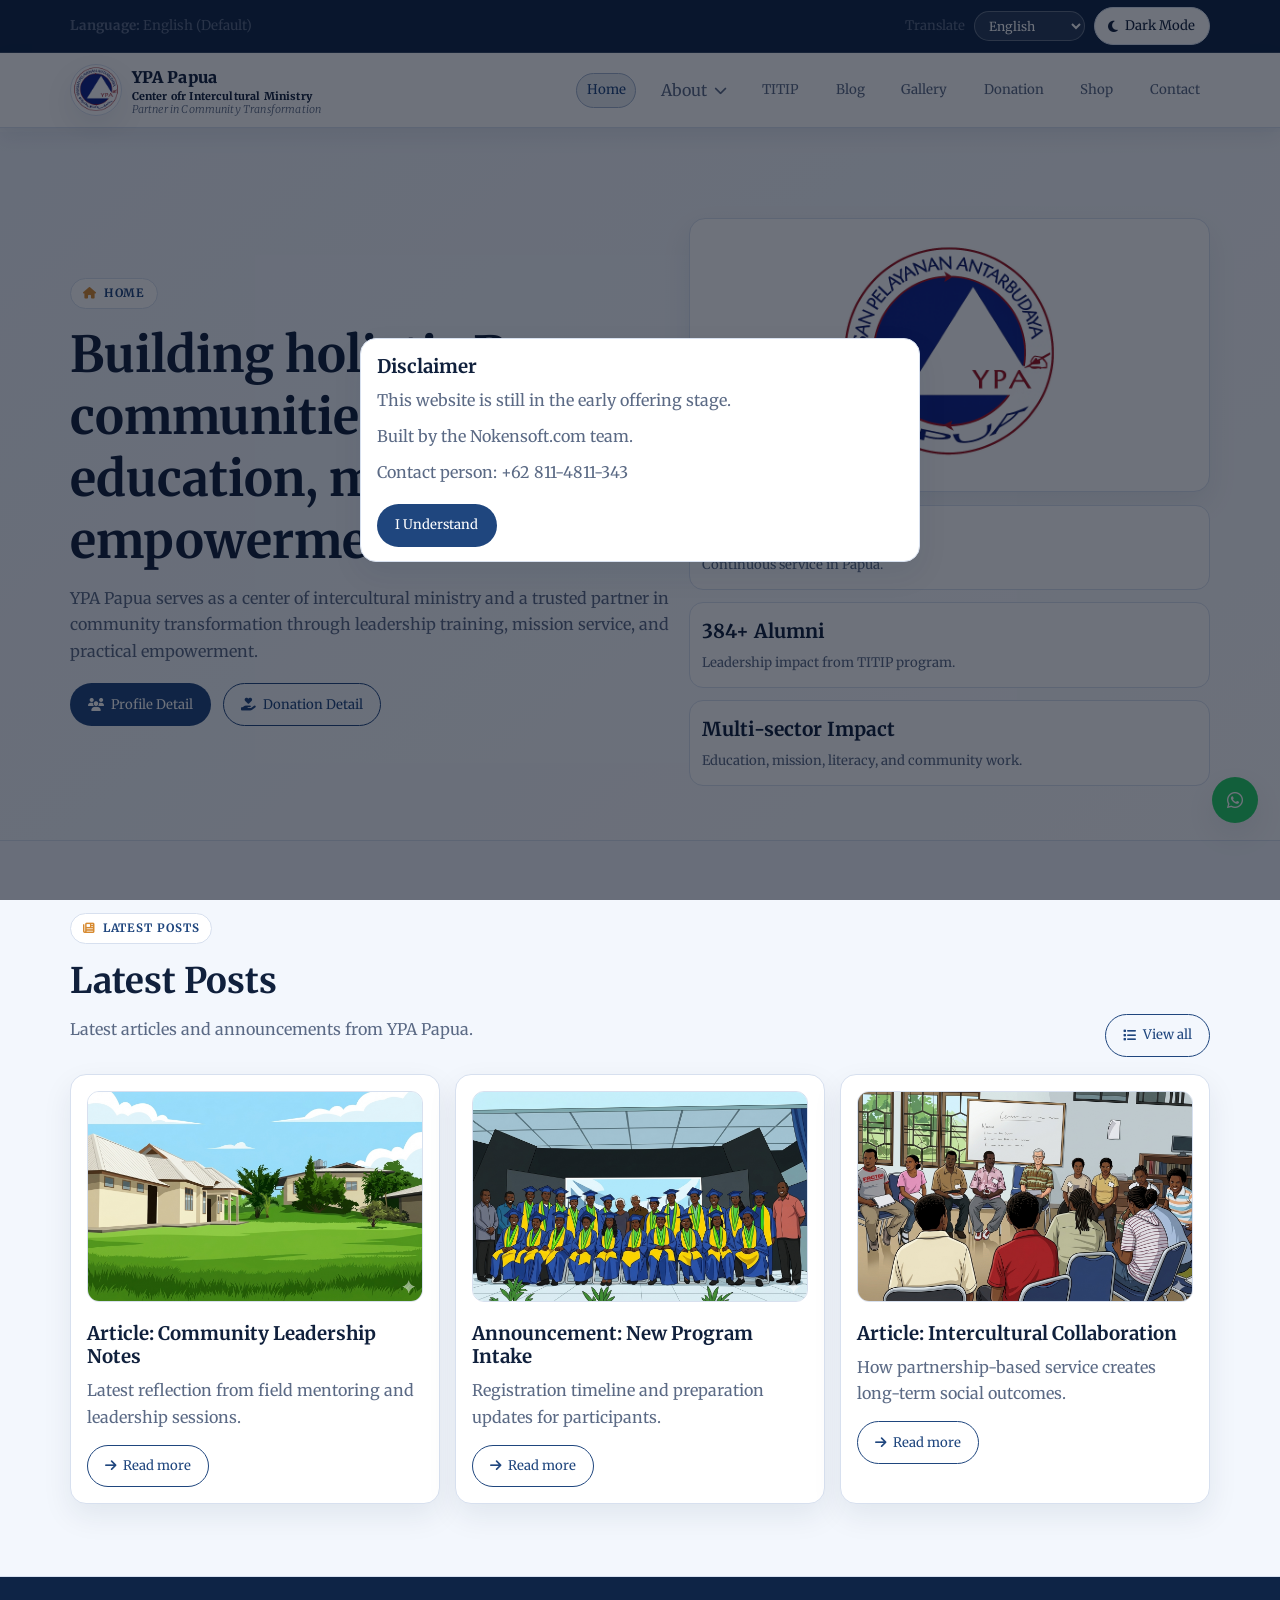
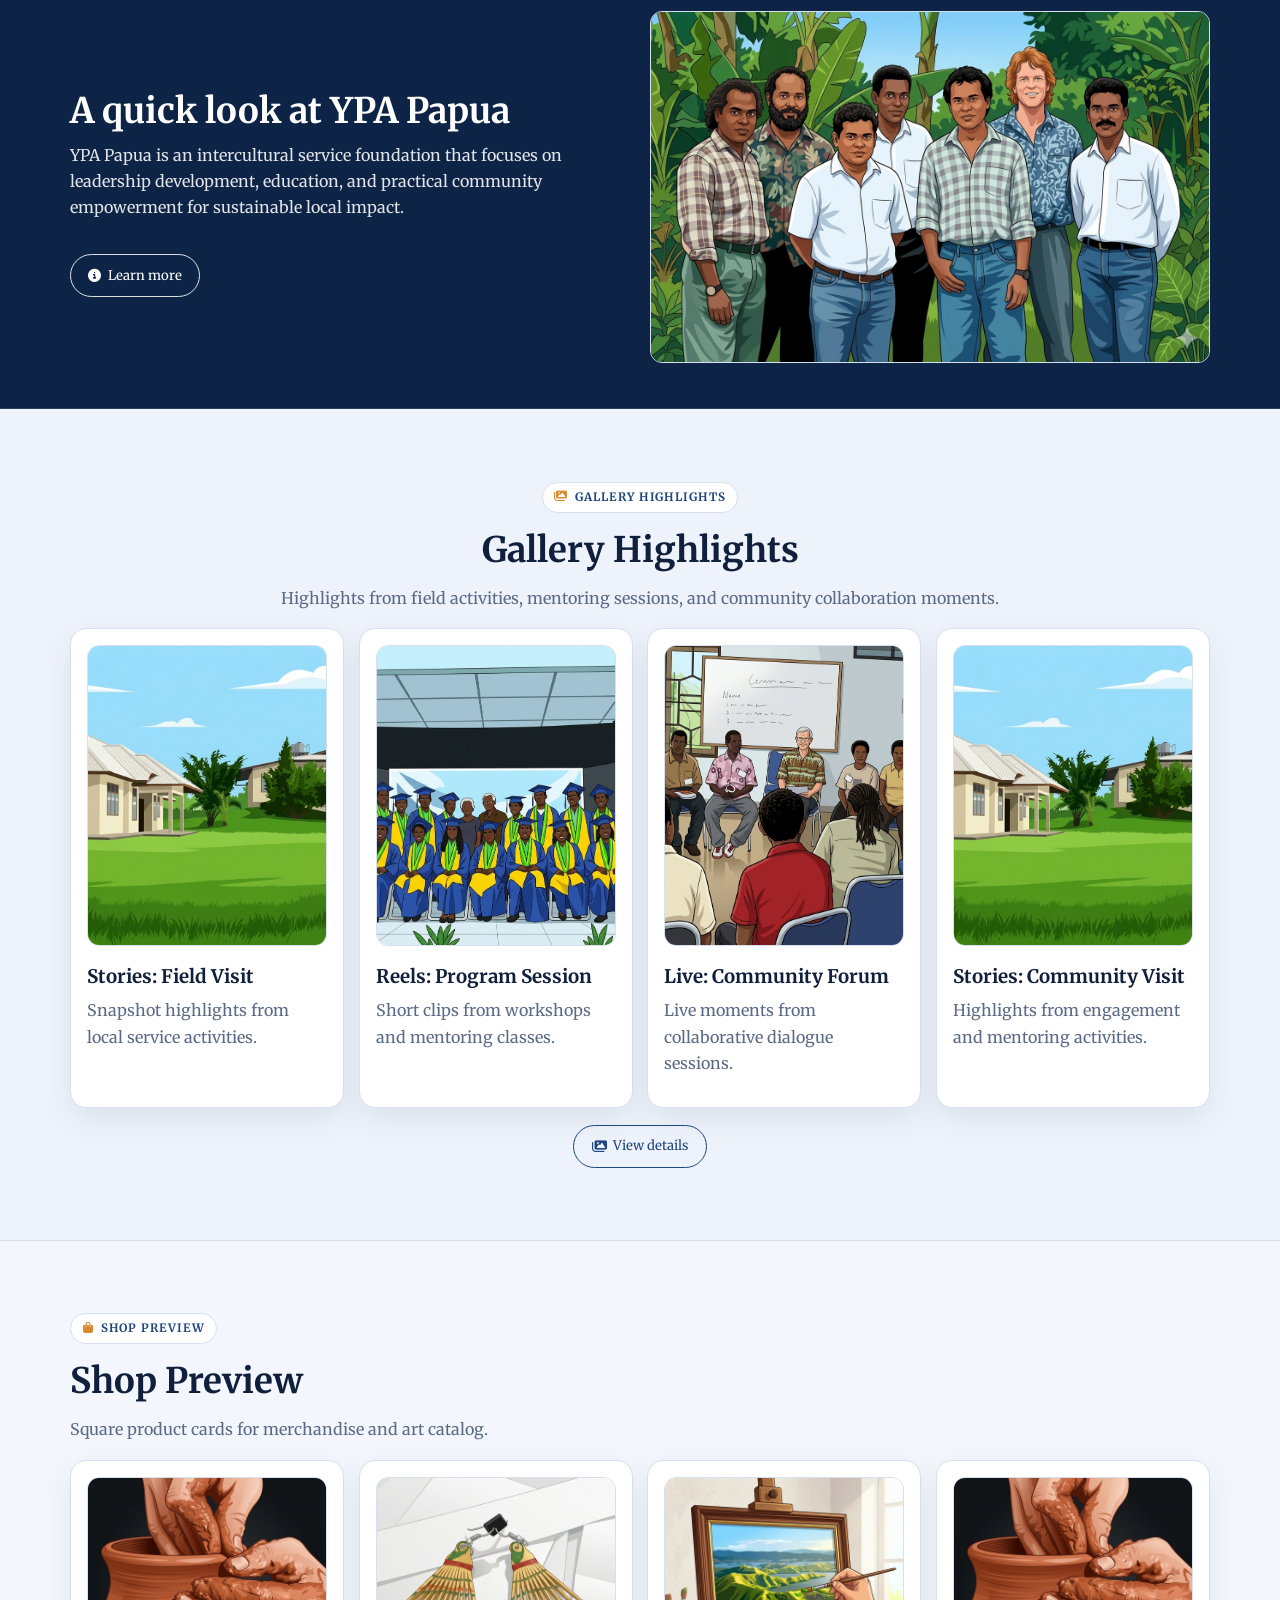
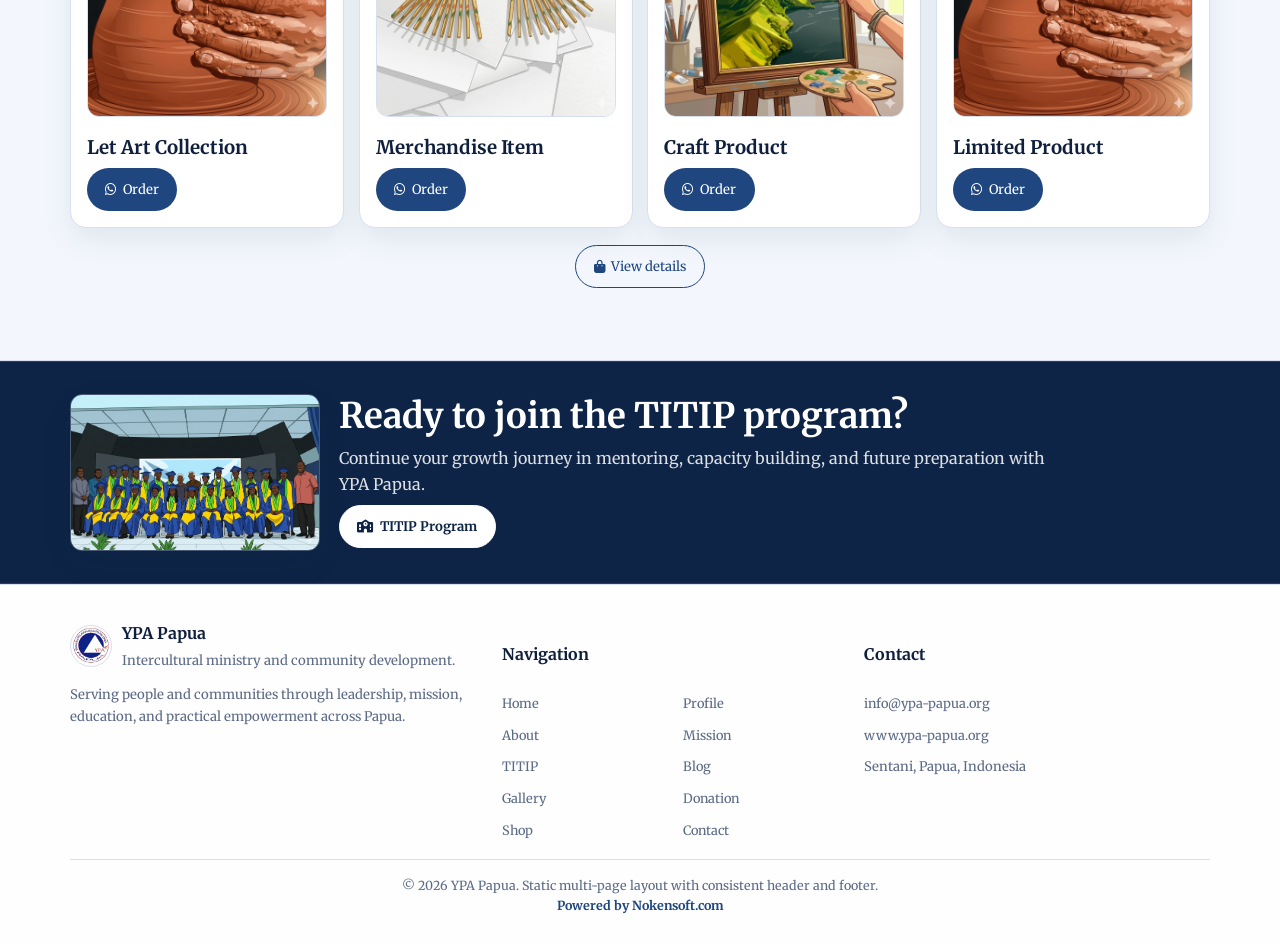
<file: index.html>
<!DOCTYPE html>
<html lang="en">
<head>
  <meta charset="UTF-8" />
  <meta name="viewport" content="width=device-width, initial-scale=1.0" />
  <title>YPA Papua | Home</title>
  <link rel="icon" type="image/png" href="img/logo-ypa-papua.png" />
  <link rel="preconnect" href="https://fonts.googleapis.com" />
  <link rel="preconnect" href="https://fonts.gstatic.com" crossorigin />
  <link href="https://fonts.googleapis.com/css2?family=Merriweather:wght@300;400;700;900&display=swap" rel="stylesheet" />
  <link rel="stylesheet" href="https://cdnjs.cloudflare.com/ajax/libs/font-awesome/6.5.0/css/all.min.css" />
  <link rel="stylesheet" href="assets/site.css" />
  <script defer src="assets/site.js"></script>
</head>
<body>
  <div class="page-loader" data-page-loader>
    <img src="img/logo-ypa-papua.png" alt="YPA Papua Logo" />
    <p>Loading page...</p>
  </div>

  <div class="site-shell">
    <header class="top-shell">
      <div class="topbar">
        <div class="container topbar-inner">
          <p class="topbar-title"><strong>Language:</strong> English (Default)</p>
          <div class="topbar-actions">
            <label class="note" for="customTranslate">Translate</label>
            <select id="customTranslate" class="translate-select" data-translate-select>
              <option value="en">English</option>
              <option value="id">Indonesian</option>
            </select>
            <button type="button" class="theme-btn" data-theme-toggle>
              <i class="fa-solid fa-moon"></i>
              <span>Dark Mode</span>
            </button>
          </div>
          <div id="google_translate_element" class="hidden-translate-widget"></div>
        </div>
      </div>

      <nav class="navbar">
        <div class="container nav-inner">
          <a class="brand-link" href="index.html">
            <img src="img/logo-ypa-papua.png" alt="YPA Papua Logo" />
            <span class="brand-copy">
              YPA Papua
              <small>Center ofr Intercultural Ministry<br />Partner in Community Transformation</small>
            </span>
          </a>

          <button class="menu-toggle" type="button" data-menu-toggle aria-label="Open menu" aria-expanded="false">
            <i class="fa-solid fa-bars"></i>
          </button>

          <div class="nav-desktop">
            <ul class="nav-list">
              <li><a class="nav-link is-active" href="index.html">Home</a></li>
              <li class="about-dropdown">
                <button type="button" class="nav-link nav-trigger" data-about-trigger>
                  About
                  <i class="fa-solid fa-chevron-down note"></i>
                </button>
                <div class="mega-menu">
                  <div class="mega-grid">
                    <div class="mega-intro">
                      <h4>About YPA Papua</h4>
                      <p>Explore our foundation identity, background, and mission framework through dedicated detail pages.</p>
                    </div>
                    <a class="mega-link" href="profile.html">
                      <h5>Profile</h5>
                      <p>Who we are and what we do.</p>
                    </a>
                    <a class="mega-link" href="about.html">
                      <h5>About</h5>
                      <p>Our journey and organization context.</p>
                    </a>
                    <a class="mega-link" href="mission.html">
                      <h5>Mission</h5>
                      <p>Core mission pillars and priorities.</p>
                    </a>
                  </div>
                </div>
              </li>
              <li><a class="nav-link" href="titip.html">TITIP</a></li>
              <li><a class="nav-link" href="blog.html">Blog</a></li>
              <li><a class="nav-link" href="gallery.html">Gallery</a></li>
              <li><a class="nav-link" href="donation.html">Donation</a></li>
              <li><a class="nav-link" href="shop.html">Shop</a></li>
              <li><a class="nav-link" href="contact.html">Contact</a></li>
            </ul>
          </div>
        </div>

        <div class="container mobile-nav" data-mobile-nav>
          <div class="mobile-group">
            <a class="mobile-link is-active" href="index.html">Home</a>
            <a class="mobile-link" href="about.html">About</a>
            <div class="mobile-sub">
              <a class="mobile-link" href="profile.html">Profile</a>
              <a class="mobile-link" href="about.html">About Detail</a>
              <a class="mobile-link" href="mission.html">Mission</a>
            </div>
            <a class="mobile-link" href="titip.html">TITIP</a>
            <a class="mobile-link" href="blog.html">Blog</a>
            <a class="mobile-link" href="gallery.html">Gallery</a>
            <a class="mobile-link" href="donation.html">Donation</a>
            <a class="mobile-link" href="shop.html">Shop</a>
            <a class="mobile-link" href="contact.html">Contact</a>
          </div>
        </div>
      </nav>
    </header>

    <main class="site-main">
      <section class="hero-block">
        <div class="container hero-grid">
          <div>
            <span class="eyebrow"><i class="fa-solid fa-house"></i> Home</span>
            <h1>Building holistic Papuan communities through education, mission, and empowerment.</h1>
            <p>
              YPA Papua serves as a center of intercultural ministry and a trusted partner in community transformation through leadership training, mission service, and practical empowerment.
            </p>
            <div class="cta-row">
              <a class="btn btn-primary" href="profile.html"><i class="fa-solid fa-users"></i> Profile Detail</a>
              <a class="btn btn-outline" href="donation.html"><i class="fa-solid fa-hand-holding-heart"></i> Donation Detail</a>
            </div>
          </div>
          <div class="hero-side">
            <figure class="hero-logo-wrap">
              <img class="hero-logo-main" src="img/logo-ypa-papua.png" alt="YPA Papua Main Logo" />
            </figure>
            <div class="stats">
              <article class="stat-card">
                <b>30+ Years</b>
                <span class="note">Continuous service in Papua.</span>
              </article>
              <article class="stat-card">
                <b>384+ Alumni</b>
                <span class="note">Leadership impact from TITIP program.</span>
              </article>
              <article class="stat-card">
                <b>Multi-sector Impact</b>
                <span class="note">Education, mission, literacy, and community work.</span>
              </article>
            </div>
          </div>
        </div>
      </section>

      <section class="page-section">
        <div class="container">
          <div class="section-head section-head-split">
            <div class="section-head-copy">
              <span class="eyebrow"><i class="fa-solid fa-newspaper"></i> Latest Posts</span>
              <h2>Latest Posts</h2>
              <p>Latest articles and announcements from YPA Papua.</p>
            </div>
            <a class="btn btn-outline section-head-link" href="blog.html"><i class="fa-solid fa-list"></i> View all</a>
          </div>
          <div class="card-grid grid-3">
            <article class="card" data-card-link="blog-detail.html">
              <img class="media media-blog" src="./img/gambar1.png" alt="Latest post 1" />
              <h3>Article: Community Leadership Notes</h3>
              <p>Latest reflection from field mentoring and leadership sessions.</p>
              <a class="btn btn-outline" href="blog-detail.html"><i class="fa-solid fa-arrow-right"></i> Read more</a>
            </article>
            <article class="card" data-card-link="blog-detail.html">
              <img class="media media-blog" src="./img/gambar2.png" alt="Latest post 2" />
              <h3>Announcement: New Program Intake</h3>
              <p>Registration timeline and preparation updates for participants.</p>
              <a class="btn btn-outline" href="blog-detail.html"><i class="fa-solid fa-arrow-right"></i> Read more</a>
            </article>
            <article class="card" data-card-link="blog-detail.html">
              <img class="media media-blog" src="./img/gambar3.png" alt="Latest post 3" />
              <h3>Article: Intercultural Collaboration</h3>
              <p>How partnership-based service creates long-term social outcomes.</p>
              <a class="btn btn-outline" href="blog-detail.html"><i class="fa-solid fa-arrow-right"></i> Read more</a>
            </article>
          </div>
        </div>
      </section>

      <section class="home-about-brief">
        <div class="container home-about-layout">
          <div class="home-about-copy">
            <h2>A quick look at YPA Papua</h2>
            <p>
              YPA Papua is an intercultural service foundation that focuses on leadership development, education, and practical community empowerment for sustainable local impact.
            </p>
            <div class="cta-row">
              <a class="btn btn-outline" href="about.html"><i class="fa-solid fa-circle-info"></i> Learn more</a>
            </div>
          </div>
          <div class="home-about-visual">
            <img class="media media-founder home-about-media" src="img/pendiri.png" alt="YPA Papua Founder" />
          </div>
        </div>
      </section>

      <section class="page-section alt">
        <div class="container">
          <div class="section-head section-head-center">
            <span class="eyebrow"><i class="fa-solid fa-images"></i> Gallery Highlights</span>
            <h2>Gallery Highlights</h2>
            <p>Highlights from field activities, mentoring sessions, and community collaboration moments.</p>
          </div>
          <div class="card-grid grid-4">
            <article class="card">
              <img class="media media-gallery" src="./img/gambar1.png" alt="Gallery stories 1" />
              <h3>Stories: Field Visit</h3>
              <p>Snapshot highlights from local service activities.</p>
            </article>
            <article class="card">
              <img class="media media-gallery" src="./img/gambar2.png" alt="Gallery reels 2" />
              <h3>Reels: Program Session</h3>
              <p>Short clips from workshops and mentoring classes.</p>
            </article>
            <article class="card">
              <img class="media media-gallery" src="./img/gambar3.png" alt="Gallery live 3" />
              <h3>Live: Community Forum</h3>
              <p>Live moments from collaborative dialogue sessions.</p>
            </article>
            <article class="card">
              <img class="media media-gallery" src="./img/gambar1.png" alt="Gallery stories 4" />
              <h3>Stories: Community Visit</h3>
              <p>Highlights from engagement and mentoring activities.</p>
            </article>
          </div>
          <div class="section-action">
            <a class="btn btn-outline" href="gallery.html"><i class="fa-solid fa-images"></i> View details</a>
          </div>
        </div>
      </section>

      <section class="page-section">
        <div class="container">
          <div class="section-head">
            <span class="eyebrow"><i class="fa-solid fa-bag-shopping"></i> Shop Preview</span>
            <h2>Shop Preview</h2>
            <p>Square product cards for merchandise and art catalog.</p>
          </div>
          <div class="card-grid grid-4">
            <article class="card">
              <img class="media media-shop" src="./img/shop/shop1.png" alt="Shop preview 1" />
              <h3>Let Art Collection</h3>
              <a class="btn btn-primary" href="https://wa.me/628114811343" target="_blank" rel="noopener noreferrer"><i class="fa-brands fa-whatsapp"></i> Order</a>
            </article>
            <article class="card">
              <img class="media media-shop" src="./img/shop/shop2.png" alt="Shop preview 2" />
              <h3>Merchandise Item</h3>
              <a class="btn btn-primary" href="https://wa.me/628114811343" target="_blank" rel="noopener noreferrer"><i class="fa-brands fa-whatsapp"></i> Order</a>
            </article>
            <article class="card">
              <img class="media media-shop" src="./img/shop/shop3.png" alt="Shop preview 3" />
              <h3>Craft Product</h3>
              <a class="btn btn-primary" href="https://wa.me/628114811343" target="_blank" rel="noopener noreferrer"><i class="fa-brands fa-whatsapp"></i> Order</a>
            </article>
            <article class="card">
              <img class="media media-shop" src="./img/shop/shop1.png" alt="Shop preview 4" />
              <h3>Limited Product</h3>
              <a class="btn btn-primary" href="https://wa.me/628114811343" target="_blank" rel="noopener noreferrer"><i class="fa-brands fa-whatsapp"></i> Order</a>
            </article>
          </div>
          <div class="section-action">
            <a class="btn btn-outline" href="shop.html"><i class="fa-solid fa-bag-shopping"></i> View details</a>
          </div>
        </div>
      </section>
    </main>

    <section class="home-cta-strip">
      <div class="container home-cta-inner">
        <img class="home-cta-media" src="./img/gambar2.png" alt="TITIP program preview" />
        <div class="home-cta-copy">
          <h2>Ready to join the TITIP program?</h2>
          <p>Continue your growth journey in mentoring, capacity building, and future preparation with YPA Papua.</p>
          <a class="btn home-cta-btn" href="titip.html"><i class="fa-solid fa-school"></i> TITIP Program</a>
        </div>
      </div>
    </section>

    <footer class="site-footer">
      <div class="container">
        <div class="footer-grid">
          <div>
            <a href="index.html" class="footer-brand">
              <img src="img/logo-ypa-papua.png" alt="YPA Papua Logo" />
              <span>
                <strong>YPA Papua</strong><br />
                <span class="note">Intercultural ministry and community development.</span>
              </span>
            </a>
            <p class="note">Serving people and communities through leadership, mission, education, and practical empowerment across Papua.</p>
          </div>
          <div>
            <h4>Navigation</h4>
            <ul class="footer-links">
              <li><a href="index.html">Home</a></li>
              <li><a href="profile.html">Profile</a></li>
              <li><a href="about.html">About</a></li>
              <li><a href="mission.html">Mission</a></li>
              <li><a href="titip.html">TITIP</a></li>
              <li><a href="blog.html">Blog</a></li>
              <li><a href="gallery.html">Gallery</a></li>
              <li><a href="donation.html">Donation</a></li>
              <li><a href="shop.html">Shop</a></li>
              <li><a href="contact.html">Contact</a></li>
            </ul>
          </div>
          <div>
            <h4>Contact</h4>
            <ul class="footer-links">
              <li><a href="mailto:info@ypa-papua.org">info@ypa-papua.org</a></li>
              <li><a href="https://www.ypa-papua.org" target="_blank" rel="noopener noreferrer">www.ypa-papua.org</a></li>
              <li><span class="note">Sentani, Papua, Indonesia</span></li>
            </ul>
          </div>
        </div>
        <div class="footer-copy">© 2026 YPA Papua. Static multi-page layout with consistent header and footer.<br /><a href="https://nokensoft.com" target="_blank" rel="noopener noreferrer">Powered by Nokensoft.com</a></div>
      </div>
    </footer>
  </div>
  <div class="disclaimer-modal" data-disclaimer-modal role="dialog" aria-modal="true" aria-hidden="true" aria-labelledby="disclaimerTitle">
    <div class="disclaimer-panel">
      <h3 id="disclaimerTitle">Disclaimer</h3>
      <p>This website is still in the early offering stage.</p>
      <p>Built by the Nokensoft.com team.</p>
      <p>Contact person: +62 811-4811-343</p>
      <button type="button" class="btn btn-primary disclaimer-action" data-disclaimer-close>I Understand</button>
    </div>
  </div>
</body>
</html>
</file>
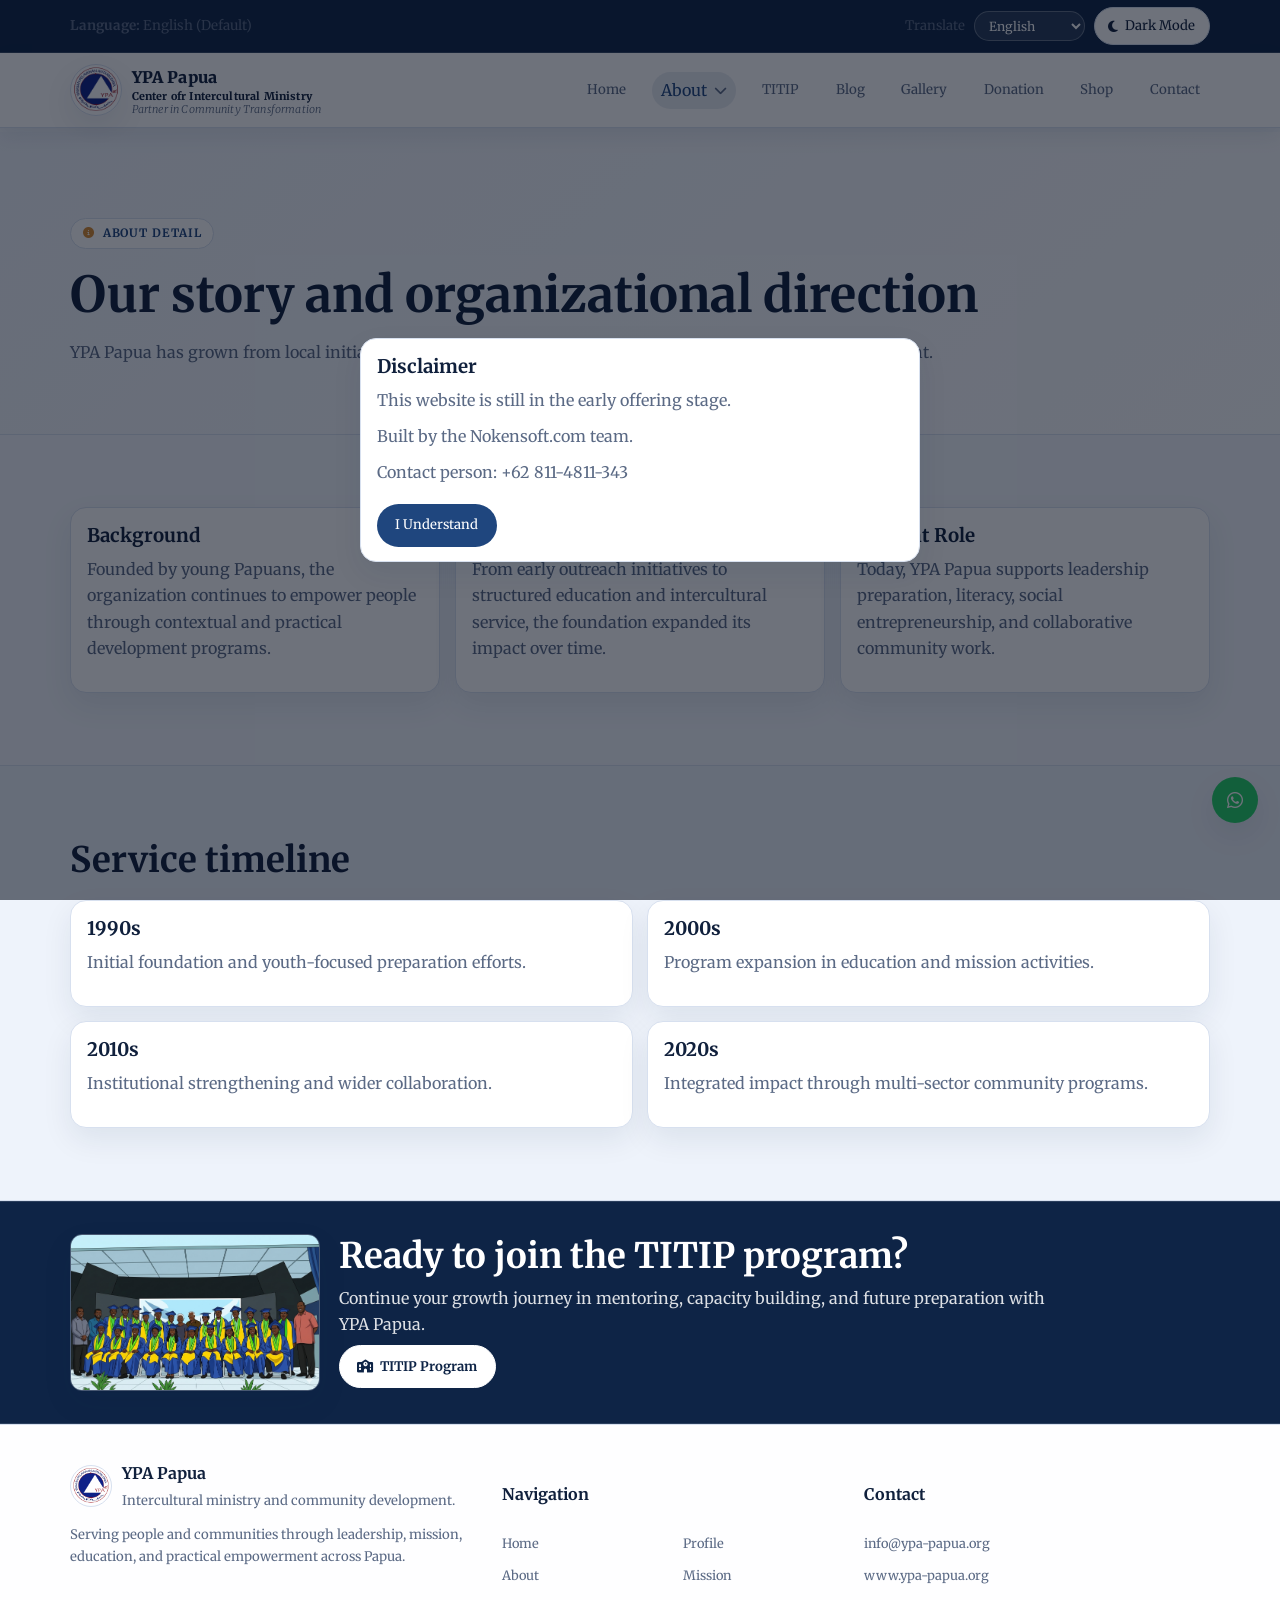
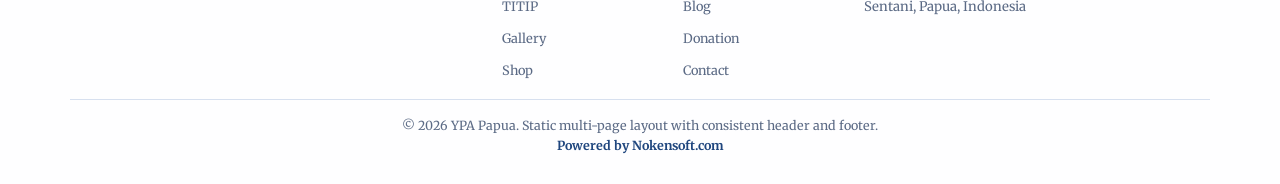
<file: about.html>
<!DOCTYPE html>
<html lang="en">
<head>
  <meta charset="UTF-8" />
  <meta name="viewport" content="width=device-width, initial-scale=1.0" />
  <title>YPA Papua | About</title>
  <link rel="icon" type="image/png" href="img/logo-ypa-papua.png" />
  <link rel="preconnect" href="https://fonts.googleapis.com" />
  <link rel="preconnect" href="https://fonts.gstatic.com" crossorigin />
  <link href="https://fonts.googleapis.com/css2?family=Merriweather:wght@300;400;700;900&display=swap" rel="stylesheet" />
  <link rel="stylesheet" href="https://cdnjs.cloudflare.com/ajax/libs/font-awesome/6.5.0/css/all.min.css" />
  <link rel="stylesheet" href="assets/site.css" />
  <script defer src="assets/site.js"></script>
</head>
<body>
  <div class="page-loader" data-page-loader>
    <img src="img/logo-ypa-papua.png" alt="YPA Papua Logo" />
    <p>Loading page...</p>
  </div>

  <div class="site-shell">
    <header class="top-shell">
      <div class="topbar">
        <div class="container topbar-inner">
          <p class="topbar-title"><strong>Language:</strong> English (Default)</p>
          <div class="topbar-actions">
            <label class="note" for="customTranslate">Translate</label>
            <select id="customTranslate" class="translate-select" data-translate-select>
              <option value="en">English</option>
              <option value="id">Indonesian</option>
            </select>
            <button type="button" class="theme-btn" data-theme-toggle>
              <i class="fa-solid fa-moon"></i>
              <span>Dark Mode</span>
            </button>
          </div>
          <div id="google_translate_element" class="hidden-translate-widget"></div>
        </div>
      </div>
      <nav class="navbar">
        <div class="container nav-inner">
          <a class="brand-link" href="index.html">
            <img src="img/logo-ypa-papua.png" alt="YPA Papua Logo" />
            <span class="brand-copy">
              YPA Papua
              <small>Center ofr Intercultural Ministry<br />Partner in Community Transformation</small>
            </span>
          </a>
          <button class="menu-toggle" type="button" data-menu-toggle aria-label="Open menu" aria-expanded="false">
            <i class="fa-solid fa-bars"></i>
          </button>
          <div class="nav-desktop">
            <ul class="nav-list">
              <li><a class="nav-link" href="index.html">Home</a></li>
              <li class="about-dropdown">
                <button type="button" class="nav-link nav-trigger is-active" data-about-trigger>
                  About
                  <i class="fa-solid fa-chevron-down note"></i>
                </button>
                <div class="mega-menu">
                  <div class="mega-grid">
                    <div class="mega-intro">
                      <h4>About YPA Papua</h4>
                      <p>Explore our foundation identity, background, and mission framework through dedicated detail pages.</p>
                    </div>
                    <a class="mega-link" href="profile.html"><h5>Profile</h5><p>Who we are and what we do.</p></a>
                    <a class="mega-link" href="about.html"><h5>About</h5><p>Our journey and organization context.</p></a>
                    <a class="mega-link" href="mission.html"><h5>Mission</h5><p>Core mission pillars and priorities.</p></a>
                  </div>
                </div>
              </li>
              <li><a class="nav-link" href="titip.html">TITIP</a></li>
              <li><a class="nav-link" href="blog.html">Blog</a></li>
              <li><a class="nav-link" href="gallery.html">Gallery</a></li>
              <li><a class="nav-link" href="donation.html">Donation</a></li>
              <li><a class="nav-link" href="shop.html">Shop</a></li>
              <li><a class="nav-link" href="contact.html">Contact</a></li>
            </ul>
          </div>
        </div>
        <div class="container mobile-nav" data-mobile-nav>
          <div class="mobile-group">
            <a class="mobile-link" href="index.html">Home</a>
            <a class="mobile-link is-active" href="about.html">About</a>
            <div class="mobile-sub">
              <a class="mobile-link" href="profile.html">Profile</a>
              <a class="mobile-link is-active" href="about.html">About Detail</a>
              <a class="mobile-link" href="mission.html">Mission</a>
            </div>
            <a class="mobile-link" href="titip.html">TITIP</a>
            <a class="mobile-link" href="blog.html">Blog</a>
            <a class="mobile-link" href="gallery.html">Gallery</a>
            <a class="mobile-link" href="donation.html">Donation</a>
            <a class="mobile-link" href="shop.html">Shop</a>
            <a class="mobile-link" href="contact.html">Contact</a>
          </div>
        </div>
      </nav>
    </header>

    <main class="site-main">
      <section class="hero-block">
        <div class="container">
          <span class="eyebrow"><i class="fa-solid fa-circle-info"></i> About Detail</span>
          <h1>Our story and organizational direction</h1>
          <p>YPA Papua has grown from local initiative into a trusted partner for education, mission, and social development.</p>
        </div>
      </section>

      <section class="page-section">
        <div class="container card-grid grid-3">
          <article class="card">
            <h3>Background</h3>
            <p>Founded by young Papuans, the organization continues to empower people through contextual and practical development programs.</p>
          </article>
          <article class="card">
            <h3>Growth Path</h3>
            <p>From early outreach initiatives to structured education and intercultural service, the foundation expanded its impact over time.</p>
          </article>
          <article class="card">
            <h3>Current Role</h3>
            <p>Today, YPA Papua supports leadership preparation, literacy, social entrepreneurship, and collaborative community work.</p>
          </article>
        </div>
      </section>

      <section class="page-section alt">
        <div class="container">
          <div class="section-head"><h2>Service timeline</h2></div>
          <div class="card-grid grid-2">
            <article class="card"><h3>1990s</h3><p>Initial foundation and youth-focused preparation efforts.</p></article>
            <article class="card"><h3>2000s</h3><p>Program expansion in education and mission activities.</p></article>
            <article class="card"><h3>2010s</h3><p>Institutional strengthening and wider collaboration.</p></article>
            <article class="card"><h3>2020s</h3><p>Integrated impact through multi-sector community programs.</p></article>
          </div>
        </div>
      </section>
    </main>
    <section class="home-cta-strip">
      <div class="container home-cta-inner">
        <img class="home-cta-media" src="./img/gambar2.png" alt="TITIP program preview" />
        <div class="home-cta-copy">
          <h2>Ready to join the TITIP program?</h2>
          <p>Continue your growth journey in mentoring, capacity building, and future preparation with YPA Papua.</p>
          <a class="btn home-cta-btn" href="titip.html"><i class="fa-solid fa-school"></i> TITIP Program</a>
        </div>
      </div>
    </section>

    <footer class="site-footer">
      <div class="container">
        <div class="footer-grid">
          <div>
            <a href="index.html" class="footer-brand">
              <img src="img/logo-ypa-papua.png" alt="YPA Papua Logo" />
              <span>
                <strong>YPA Papua</strong><br />
                <span class="note">Intercultural ministry and community development.</span>
              </span>
            </a>
            <p class="note">Serving people and communities through leadership, mission, education, and practical empowerment across Papua.</p>
          </div>
          <div>
            <h4>Navigation</h4>
            <ul class="footer-links">
              <li><a href="index.html">Home</a></li>
              <li><a href="profile.html">Profile</a></li>
              <li><a href="about.html">About</a></li>
              <li><a href="mission.html">Mission</a></li>
              <li><a href="titip.html">TITIP</a></li>
              <li><a href="blog.html">Blog</a></li>
              <li><a href="gallery.html">Gallery</a></li>
              <li><a href="donation.html">Donation</a></li>
              <li><a href="shop.html">Shop</a></li>
              <li><a href="contact.html">Contact</a></li>
            </ul>
          </div>
          <div>
            <h4>Contact</h4>
            <ul class="footer-links">
              <li><a href="mailto:info@ypa-papua.org">info@ypa-papua.org</a></li>
              <li><a href="https://www.ypa-papua.org" target="_blank" rel="noopener noreferrer">www.ypa-papua.org</a></li>
              <li><span class="note">Sentani, Papua, Indonesia</span></li>
            </ul>
          </div>
        </div>
        <div class="footer-copy">© 2026 YPA Papua. Static multi-page layout with consistent header and footer.<br /><a href="https://nokensoft.com" target="_blank" rel="noopener noreferrer">Powered by Nokensoft.com</a></div>
      </div>
    </footer>
  </div>
  <div class="disclaimer-modal" data-disclaimer-modal role="dialog" aria-modal="true" aria-hidden="true" aria-labelledby="disclaimerTitle">
    <div class="disclaimer-panel">
      <h3 id="disclaimerTitle">Disclaimer</h3>
      <p>This website is still in the early offering stage.</p>
      <p>Built by the Nokensoft.com team.</p>
      <p>Contact person: +62 811-4811-343</p>
      <button type="button" class="btn btn-primary disclaimer-action" data-disclaimer-close>I Understand</button>
    </div>
  </div>
</body>
</html>
</file>
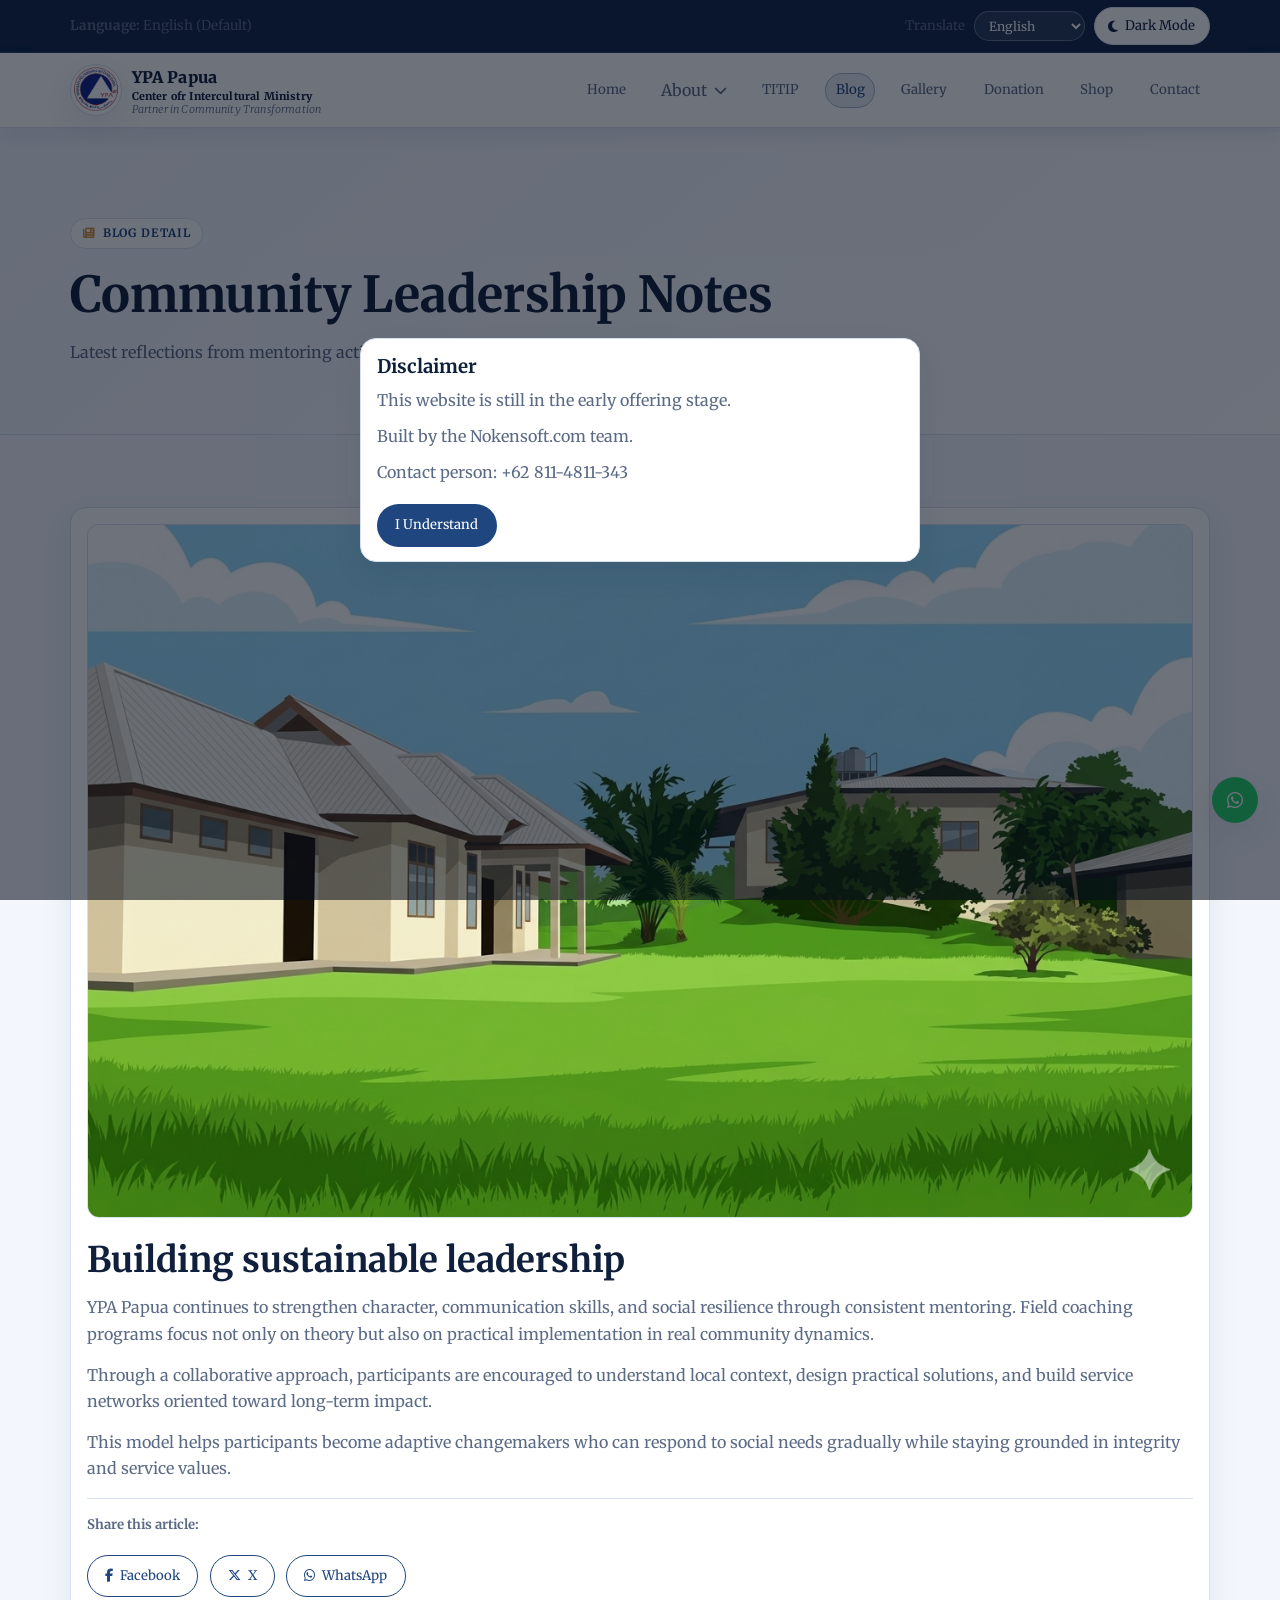
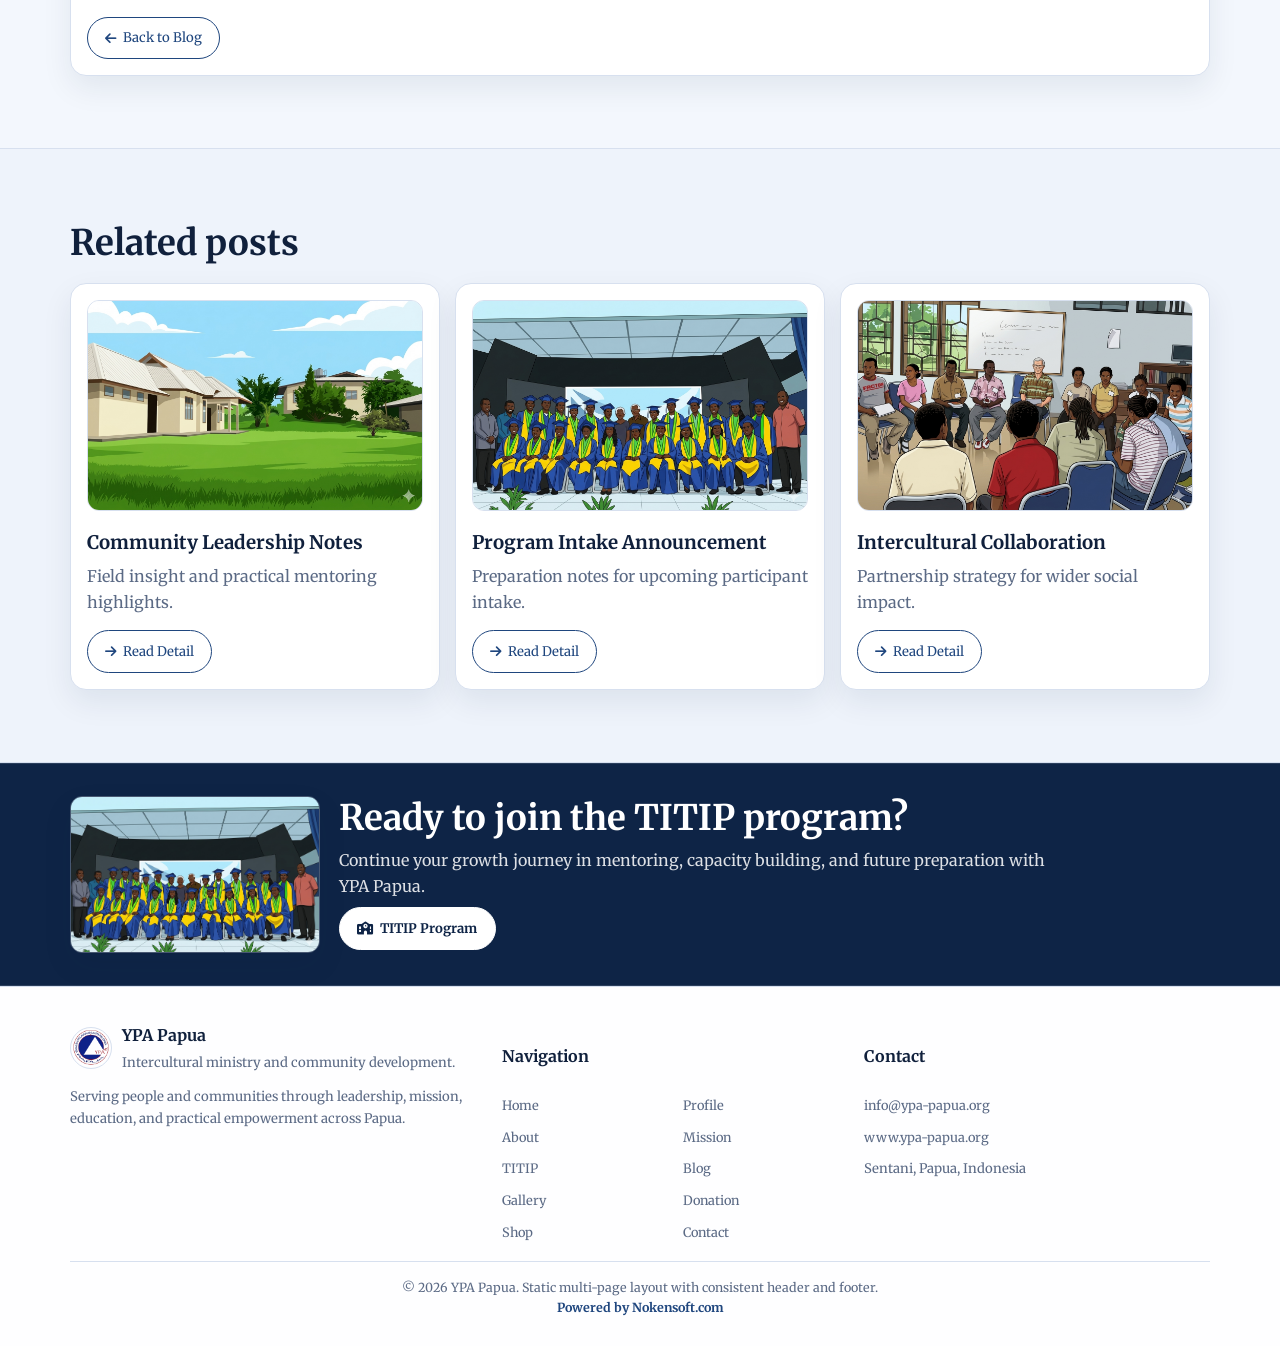
<file: blog-detail.html>
<!DOCTYPE html>
<html lang="en">
<head>
  <meta charset="UTF-8" />
  <meta name="viewport" content="width=device-width, initial-scale=1.0" />
  <title>YPA Papua | Blog Detail</title>
  <link rel="icon" type="image/png" href="img/logo-ypa-papua.png" />
  <link rel="preconnect" href="https://fonts.googleapis.com" />
  <link rel="preconnect" href="https://fonts.gstatic.com" crossorigin />
  <link href="https://fonts.googleapis.com/css2?family=Merriweather:wght@300;400;700;900&display=swap" rel="stylesheet" />
  <link rel="stylesheet" href="https://cdnjs.cloudflare.com/ajax/libs/font-awesome/6.5.0/css/all.min.css" />
  <link rel="stylesheet" href="assets/site.css" />
  <script defer src="assets/site.js"></script>
</head>
<body>
  <div class="page-loader" data-page-loader>
    <img src="img/logo-ypa-papua.png" alt="YPA Papua Logo" />
    <p>Loading page...</p>
  </div>
  <div class="site-shell">
    <header class="top-shell">
      <div class="topbar"><div class="container topbar-inner"><p class="topbar-title"><strong>Language:</strong> English (Default)</p><div class="topbar-actions"><label class="note" for="customTranslate">Translate</label><select id="customTranslate" class="translate-select" data-translate-select><option value="en">English</option><option value="id">Indonesian</option></select><button type="button" class="theme-btn" data-theme-toggle><i class="fa-solid fa-moon"></i><span>Dark Mode</span></button></div><div id="google_translate_element" class="hidden-translate-widget"></div></div></div>
      <nav class="navbar">
        <div class="container nav-inner">
          <a class="brand-link" href="index.html"><img src="img/logo-ypa-papua.png" alt="YPA Papua Logo" /><span class="brand-copy">YPA Papua<small>Center ofr Intercultural Ministry<br />Partner in Community Transformation</small></span></a>
          <button class="menu-toggle" type="button" data-menu-toggle aria-label="Open menu" aria-expanded="false"><i class="fa-solid fa-bars"></i></button>
          <div class="nav-desktop">
            <ul class="nav-list">
              <li><a class="nav-link" href="index.html">Home</a></li>
              <li class="about-dropdown"><button type="button" class="nav-link nav-trigger" data-about-trigger>About <i class="fa-solid fa-chevron-down note"></i></button><div class="mega-menu"><div class="mega-grid"><div class="mega-intro"><h4>About YPA Papua</h4><p>Explore our foundation identity, background, and mission framework through dedicated detail pages.</p></div><a class="mega-link" href="profile.html"><h5>Profile</h5><p>Who we are and what we do.</p></a><a class="mega-link" href="about.html"><h5>About</h5><p>Our journey and organization context.</p></a><a class="mega-link" href="mission.html"><h5>Mission</h5><p>Core mission pillars and priorities.</p></a></div></div></li>
              <li><a class="nav-link" href="titip.html">TITIP</a></li>
              <li><a class="nav-link is-active" href="blog.html">Blog</a></li>
              <li><a class="nav-link" href="gallery.html">Gallery</a></li>
              <li><a class="nav-link" href="donation.html">Donation</a></li>
              <li><a class="nav-link" href="shop.html">Shop</a></li>
              <li><a class="nav-link" href="contact.html">Contact</a></li>
            </ul>
          </div>
        </div>
        <div class="container mobile-nav" data-mobile-nav><div class="mobile-group"><a class="mobile-link" href="index.html">Home</a><a class="mobile-link" href="about.html">About</a><div class="mobile-sub"><a class="mobile-link" href="profile.html">Profile</a><a class="mobile-link" href="about.html">About Detail</a><a class="mobile-link" href="mission.html">Mission</a></div><a class="mobile-link" href="titip.html">TITIP</a><a class="mobile-link is-active" href="blog.html">Blog</a><a class="mobile-link" href="gallery.html">Gallery</a><a class="mobile-link" href="donation.html">Donation</a><a class="mobile-link" href="shop.html">Shop</a><a class="mobile-link" href="contact.html">Contact</a></div></div>
      </nav>
    </header>
    <main class="site-main">
      <section class="hero-block">
        <div class="container">
          <span class="eyebrow"><i class="fa-solid fa-newspaper"></i> Blog Detail</span>
          <h1>Community Leadership Notes</h1>
          <p>Latest reflections from mentoring activities and community empowerment collaboration by YPA Papua.</p>
        </div>
      </section>
      <section class="page-section">
        <div class="container">
          <article class="card">
            <img class="media media-blog" src="./img/gambar1.png" alt="Community leadership detail" />
            <h2>Building sustainable leadership</h2>
            <p>YPA Papua continues to strengthen character, communication skills, and social resilience through consistent mentoring. Field coaching programs focus not only on theory but also on practical implementation in real community dynamics.</p>
            <p>Through a collaborative approach, participants are encouraged to understand local context, design practical solutions, and build service networks oriented toward long-term impact.</p>
            <p>This model helps participants become adaptive changemakers who can respond to social needs gradually while staying grounded in integrity and service values.</p>
            <div class="share-panel">
              <p class="note"><strong>Share this article:</strong></p>
              <div class="cta-row">
                <a class="btn btn-outline" href="https://www.facebook.com/sharer/sharer.php?u=https://nokensoft.github.io/163-ypa-papua/blog-detail.html" target="_blank" rel="noopener noreferrer"><i class="fa-brands fa-facebook-f"></i> Facebook</a>
                <a class="btn btn-outline" href="https://twitter.com/intent/tweet?url=https://nokensoft.github.io/163-ypa-papua/blog-detail.html&amp;text=Community%20Leadership%20Notes%20from%20YPA%20Papua" target="_blank" rel="noopener noreferrer"><i class="fa-brands fa-x-twitter"></i> X</a>
                <a class="btn btn-outline" href="https://wa.me/?text=Community%20Leadership%20Notes%20-%20https://nokensoft.github.io/163-ypa-papua/blog-detail.html" target="_blank" rel="noopener noreferrer"><i class="fa-brands fa-whatsapp"></i> WhatsApp</a>
              </div>
            </div>
            <div class="cta-row">
              <a class="btn btn-outline" href="blog.html"><i class="fa-solid fa-arrow-left"></i> Back to Blog</a>
            </div>
          </article>
        </div>
      </section>
      <section class="page-section alt">
        <div class="container">
          <div class="section-head">
            <h2>Related posts</h2>
          </div>
          <div class="card-grid grid-3">
            <article class="card"><img class="media media-blog" src="./img/gambar1.png" alt="Related post one" /><h3>Community Leadership Notes</h3><p>Field insight and practical mentoring highlights.</p><a class="btn btn-outline" href="blog-detail.html"><i class="fa-solid fa-arrow-right"></i> Read Detail</a></article>
            <article class="card"><img class="media media-blog" src="./img/gambar2.png" alt="Related post two" /><h3>Program Intake Announcement</h3><p>Preparation notes for upcoming participant intake.</p><a class="btn btn-outline" href="blog-detail.html"><i class="fa-solid fa-arrow-right"></i> Read Detail</a></article>
            <article class="card"><img class="media media-blog" src="./img/gambar3.png" alt="Related post three" /><h3>Intercultural Collaboration</h3><p>Partnership strategy for wider social impact.</p><a class="btn btn-outline" href="blog-detail.html"><i class="fa-solid fa-arrow-right"></i> Read Detail</a></article>
          </div>
        </div>
      </section>
    </main>
    <section class="home-cta-strip">
      <div class="container home-cta-inner">
        <img class="home-cta-media" src="./img/gambar2.png" alt="TITIP program preview" />
        <div class="home-cta-copy">
          <h2>Ready to join the TITIP program?</h2>
          <p>Continue your growth journey in mentoring, capacity building, and future preparation with YPA Papua.</p>
          <a class="btn home-cta-btn" href="titip.html"><i class="fa-solid fa-school"></i> TITIP Program</a>
        </div>
      </div>
    </section>
    <footer class="site-footer"><div class="container"><div class="footer-grid"><div><a href="index.html" class="footer-brand"><img src="img/logo-ypa-papua.png" alt="YPA Papua Logo" /><span><strong>YPA Papua</strong><br /><span class="note">Intercultural ministry and community development.</span></span></a><p class="note">Serving people and communities through leadership, mission, education, and practical empowerment across Papua.</p></div><div><h4>Navigation</h4><ul class="footer-links"><li><a href="index.html">Home</a></li><li><a href="profile.html">Profile</a></li><li><a href="about.html">About</a></li><li><a href="mission.html">Mission</a></li><li><a href="titip.html">TITIP</a></li><li><a href="blog.html">Blog</a></li><li><a href="gallery.html">Gallery</a></li><li><a href="donation.html">Donation</a></li><li><a href="shop.html">Shop</a></li><li><a href="contact.html">Contact</a></li></ul></div><div><h4>Contact</h4><ul class="footer-links"><li><a href="mailto:info@ypa-papua.org">info@ypa-papua.org</a></li><li><a href="https://www.ypa-papua.org" target="_blank" rel="noopener noreferrer">www.ypa-papua.org</a></li><li><span class="note">Sentani, Papua, Indonesia</span></li></ul></div></div><div class="footer-copy">© 2026 YPA Papua. Static multi-page layout with consistent header and footer.<br /><a href="https://nokensoft.com" target="_blank" rel="noopener noreferrer">Powered by Nokensoft.com</a></div></div></footer>
  </div>
  <div class="disclaimer-modal" data-disclaimer-modal role="dialog" aria-modal="true" aria-hidden="true" aria-labelledby="disclaimerTitle">
    <div class="disclaimer-panel">
      <h3 id="disclaimerTitle">Disclaimer</h3>
      <p>This website is still in the early offering stage.</p>
      <p>Built by the Nokensoft.com team.</p>
      <p>Contact person: +62 811-4811-343</p>
      <button type="button" class="btn btn-primary disclaimer-action" data-disclaimer-close>I Understand</button>
    </div>
  </div>
</body>
</html>
</file>
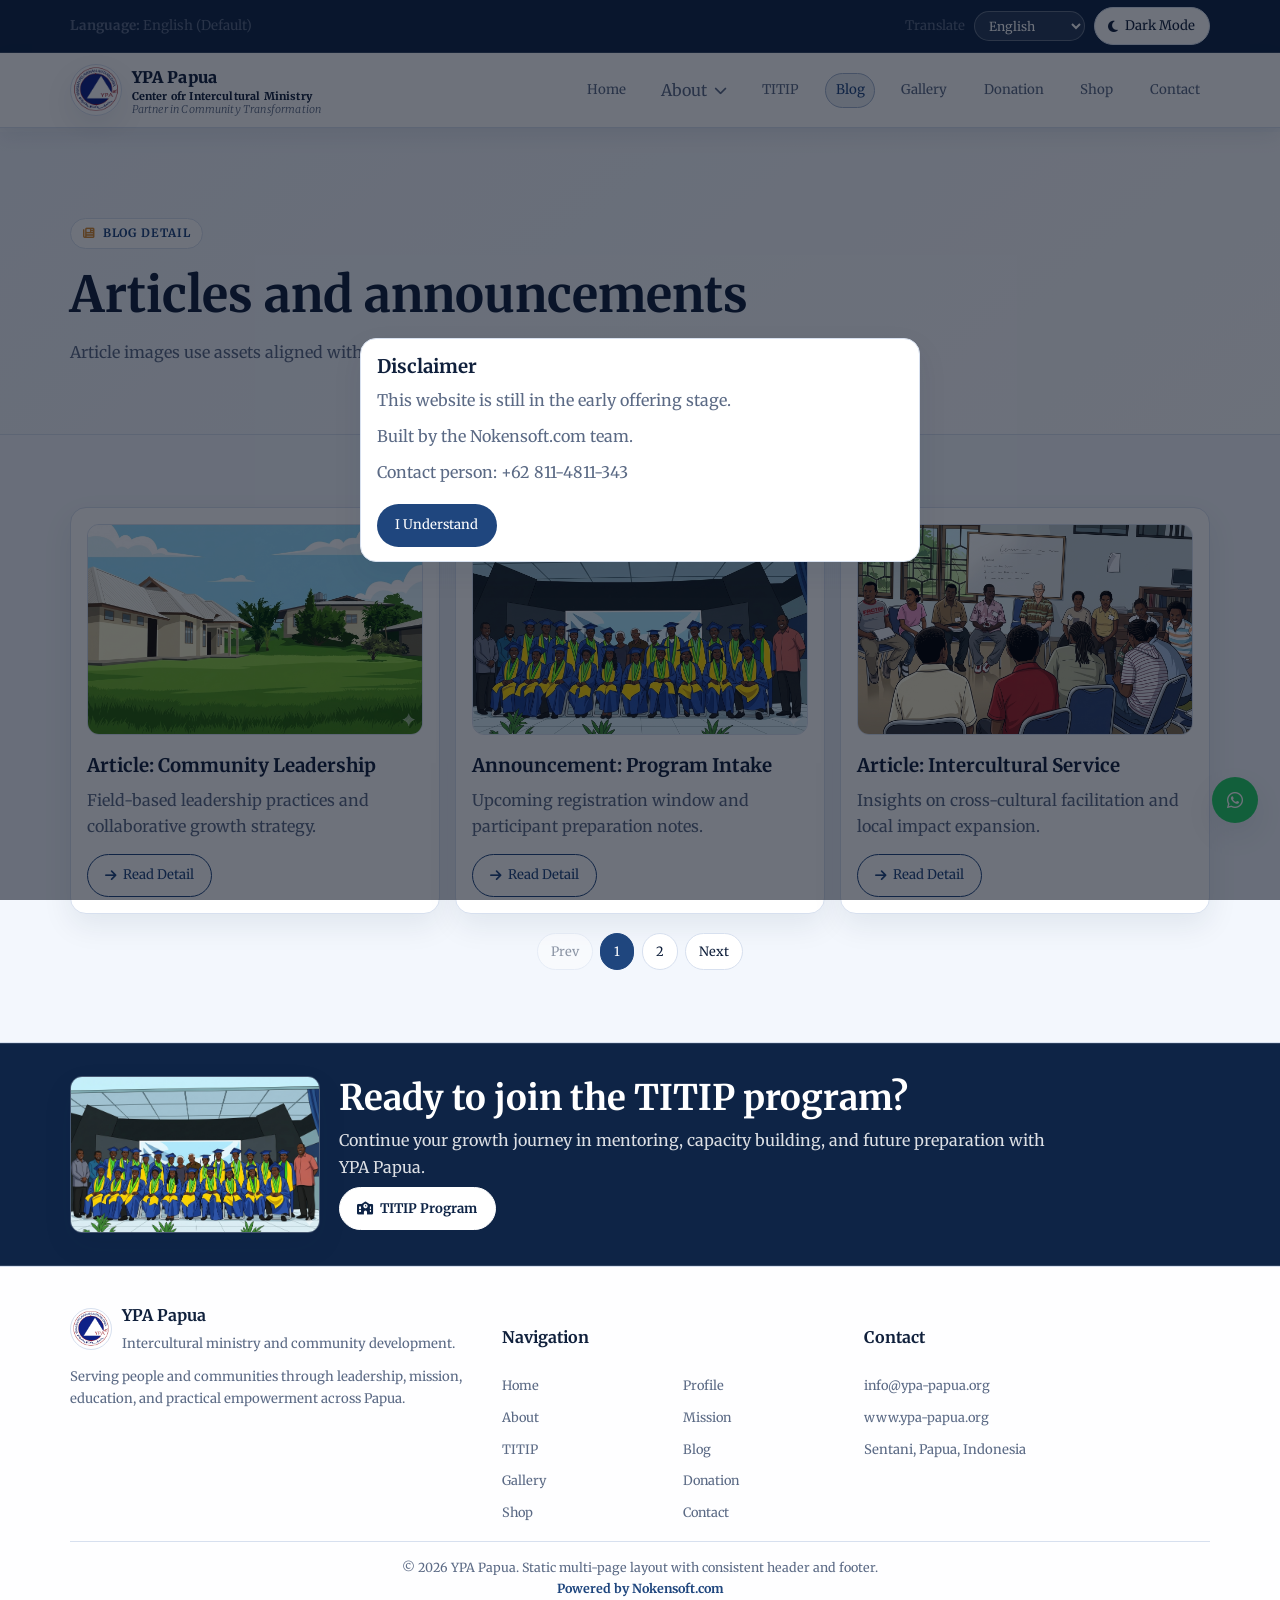
<file: blog.html>
<!DOCTYPE html>
<html lang="en">
<head>
  <meta charset="UTF-8" />
  <meta name="viewport" content="width=device-width, initial-scale=1.0" />
  <title>YPA Papua | Blog</title>
  <link rel="icon" type="image/png" href="img/logo-ypa-papua.png" />
  <link rel="preconnect" href="https://fonts.googleapis.com" />
  <link rel="preconnect" href="https://fonts.gstatic.com" crossorigin />
  <link href="https://fonts.googleapis.com/css2?family=Merriweather:wght@300;400;700;900&display=swap" rel="stylesheet" />
  <link rel="stylesheet" href="https://cdnjs.cloudflare.com/ajax/libs/font-awesome/6.5.0/css/all.min.css" />
  <link rel="stylesheet" href="assets/site.css" />
  <script defer src="assets/site.js"></script>
</head>
<body>
  <div class="page-loader" data-page-loader>
    <img src="img/logo-ypa-papua.png" alt="YPA Papua Logo" />
    <p>Loading page...</p>
  </div>
  <div class="site-shell">
    <header class="top-shell">
      <div class="topbar"><div class="container topbar-inner"><p class="topbar-title"><strong>Language:</strong> English (Default)</p><div class="topbar-actions"><label class="note" for="customTranslate">Translate</label><select id="customTranslate" class="translate-select" data-translate-select><option value="en">English</option><option value="id">Indonesian</option></select><button type="button" class="theme-btn" data-theme-toggle><i class="fa-solid fa-moon"></i><span>Dark Mode</span></button></div><div id="google_translate_element" class="hidden-translate-widget"></div></div></div>
      <nav class="navbar">
        <div class="container nav-inner">
          <a class="brand-link" href="index.html"><img src="img/logo-ypa-papua.png" alt="YPA Papua Logo" /><span class="brand-copy">YPA Papua<small>Center ofr Intercultural Ministry<br />Partner in Community Transformation</small></span></a>
          <button class="menu-toggle" type="button" data-menu-toggle aria-label="Open menu" aria-expanded="false"><i class="fa-solid fa-bars"></i></button>
          <div class="nav-desktop">
            <ul class="nav-list">
              <li><a class="nav-link" href="index.html">Home</a></li>
              <li class="about-dropdown"><button type="button" class="nav-link nav-trigger" data-about-trigger>About <i class="fa-solid fa-chevron-down note"></i></button><div class="mega-menu"><div class="mega-grid"><div class="mega-intro"><h4>About YPA Papua</h4><p>Explore our foundation identity, background, and mission framework through dedicated detail pages.</p></div><a class="mega-link" href="profile.html"><h5>Profile</h5><p>Who we are and what we do.</p></a><a class="mega-link" href="about.html"><h5>About</h5><p>Our journey and organization context.</p></a><a class="mega-link" href="mission.html"><h5>Mission</h5><p>Core mission pillars and priorities.</p></a></div></div></li>
              <li><a class="nav-link" href="titip.html">TITIP</a></li>
              <li><a class="nav-link is-active" href="blog.html">Blog</a></li>
              <li><a class="nav-link" href="gallery.html">Gallery</a></li>
              <li><a class="nav-link" href="donation.html">Donation</a></li>
              <li><a class="nav-link" href="shop.html">Shop</a></li>
              <li><a class="nav-link" href="contact.html">Contact</a></li>
            </ul>
          </div>
        </div>
        <div class="container mobile-nav" data-mobile-nav><div class="mobile-group"><a class="mobile-link" href="index.html">Home</a><a class="mobile-link" href="about.html">About</a><div class="mobile-sub"><a class="mobile-link" href="profile.html">Profile</a><a class="mobile-link" href="about.html">About Detail</a><a class="mobile-link" href="mission.html">Mission</a></div><a class="mobile-link" href="titip.html">TITIP</a><a class="mobile-link is-active" href="blog.html">Blog</a><a class="mobile-link" href="gallery.html">Gallery</a><a class="mobile-link" href="donation.html">Donation</a><a class="mobile-link" href="shop.html">Shop</a><a class="mobile-link" href="contact.html">Contact</a></div></div>
      </nav>
    </header>
    <main class="site-main">
      <section class="hero-block">
        <div class="container">
          <span class="eyebrow"><i class="fa-solid fa-newspaper"></i> Blog Detail</span>
          <h1>Articles and announcements</h1>
          <p>Article images use assets aligned with the Home page visual style.</p>
        </div>
      </section>
      <section class="page-section">
        <div class="container">
          <div class="card-grid grid-3" data-blog-post-list data-page-size="3">
            <article class="card" data-blog-post-item data-card-link="blog-detail.html">
              <img class="media media-blog" src="./img/gambar1.png" alt="Blog article one" />
              <h3>Article: Community Leadership</h3>
              <p>Field-based leadership practices and collaborative growth strategy.</p>
              <a class="btn btn-outline" href="blog-detail.html"><i class="fa-solid fa-arrow-right"></i> Read Detail</a>
            </article>
            <article class="card" data-blog-post-item data-card-link="blog-detail.html">
              <img class="media media-blog" src="./img/gambar2.png" alt="Blog announcement two" />
              <h3>Announcement: Program Intake</h3>
              <p>Upcoming registration window and participant preparation notes.</p>
              <a class="btn btn-outline" href="blog-detail.html"><i class="fa-solid fa-arrow-right"></i> Read Detail</a>
            </article>
            <article class="card" data-blog-post-item data-card-link="blog-detail.html">
              <img class="media media-blog" src="./img/gambar3.png" alt="Blog article three" />
              <h3>Article: Intercultural Service</h3>
              <p>Insights on cross-cultural facilitation and local impact expansion.</p>
              <a class="btn btn-outline" href="blog-detail.html"><i class="fa-solid fa-arrow-right"></i> Read Detail</a>
            </article>
            <article class="card" data-blog-post-item data-card-link="blog-detail.html">
              <img class="media media-blog" src="./img/gambar1.png" alt="Blog article four" />
              <h3>Article: Literacy Movement Update</h3>
              <p>Recent literacy activities and volunteer collaboration milestones.</p>
              <a class="btn btn-outline" href="blog-detail.html"><i class="fa-solid fa-arrow-right"></i> Read Detail</a>
            </article>
            <article class="card" data-blog-post-item data-card-link="blog-detail.html">
              <img class="media media-blog" src="./img/gambar2.png" alt="Blog article five" />
              <h3>Announcement: Donation Campaign</h3>
              <p>New campaign focus, timeline, and support channel information.</p>
              <a class="btn btn-outline" href="blog-detail.html"><i class="fa-solid fa-arrow-right"></i> Read Detail</a>
            </article>
            <article class="card" data-blog-post-item data-card-link="blog-detail.html">
              <img class="media media-blog" src="./img/gambar3.png" alt="Blog article six" />
              <h3>Article: Youth Empowerment Stories</h3>
              <p>Impact stories from participants and mentor-led development sessions.</p>
              <a class="btn btn-outline" href="blog-detail.html"><i class="fa-solid fa-arrow-right"></i> Read Detail</a>
            </article>
          </div>
          <nav class="blog-pagination" data-blog-pagination aria-label="Blog pagination"></nav>
        </div>
      </section>
    </main>
    <section class="home-cta-strip">
      <div class="container home-cta-inner">
        <img class="home-cta-media" src="./img/gambar2.png" alt="TITIP program preview" />
        <div class="home-cta-copy">
          <h2>Ready to join the TITIP program?</h2>
          <p>Continue your growth journey in mentoring, capacity building, and future preparation with YPA Papua.</p>
          <a class="btn home-cta-btn" href="titip.html"><i class="fa-solid fa-school"></i> TITIP Program</a>
        </div>
      </div>
    </section>
    <footer class="site-footer">
      <div class="container"><div class="footer-grid"><div><a href="index.html" class="footer-brand"><img src="img/logo-ypa-papua.png" alt="YPA Papua Logo" /><span><strong>YPA Papua</strong><br /><span class="note">Intercultural ministry and community development.</span></span></a><p class="note">Serving people and communities through leadership, mission, education, and practical empowerment across Papua.</p></div><div><h4>Navigation</h4><ul class="footer-links"><li><a href="index.html">Home</a></li><li><a href="profile.html">Profile</a></li><li><a href="about.html">About</a></li><li><a href="mission.html">Mission</a></li><li><a href="titip.html">TITIP</a></li><li><a href="blog.html">Blog</a></li><li><a href="gallery.html">Gallery</a></li><li><a href="donation.html">Donation</a></li><li><a href="shop.html">Shop</a></li><li><a href="contact.html">Contact</a></li></ul></div><div><h4>Contact</h4><ul class="footer-links"><li><a href="mailto:info@ypa-papua.org">info@ypa-papua.org</a></li><li><a href="https://www.ypa-papua.org" target="_blank" rel="noopener noreferrer">www.ypa-papua.org</a></li><li><span class="note">Sentani, Papua, Indonesia</span></li></ul></div></div><div class="footer-copy">© 2026 YPA Papua. Static multi-page layout with consistent header and footer.<br /><a href="https://nokensoft.com" target="_blank" rel="noopener noreferrer">Powered by Nokensoft.com</a></div></div>
    </footer>
  </div>
  <div class="disclaimer-modal" data-disclaimer-modal role="dialog" aria-modal="true" aria-hidden="true" aria-labelledby="disclaimerTitle">
    <div class="disclaimer-panel">
      <h3 id="disclaimerTitle">Disclaimer</h3>
      <p>This website is still in the early offering stage.</p>
      <p>Built by the Nokensoft.com team.</p>
      <p>Contact person: +62 811-4811-343</p>
      <button type="button" class="btn btn-primary disclaimer-action" data-disclaimer-close>I Understand</button>
    </div>
  </div>
</body>
</html>
</file>
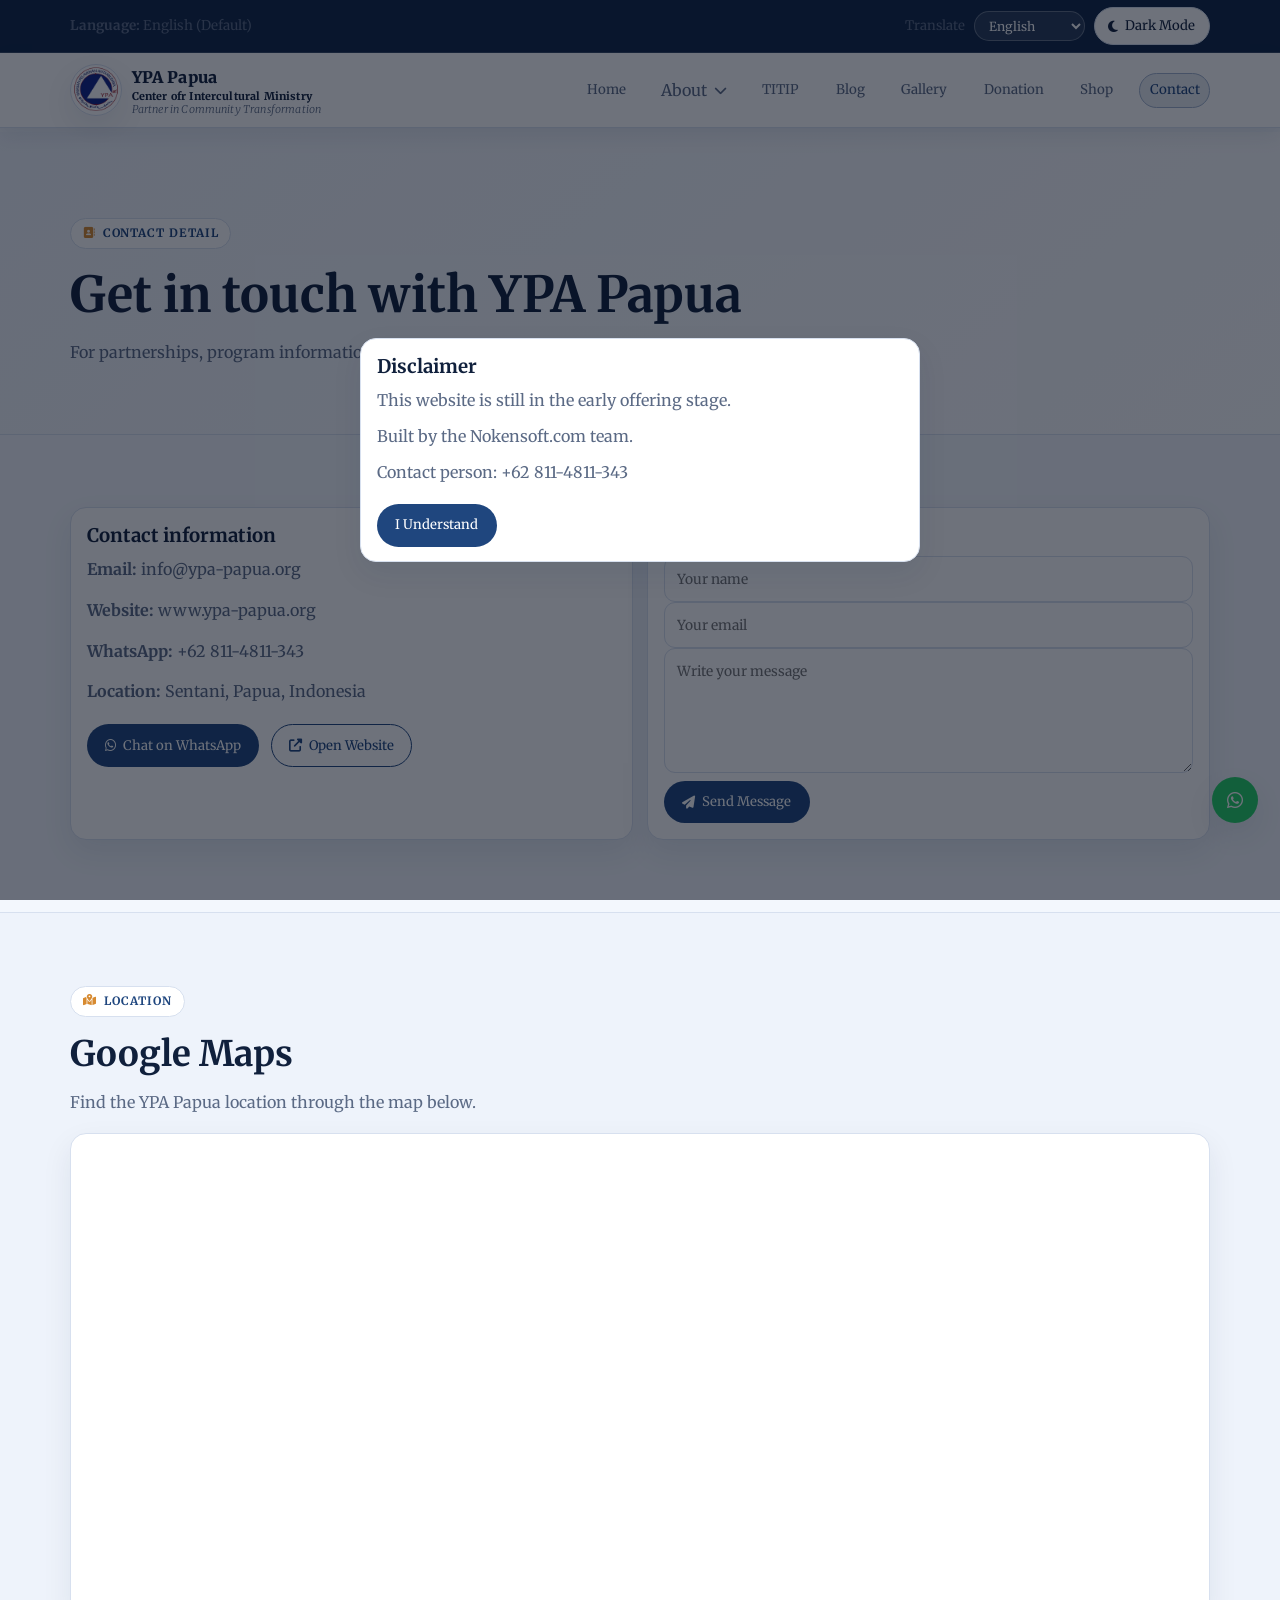
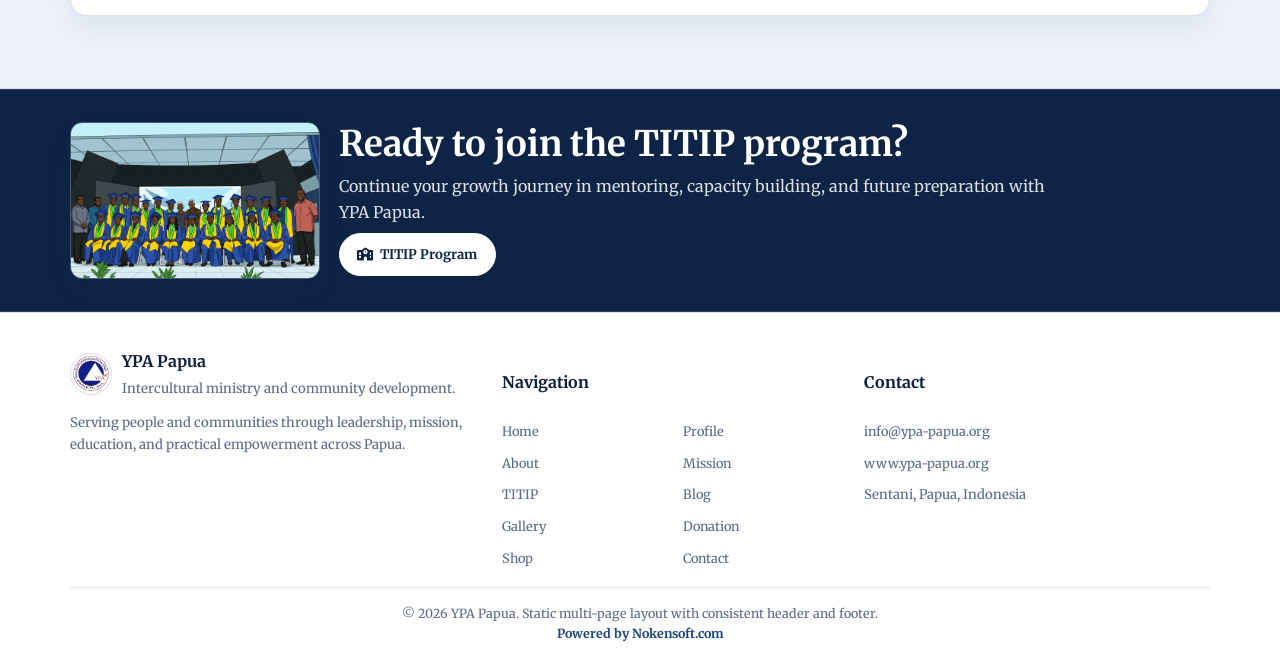
<file: contact.html>
<!DOCTYPE html>
<html lang="en">
<head>
  <meta charset="UTF-8" />
  <meta name="viewport" content="width=device-width, initial-scale=1.0" />
  <title>YPA Papua | Contact</title>
  <link rel="icon" type="image/png" href="img/logo-ypa-papua.png" />
  <link rel="preconnect" href="https://fonts.googleapis.com" />
  <link rel="preconnect" href="https://fonts.gstatic.com" crossorigin />
  <link href="https://fonts.googleapis.com/css2?family=Merriweather:wght@300;400;700;900&display=swap" rel="stylesheet" />
  <link rel="stylesheet" href="https://cdnjs.cloudflare.com/ajax/libs/font-awesome/6.5.0/css/all.min.css" />
  <link rel="stylesheet" href="assets/site.css" />
  <script defer src="assets/site.js"></script>
</head>
<body>
  <div class="page-loader" data-page-loader><img src="img/logo-ypa-papua.png" alt="YPA Papua Logo" /><p>Loading page...</p></div>
  <div class="site-shell">
    <header class="top-shell"><div class="topbar"><div class="container topbar-inner"><p class="topbar-title"><strong>Language:</strong> English (Default)</p><div class="topbar-actions"><label class="note" for="customTranslate">Translate</label><select id="customTranslate" class="translate-select" data-translate-select><option value="en">English</option><option value="id">Indonesian</option></select><button type="button" class="theme-btn" data-theme-toggle><i class="fa-solid fa-moon"></i><span>Dark Mode</span></button></div><div id="google_translate_element" class="hidden-translate-widget"></div></div></div><nav class="navbar"><div class="container nav-inner"><a class="brand-link" href="index.html"><img src="img/logo-ypa-papua.png" alt="YPA Papua Logo" /><span class="brand-copy">YPA Papua<small>Center ofr Intercultural Ministry<br />Partner in Community Transformation</small></span></a><button class="menu-toggle" type="button" data-menu-toggle aria-label="Open menu" aria-expanded="false"><i class="fa-solid fa-bars"></i></button><div class="nav-desktop"><ul class="nav-list"><li><a class="nav-link" href="index.html">Home</a></li><li class="about-dropdown"><button type="button" class="nav-link nav-trigger" data-about-trigger>About <i class="fa-solid fa-chevron-down note"></i></button><div class="mega-menu"><div class="mega-grid"><div class="mega-intro"><h4>About YPA Papua</h4><p>Explore our foundation identity, background, and mission framework through dedicated detail pages.</p></div><a class="mega-link" href="profile.html"><h5>Profile</h5><p>Who we are and what we do.</p></a><a class="mega-link" href="about.html"><h5>About</h5><p>Our journey and organization context.</p></a><a class="mega-link" href="mission.html"><h5>Mission</h5><p>Core mission pillars and priorities.</p></a></div></div></li><li><a class="nav-link" href="titip.html">TITIP</a></li><li><a class="nav-link" href="blog.html">Blog</a></li><li><a class="nav-link" href="gallery.html">Gallery</a></li><li><a class="nav-link" href="donation.html">Donation</a></li><li><a class="nav-link" href="shop.html">Shop</a></li><li><a class="nav-link is-active" href="contact.html">Contact</a></li></ul></div></div><div class="container mobile-nav" data-mobile-nav><div class="mobile-group"><a class="mobile-link" href="index.html">Home</a><a class="mobile-link" href="about.html">About</a><div class="mobile-sub"><a class="mobile-link" href="profile.html">Profile</a><a class="mobile-link" href="about.html">About Detail</a><a class="mobile-link" href="mission.html">Mission</a></div><a class="mobile-link" href="titip.html">TITIP</a><a class="mobile-link" href="blog.html">Blog</a><a class="mobile-link" href="gallery.html">Gallery</a><a class="mobile-link" href="donation.html">Donation</a><a class="mobile-link" href="shop.html">Shop</a><a class="mobile-link is-active" href="contact.html">Contact</a></div></div></nav></header>
    <main class="site-main">
      <section class="hero-block"><div class="container"><span class="eyebrow"><i class="fa-solid fa-address-book"></i> Contact Detail</span><h1>Get in touch with YPA Papua</h1><p>For partnerships, program information, donation requests, and collaboration opportunities.</p></div></section>
      <section class="page-section"><div class="container contact-grid"><article class="card"><h3>Contact information</h3><p><strong>Email:</strong> info@ypa-papua.org</p><p><strong>Website:</strong> www.ypa-papua.org</p><p><strong>WhatsApp:</strong> <a href="https://wa.me/628114811343" target="_blank" rel="noopener noreferrer">+62 811-4811-343</a></p><p><strong>Location:</strong> Sentani, Papua, Indonesia</p><div class="cta-row"><a class="btn btn-primary" href="https://wa.me/628114811343" target="_blank" rel="noopener noreferrer"><i class="fa-brands fa-whatsapp"></i> Chat on WhatsApp</a><a class="btn btn-outline" href="https://www.ypa-papua.org" target="_blank" rel="noopener noreferrer"><i class="fa-solid fa-up-right-from-square"></i> Open Website</a></div></article><article class="card"><h3>Message form</h3><form><input class="input" type="text" placeholder="Your name" /><input class="input" type="email" placeholder="Your email" /><textarea class="textarea" placeholder="Write your message"></textarea><button class="btn btn-primary" type="button"><i class="fa-solid fa-paper-plane"></i> Send Message</button></form></article></div></section>
      <section class="page-section alt">
        <div class="container">
          <div class="section-head">
            <span class="eyebrow"><i class="fa-solid fa-map-location-dot"></i> Location</span>
            <h2>Google Maps</h2>
            <p>Find the YPA Papua location through the map below.</p>
          </div>
          <div class="card map-embed-wrap">
            <iframe class="map-embed" src="https://www.google.com/maps/embed?pb=!1m18!1m12!1m3!1d25202.235247713375!2d140.45706011189884!3d-2.5536779999999952!2m3!1f0!2f0!3f0!3m2!1i1024!2i768!4f13.1!3m3!1m2!1s0x686cef2abe62bf65%3A0xebae482ffb6b2336!2sYPA%20PAPUA!5e1!3m2!1sid!2sid!4v1777104300225!5m2!1sid!2sid" width="600" height="450" style="border:0;" allowfullscreen="" loading="lazy" referrerpolicy="no-referrer-when-downgrade"></iframe>
          </div>
        </div>
      </section>
    </main>
    <section class="home-cta-strip">
      <div class="container home-cta-inner">
        <img class="home-cta-media" src="./img/gambar2.png" alt="TITIP program preview" />
        <div class="home-cta-copy">
          <h2>Ready to join the TITIP program?</h2>
          <p>Continue your growth journey in mentoring, capacity building, and future preparation with YPA Papua.</p>
          <a class="btn home-cta-btn" href="titip.html"><i class="fa-solid fa-school"></i> TITIP Program</a>
        </div>
      </div>
    </section>
    <footer class="site-footer"><div class="container"><div class="footer-grid"><div><a href="index.html" class="footer-brand"><img src="img/logo-ypa-papua.png" alt="YPA Papua Logo" /><span><strong>YPA Papua</strong><br /><span class="note">Intercultural ministry and community development.</span></span></a><p class="note">Serving people and communities through leadership, mission, education, and practical empowerment across Papua.</p></div><div><h4>Navigation</h4><ul class="footer-links"><li><a href="index.html">Home</a></li><li><a href="profile.html">Profile</a></li><li><a href="about.html">About</a></li><li><a href="mission.html">Mission</a></li><li><a href="titip.html">TITIP</a></li><li><a href="blog.html">Blog</a></li><li><a href="gallery.html">Gallery</a></li><li><a href="donation.html">Donation</a></li><li><a href="shop.html">Shop</a></li><li><a href="contact.html">Contact</a></li></ul></div><div><h4>Contact</h4><ul class="footer-links"><li><a href="mailto:info@ypa-papua.org">info@ypa-papua.org</a></li><li><a href="https://www.ypa-papua.org" target="_blank" rel="noopener noreferrer">www.ypa-papua.org</a></li><li><span class="note">Sentani, Papua, Indonesia</span></li></ul></div></div><div class="footer-copy">© 2026 YPA Papua. Static multi-page layout with consistent header and footer.<br /><a href="https://nokensoft.com" target="_blank" rel="noopener noreferrer">Powered by Nokensoft.com</a></div></div></footer>
  </div>
  <div class="disclaimer-modal" data-disclaimer-modal role="dialog" aria-modal="true" aria-hidden="true" aria-labelledby="disclaimerTitle">
    <div class="disclaimer-panel">
      <h3 id="disclaimerTitle">Disclaimer</h3>
      <p>This website is still in the early offering stage.</p>
      <p>Built by the Nokensoft.com team.</p>
      <p>Contact person: +62 811-4811-343</p>
      <button type="button" class="btn btn-primary disclaimer-action" data-disclaimer-close>I Understand</button>
    </div>
  </div>
</body>
</html>
</file>
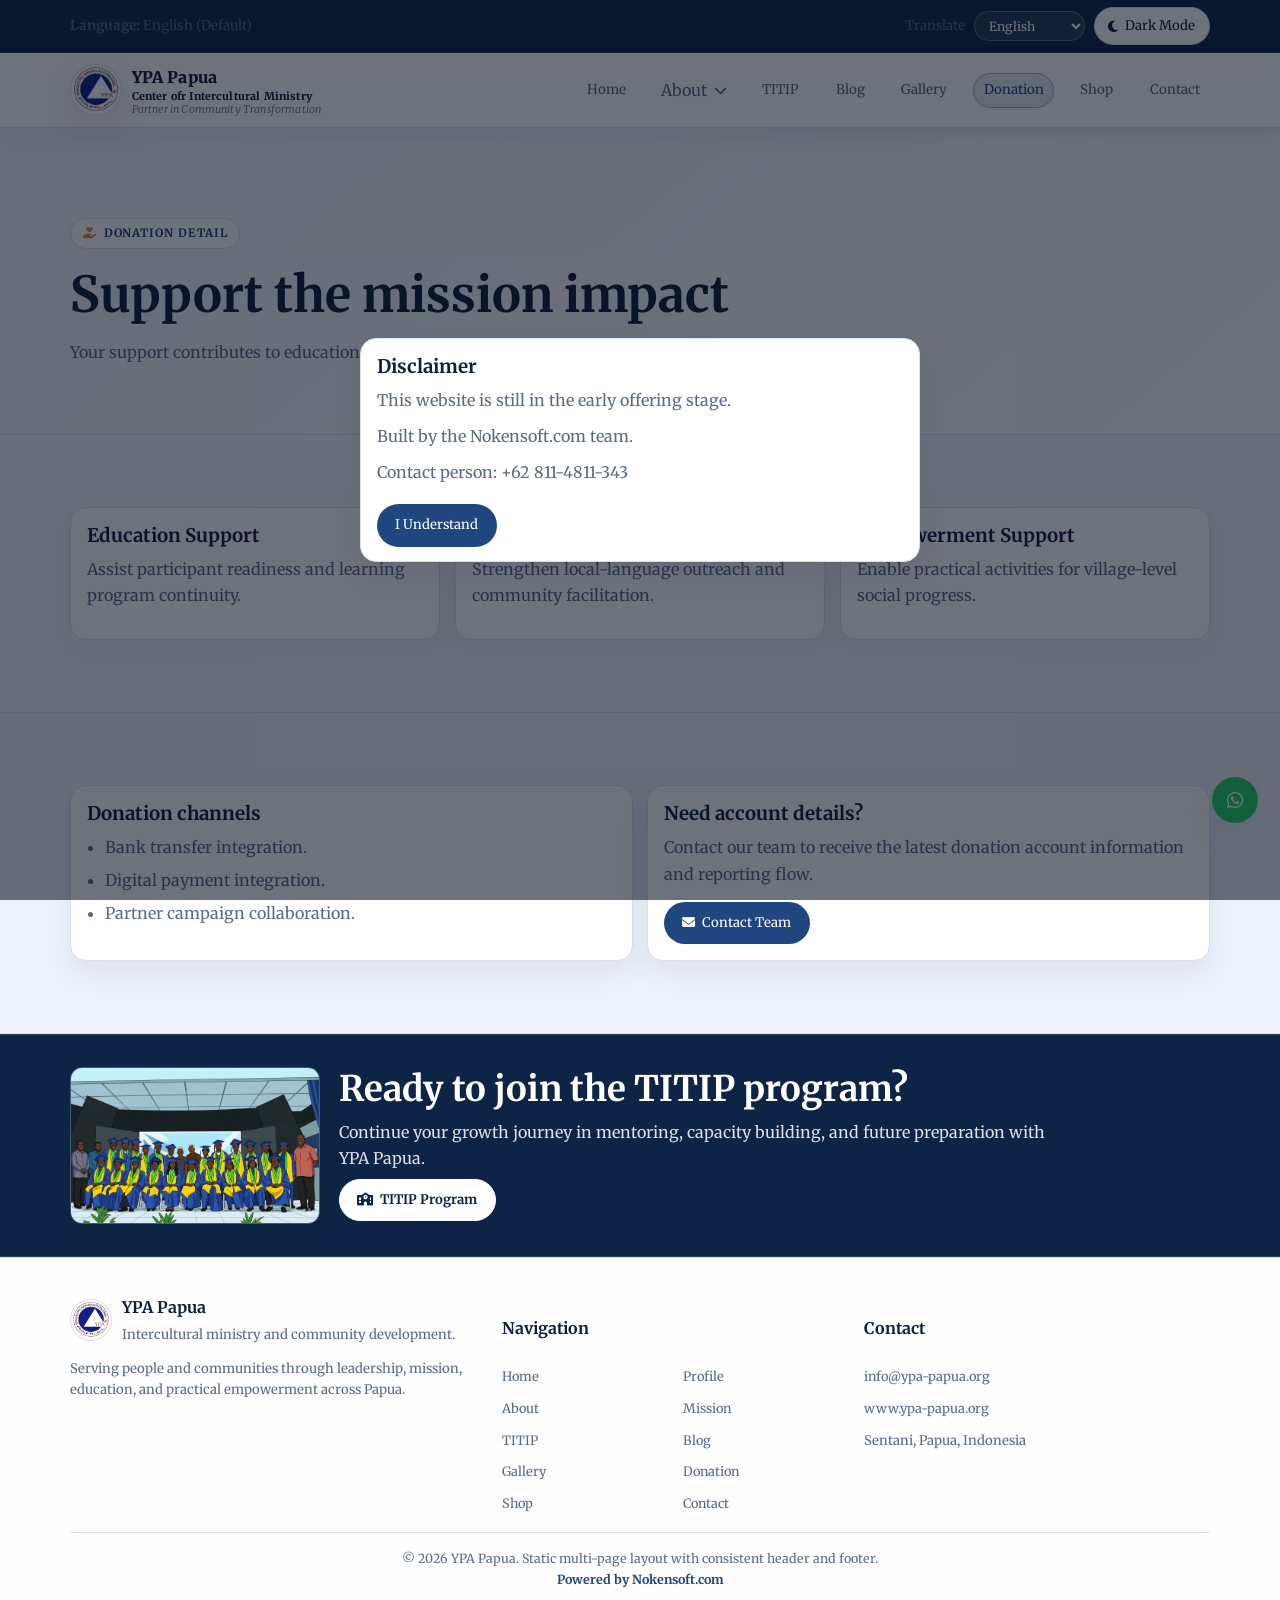
<file: donation.html>
<!DOCTYPE html>
<html lang="en">
<head>
  <meta charset="UTF-8" />
  <meta name="viewport" content="width=device-width, initial-scale=1.0" />
  <title>YPA Papua | Donation</title>
  <link rel="icon" type="image/png" href="img/logo-ypa-papua.png" />
  <link rel="preconnect" href="https://fonts.googleapis.com" />
  <link rel="preconnect" href="https://fonts.gstatic.com" crossorigin />
  <link href="https://fonts.googleapis.com/css2?family=Merriweather:wght@300;400;700;900&display=swap" rel="stylesheet" />
  <link rel="stylesheet" href="https://cdnjs.cloudflare.com/ajax/libs/font-awesome/6.5.0/css/all.min.css" />
  <link rel="stylesheet" href="assets/site.css" />
  <script defer src="assets/site.js"></script>
</head>
<body>
  <div class="page-loader" data-page-loader><img src="img/logo-ypa-papua.png" alt="YPA Papua Logo" /><p>Loading page...</p></div>
  <div class="site-shell">
    <header class="top-shell">
      <div class="topbar"><div class="container topbar-inner"><p class="topbar-title"><strong>Language:</strong> English (Default)</p><div class="topbar-actions"><label class="note" for="customTranslate">Translate</label><select id="customTranslate" class="translate-select" data-translate-select><option value="en">English</option><option value="id">Indonesian</option></select><button type="button" class="theme-btn" data-theme-toggle><i class="fa-solid fa-moon"></i><span>Dark Mode</span></button></div><div id="google_translate_element" class="hidden-translate-widget"></div></div></div>
      <nav class="navbar"><div class="container nav-inner"><a class="brand-link" href="index.html"><img src="img/logo-ypa-papua.png" alt="YPA Papua Logo" /><span class="brand-copy">YPA Papua<small>Center ofr Intercultural Ministry<br />Partner in Community Transformation</small></span></a><button class="menu-toggle" type="button" data-menu-toggle aria-label="Open menu" aria-expanded="false"><i class="fa-solid fa-bars"></i></button><div class="nav-desktop"><ul class="nav-list"><li><a class="nav-link" href="index.html">Home</a></li><li class="about-dropdown"><button type="button" class="nav-link nav-trigger" data-about-trigger>About <i class="fa-solid fa-chevron-down note"></i></button><div class="mega-menu"><div class="mega-grid"><div class="mega-intro"><h4>About YPA Papua</h4><p>Explore our foundation identity, background, and mission framework through dedicated detail pages.</p></div><a class="mega-link" href="profile.html"><h5>Profile</h5><p>Who we are and what we do.</p></a><a class="mega-link" href="about.html"><h5>About</h5><p>Our journey and organization context.</p></a><a class="mega-link" href="mission.html"><h5>Mission</h5><p>Core mission pillars and priorities.</p></a></div></div></li><li><a class="nav-link" href="titip.html">TITIP</a></li><li><a class="nav-link" href="blog.html">Blog</a></li><li><a class="nav-link" href="gallery.html">Gallery</a></li><li><a class="nav-link is-active" href="donation.html">Donation</a></li><li><a class="nav-link" href="shop.html">Shop</a></li><li><a class="nav-link" href="contact.html">Contact</a></li></ul></div></div><div class="container mobile-nav" data-mobile-nav><div class="mobile-group"><a class="mobile-link" href="index.html">Home</a><a class="mobile-link" href="about.html">About</a><div class="mobile-sub"><a class="mobile-link" href="profile.html">Profile</a><a class="mobile-link" href="about.html">About Detail</a><a class="mobile-link" href="mission.html">Mission</a></div><a class="mobile-link" href="titip.html">TITIP</a><a class="mobile-link" href="blog.html">Blog</a><a class="mobile-link" href="gallery.html">Gallery</a><a class="mobile-link is-active" href="donation.html">Donation</a><a class="mobile-link" href="shop.html">Shop</a><a class="mobile-link" href="contact.html">Contact</a></div></div></nav>
    </header>
    <main class="site-main">
      <section class="hero-block"><div class="container"><span class="eyebrow"><i class="fa-solid fa-hand-holding-heart"></i> Donation Detail</span><h1>Support the mission impact</h1><p>Your support contributes to education access, literacy outreach, and community development actions.</p></div></section>
      <section class="page-section"><div class="container card-grid grid-3"><article class="card"><h3>Education Support</h3><p>Assist participant readiness and learning program continuity.</p></article><article class="card"><h3>Mission Support</h3><p>Strengthen local-language outreach and community facilitation.</p></article><article class="card"><h3>Empowerment Support</h3><p>Enable practical activities for village-level social progress.</p></article></div></section>
      <section class="page-section alt"><div class="container card-grid grid-2"><article class="card"><h3>Donation channels</h3><ul class="list"><li>Bank transfer integration.</li><li>Digital payment integration.</li><li>Partner campaign collaboration.</li></ul></article><article class="card"><h3>Need account details?</h3><p>Contact our team to receive the latest donation account information and reporting flow.</p><a class="btn btn-primary" href="contact.html"><i class="fa-solid fa-envelope"></i> Contact Team</a></article></div></section>
    </main>
    <section class="home-cta-strip">
      <div class="container home-cta-inner">
        <img class="home-cta-media" src="./img/gambar2.png" alt="TITIP program preview" />
        <div class="home-cta-copy">
          <h2>Ready to join the TITIP program?</h2>
          <p>Continue your growth journey in mentoring, capacity building, and future preparation with YPA Papua.</p>
          <a class="btn home-cta-btn" href="titip.html"><i class="fa-solid fa-school"></i> TITIP Program</a>
        </div>
      </div>
    </section>
    <footer class="site-footer"><div class="container"><div class="footer-grid"><div><a href="index.html" class="footer-brand"><img src="img/logo-ypa-papua.png" alt="YPA Papua Logo" /><span><strong>YPA Papua</strong><br /><span class="note">Intercultural ministry and community development.</span></span></a><p class="note">Serving people and communities through leadership, mission, education, and practical empowerment across Papua.</p></div><div><h4>Navigation</h4><ul class="footer-links"><li><a href="index.html">Home</a></li><li><a href="profile.html">Profile</a></li><li><a href="about.html">About</a></li><li><a href="mission.html">Mission</a></li><li><a href="titip.html">TITIP</a></li><li><a href="blog.html">Blog</a></li><li><a href="gallery.html">Gallery</a></li><li><a href="donation.html">Donation</a></li><li><a href="shop.html">Shop</a></li><li><a href="contact.html">Contact</a></li></ul></div><div><h4>Contact</h4><ul class="footer-links"><li><a href="mailto:info@ypa-papua.org">info@ypa-papua.org</a></li><li><a href="https://www.ypa-papua.org" target="_blank" rel="noopener noreferrer">www.ypa-papua.org</a></li><li><span class="note">Sentani, Papua, Indonesia</span></li></ul></div></div><div class="footer-copy">© 2026 YPA Papua. Static multi-page layout with consistent header and footer.<br /><a href="https://nokensoft.com" target="_blank" rel="noopener noreferrer">Powered by Nokensoft.com</a></div></div></footer>
  </div>
  <div class="disclaimer-modal" data-disclaimer-modal role="dialog" aria-modal="true" aria-hidden="true" aria-labelledby="disclaimerTitle">
    <div class="disclaimer-panel">
      <h3 id="disclaimerTitle">Disclaimer</h3>
      <p>This website is still in the early offering stage.</p>
      <p>Built by the Nokensoft.com team.</p>
      <p>Contact person: +62 811-4811-343</p>
      <button type="button" class="btn btn-primary disclaimer-action" data-disclaimer-close>I Understand</button>
    </div>
  </div>
</body>
</html>
</file>
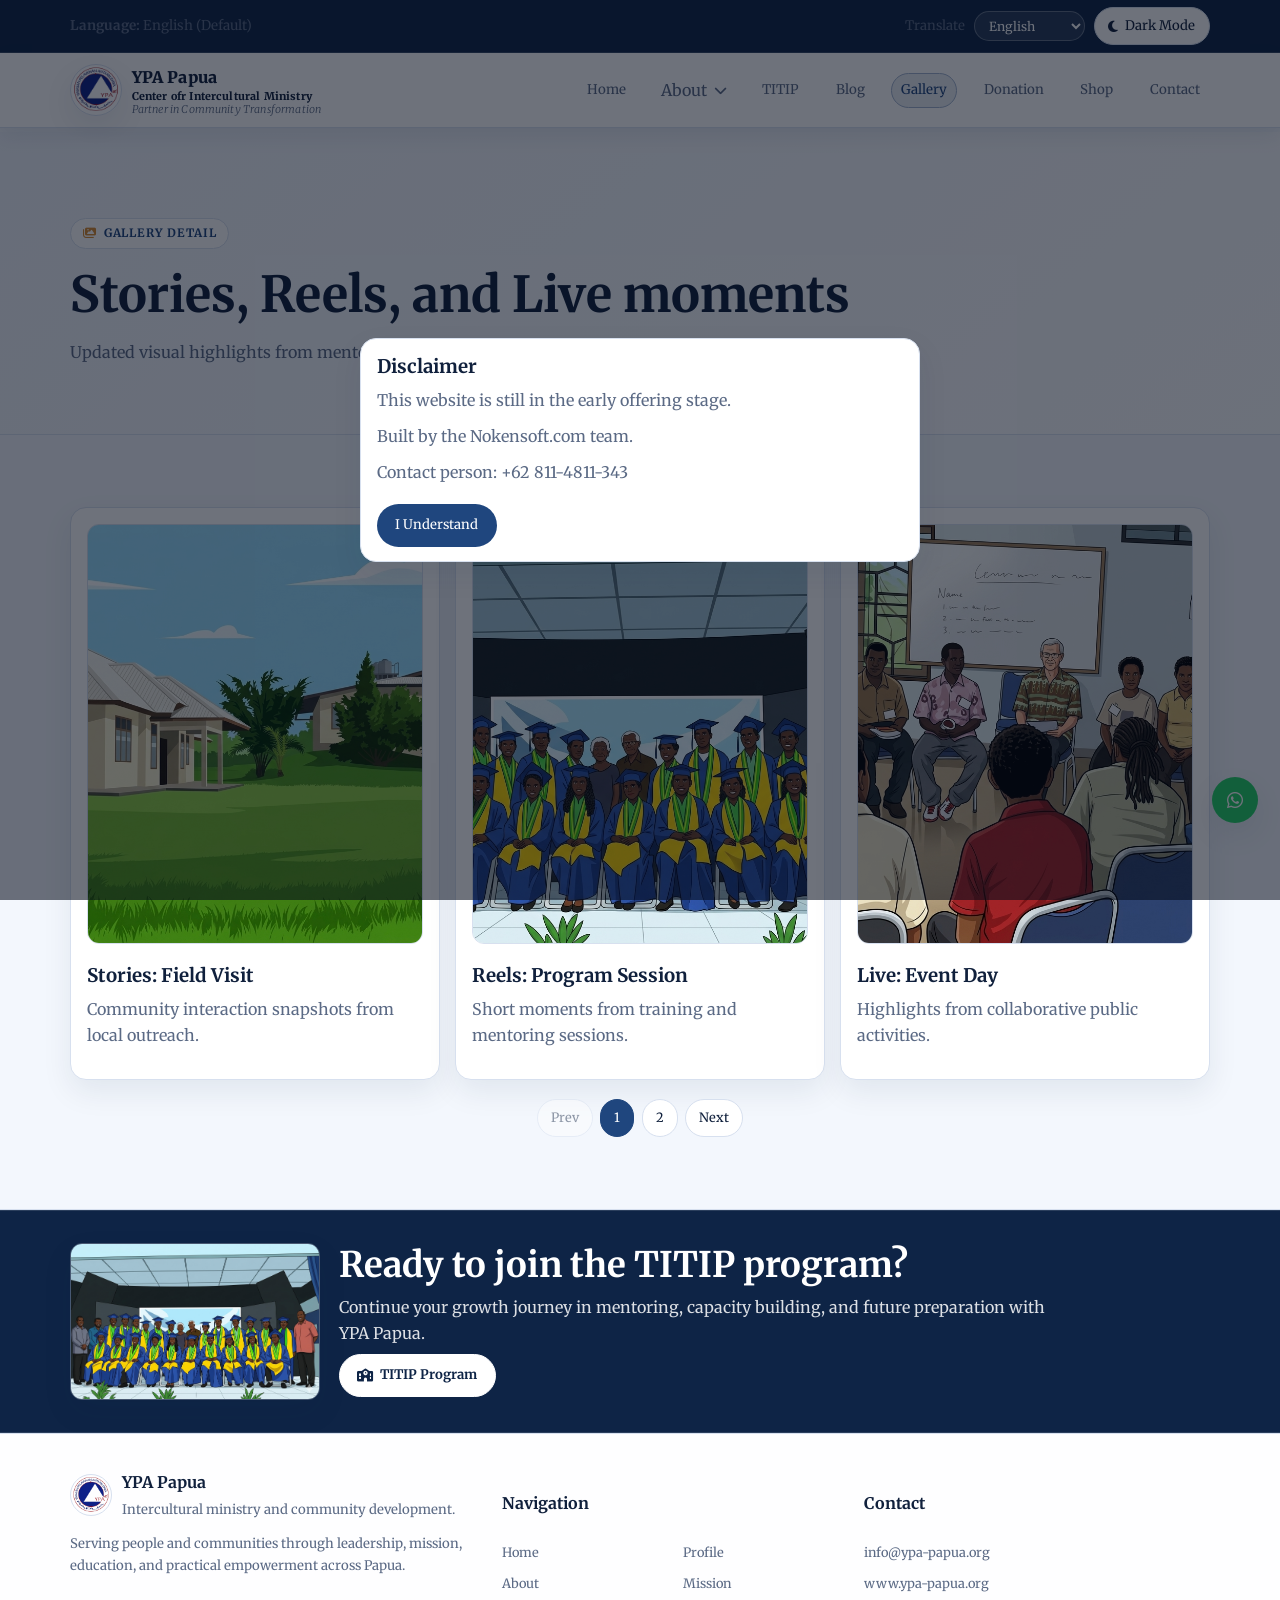
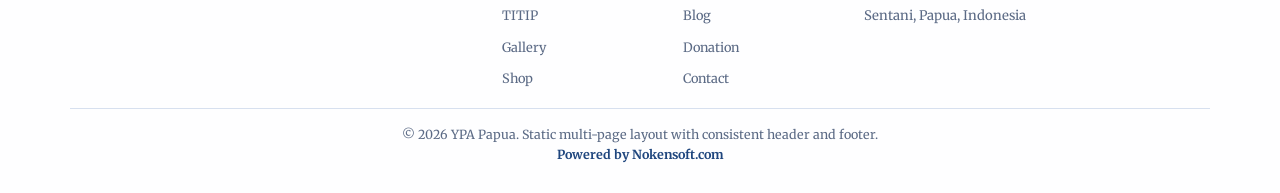
<file: gallery.html>
<!DOCTYPE html>
<html lang="en">
<head>
  <meta charset="UTF-8" />
  <meta name="viewport" content="width=device-width, initial-scale=1.0" />
  <title>YPA Papua | Gallery</title>
  <link rel="icon" type="image/png" href="img/logo-ypa-papua.png" />
  <link rel="preconnect" href="https://fonts.googleapis.com" />
  <link rel="preconnect" href="https://fonts.gstatic.com" crossorigin />
  <link href="https://fonts.googleapis.com/css2?family=Merriweather:wght@300;400;700;900&display=swap" rel="stylesheet" />
  <link rel="stylesheet" href="https://cdnjs.cloudflare.com/ajax/libs/font-awesome/6.5.0/css/all.min.css" />
  <link rel="stylesheet" href="assets/site.css" />
  <script defer src="assets/site.js"></script>
</head>
<body>
  <div class="page-loader" data-page-loader>
    <img src="img/logo-ypa-papua.png" alt="YPA Papua Logo" />
    <p>Loading page...</p>
  </div>
  <div class="site-shell">
    <header class="top-shell">
      <div class="topbar"><div class="container topbar-inner"><p class="topbar-title"><strong>Language:</strong> English (Default)</p><div class="topbar-actions"><label class="note" for="customTranslate">Translate</label><select id="customTranslate" class="translate-select" data-translate-select><option value="en">English</option><option value="id">Indonesian</option></select><button type="button" class="theme-btn" data-theme-toggle><i class="fa-solid fa-moon"></i><span>Dark Mode</span></button></div><div id="google_translate_element" class="hidden-translate-widget"></div></div></div>
      <nav class="navbar"><div class="container nav-inner"><a class="brand-link" href="index.html"><img src="img/logo-ypa-papua.png" alt="YPA Papua Logo" /><span class="brand-copy">YPA Papua<small>Center ofr Intercultural Ministry<br />Partner in Community Transformation</small></span></a><button class="menu-toggle" type="button" data-menu-toggle aria-label="Open menu" aria-expanded="false"><i class="fa-solid fa-bars"></i></button><div class="nav-desktop"><ul class="nav-list"><li><a class="nav-link" href="index.html">Home</a></li><li class="about-dropdown"><button type="button" class="nav-link nav-trigger" data-about-trigger>About <i class="fa-solid fa-chevron-down note"></i></button><div class="mega-menu"><div class="mega-grid"><div class="mega-intro"><h4>About YPA Papua</h4><p>Explore our foundation identity, background, and mission framework through dedicated detail pages.</p></div><a class="mega-link" href="profile.html"><h5>Profile</h5><p>Who we are and what we do.</p></a><a class="mega-link" href="about.html"><h5>About</h5><p>Our journey and organization context.</p></a><a class="mega-link" href="mission.html"><h5>Mission</h5><p>Core mission pillars and priorities.</p></a></div></div></li><li><a class="nav-link" href="titip.html">TITIP</a></li><li><a class="nav-link" href="blog.html">Blog</a></li><li><a class="nav-link is-active" href="gallery.html">Gallery</a></li><li><a class="nav-link" href="donation.html">Donation</a></li><li><a class="nav-link" href="shop.html">Shop</a></li><li><a class="nav-link" href="contact.html">Contact</a></li></ul></div></div><div class="container mobile-nav" data-mobile-nav><div class="mobile-group"><a class="mobile-link" href="index.html">Home</a><a class="mobile-link" href="about.html">About</a><div class="mobile-sub"><a class="mobile-link" href="profile.html">Profile</a><a class="mobile-link" href="about.html">About Detail</a><a class="mobile-link" href="mission.html">Mission</a></div><a class="mobile-link" href="titip.html">TITIP</a><a class="mobile-link" href="blog.html">Blog</a><a class="mobile-link is-active" href="gallery.html">Gallery</a><a class="mobile-link" href="donation.html">Donation</a><a class="mobile-link" href="shop.html">Shop</a><a class="mobile-link" href="contact.html">Contact</a></div></div></nav>
    </header>
    <main class="site-main">
      <section class="hero-block">
        <div class="container">
          <span class="eyebrow"><i class="fa-solid fa-images"></i> Gallery Detail</span>
          <h1>Stories, Reels, and Live moments</h1>
          <p>Updated visual highlights from mentoring, outreach, and collaborative community activities.</p>
        </div>
      </section>
      <section class="page-section">
        <div class="container">
          <div class="card-grid grid-3" data-gallery-list data-page-size="3">
            <article class="card" data-gallery-item>
              <img class="media media-gallery" src="./img/gambar1.png" alt="Gallery highlight one" />
              <h3>Stories: Field Visit</h3>
              <p>Community interaction snapshots from local outreach.</p>
            </article>
            <article class="card" data-gallery-item>
              <img class="media media-gallery" src="./img/gambar2.png" alt="Gallery highlight two" />
              <h3>Reels: Program Session</h3>
              <p>Short moments from training and mentoring sessions.</p>
            </article>
            <article class="card" data-gallery-item>
              <img class="media media-gallery" src="./img/gambar3.png" alt="Gallery highlight three" />
              <h3>Live: Event Day</h3>
              <p>Highlights from collaborative public activities.</p>
            </article>
            <article class="card" data-gallery-item>
              <img class="media media-gallery" src="./img/gambar1.png" alt="Gallery highlight four" />
              <h3>Stories: Alumni Meet</h3>
              <p>Cross-generation sharing and networking sessions.</p>
            </article>
            <article class="card" data-gallery-item>
              <img class="media media-gallery" src="./img/gambar2.png" alt="Gallery highlight five" />
              <h3>Reels: Workshop</h3>
              <p>Skill-building activities captured during class days.</p>
            </article>
            <article class="card" data-gallery-item>
              <img class="media media-gallery" src="./img/gambar3.png" alt="Gallery highlight six" />
              <h3>Live: Community Forum</h3>
              <p>Discussion and collaboration moments from forums.</p>
            </article>
          </div>
          <nav class="blog-pagination" data-gallery-pagination aria-label="Gallery pagination"></nav>
        </div>
      </section>
    </main>
    <section class="home-cta-strip">
      <div class="container home-cta-inner">
        <img class="home-cta-media" src="./img/gambar2.png" alt="TITIP program preview" />
        <div class="home-cta-copy">
          <h2>Ready to join the TITIP program?</h2>
          <p>Continue your growth journey in mentoring, capacity building, and future preparation with YPA Papua.</p>
          <a class="btn home-cta-btn" href="titip.html"><i class="fa-solid fa-school"></i> TITIP Program</a>
        </div>
      </div>
    </section>
    <footer class="site-footer"><div class="container"><div class="footer-grid"><div><a href="index.html" class="footer-brand"><img src="img/logo-ypa-papua.png" alt="YPA Papua Logo" /><span><strong>YPA Papua</strong><br /><span class="note">Intercultural ministry and community development.</span></span></a><p class="note">Serving people and communities through leadership, mission, education, and practical empowerment across Papua.</p></div><div><h4>Navigation</h4><ul class="footer-links"><li><a href="index.html">Home</a></li><li><a href="profile.html">Profile</a></li><li><a href="about.html">About</a></li><li><a href="mission.html">Mission</a></li><li><a href="titip.html">TITIP</a></li><li><a href="blog.html">Blog</a></li><li><a href="gallery.html">Gallery</a></li><li><a href="donation.html">Donation</a></li><li><a href="shop.html">Shop</a></li><li><a href="contact.html">Contact</a></li></ul></div><div><h4>Contact</h4><ul class="footer-links"><li><a href="mailto:info@ypa-papua.org">info@ypa-papua.org</a></li><li><a href="https://www.ypa-papua.org" target="_blank" rel="noopener noreferrer">www.ypa-papua.org</a></li><li><span class="note">Sentani, Papua, Indonesia</span></li></ul></div></div><div class="footer-copy">© 2026 YPA Papua. Static multi-page layout with consistent header and footer.<br /><a href="https://nokensoft.com" target="_blank" rel="noopener noreferrer">Powered by Nokensoft.com</a></div></div></footer>
  </div>
  <div class="disclaimer-modal" data-disclaimer-modal role="dialog" aria-modal="true" aria-hidden="true" aria-labelledby="disclaimerTitle">
    <div class="disclaimer-panel">
      <h3 id="disclaimerTitle">Disclaimer</h3>
      <p>This website is still in the early offering stage.</p>
      <p>Built by the Nokensoft.com team.</p>
      <p>Contact person: +62 811-4811-343</p>
      <button type="button" class="btn btn-primary disclaimer-action" data-disclaimer-close>I Understand</button>
    </div>
  </div>
</body>
</html>
</file>
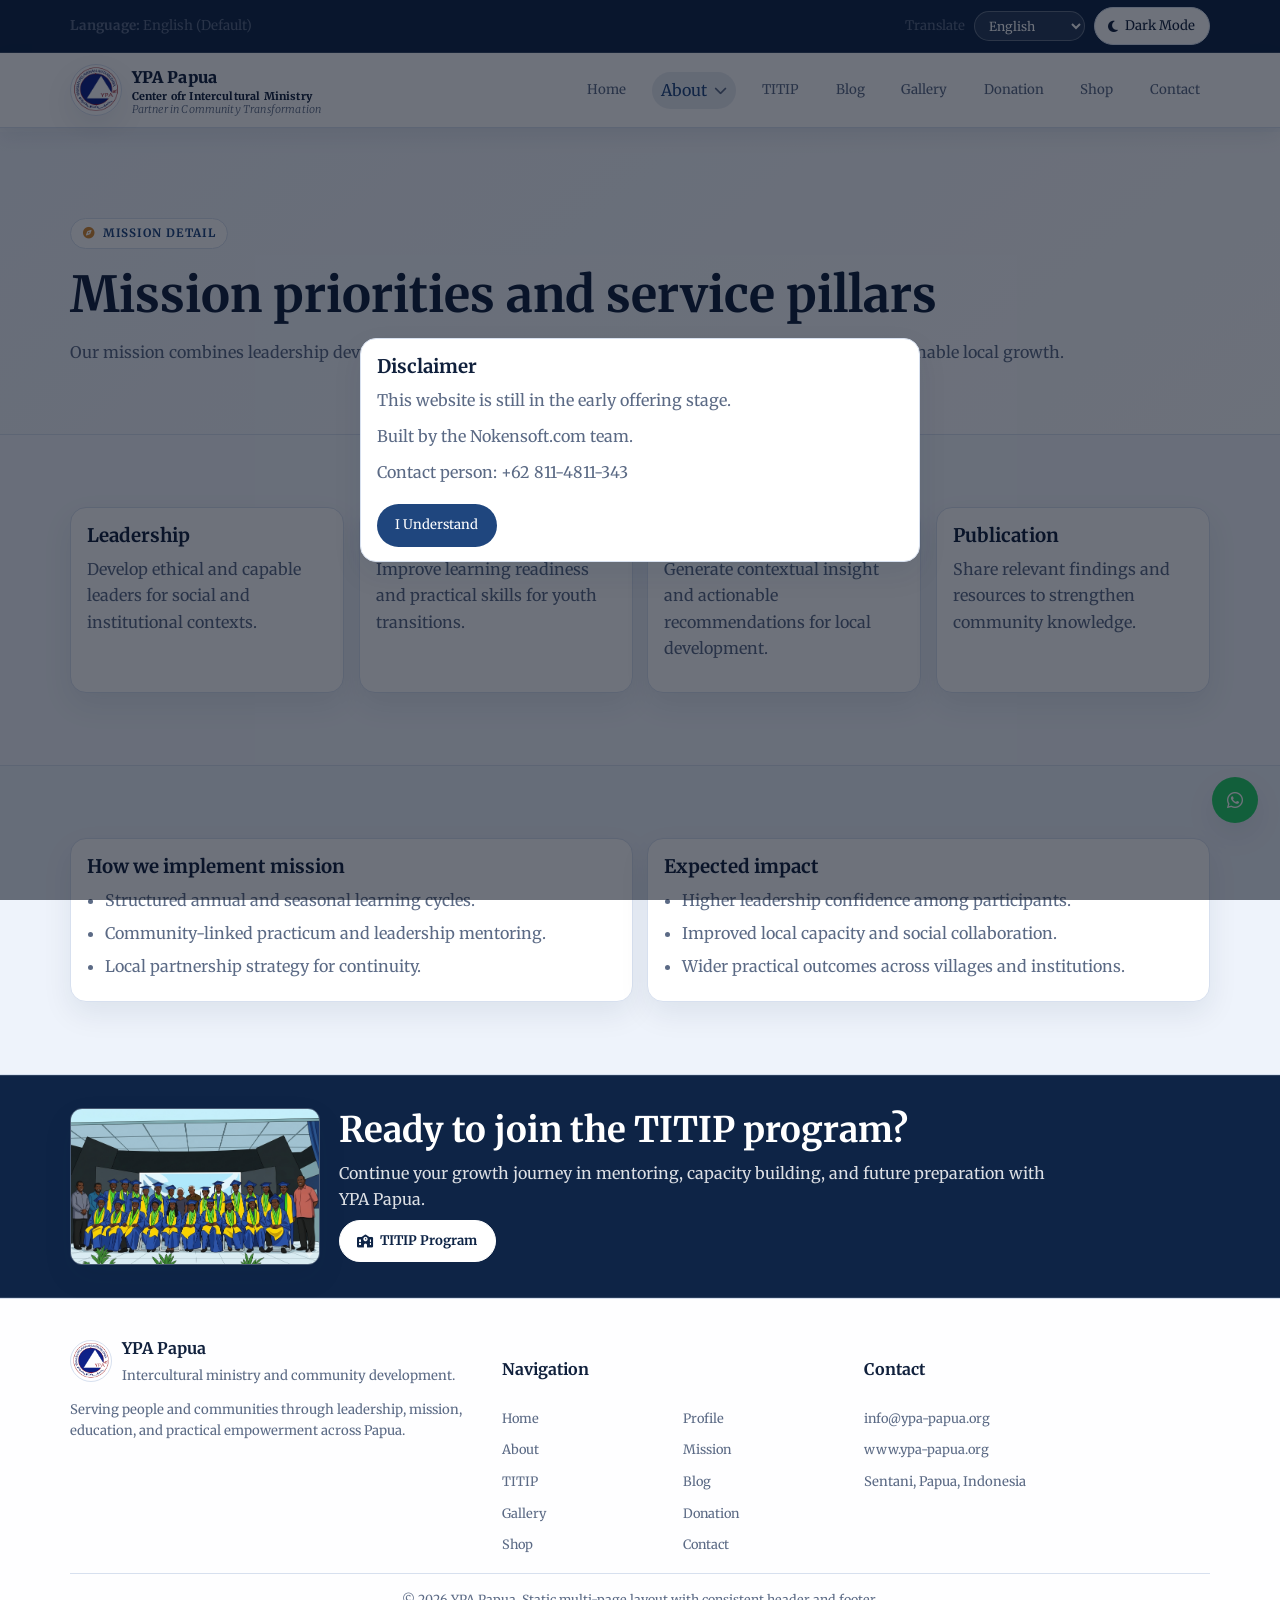
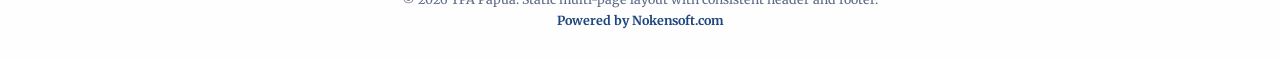
<file: mission.html>
<!DOCTYPE html>
<html lang="en">
<head>
  <meta charset="UTF-8" />
  <meta name="viewport" content="width=device-width, initial-scale=1.0" />
  <title>YPA Papua | Mission</title>
  <link rel="icon" type="image/png" href="img/logo-ypa-papua.png" />
  <link rel="preconnect" href="https://fonts.googleapis.com" />
  <link rel="preconnect" href="https://fonts.gstatic.com" crossorigin />
  <link href="https://fonts.googleapis.com/css2?family=Merriweather:wght@300;400;700;900&display=swap" rel="stylesheet" />
  <link rel="stylesheet" href="https://cdnjs.cloudflare.com/ajax/libs/font-awesome/6.5.0/css/all.min.css" />
  <link rel="stylesheet" href="assets/site.css" />
  <script defer src="assets/site.js"></script>
</head>
<body>
  <div class="page-loader" data-page-loader>
    <img src="img/logo-ypa-papua.png" alt="YPA Papua Logo" />
    <p>Loading page...</p>
  </div>

  <div class="site-shell">
    <header class="top-shell">
      <div class="topbar">
        <div class="container topbar-inner">
          <p class="topbar-title"><strong>Language:</strong> English (Default)</p>
          <div class="topbar-actions">
            <label class="note" for="customTranslate">Translate</label>
            <select id="customTranslate" class="translate-select" data-translate-select>
              <option value="en">English</option>
              <option value="id">Indonesian</option>
            </select>
            <button type="button" class="theme-btn" data-theme-toggle>
              <i class="fa-solid fa-moon"></i>
              <span>Dark Mode</span>
            </button>
          </div>
          <div id="google_translate_element" class="hidden-translate-widget"></div>
        </div>
      </div>
      <nav class="navbar">
        <div class="container nav-inner">
          <a class="brand-link" href="index.html">
            <img src="img/logo-ypa-papua.png" alt="YPA Papua Logo" />
            <span class="brand-copy">
              YPA Papua
              <small>Center ofr Intercultural Ministry<br />Partner in Community Transformation</small>
            </span>
          </a>
          <button class="menu-toggle" type="button" data-menu-toggle aria-label="Open menu" aria-expanded="false">
            <i class="fa-solid fa-bars"></i>
          </button>
          <div class="nav-desktop">
            <ul class="nav-list">
              <li><a class="nav-link" href="index.html">Home</a></li>
              <li class="about-dropdown">
                <button type="button" class="nav-link nav-trigger is-active" data-about-trigger>
                  About
                  <i class="fa-solid fa-chevron-down note"></i>
                </button>
                <div class="mega-menu">
                  <div class="mega-grid">
                    <div class="mega-intro">
                      <h4>About YPA Papua</h4>
                      <p>Explore our foundation identity, background, and mission framework through dedicated detail pages.</p>
                    </div>
                    <a class="mega-link" href="profile.html"><h5>Profile</h5><p>Who we are and what we do.</p></a>
                    <a class="mega-link" href="about.html"><h5>About</h5><p>Our journey and organization context.</p></a>
                    <a class="mega-link" href="mission.html"><h5>Mission</h5><p>Core mission pillars and priorities.</p></a>
                  </div>
                </div>
              </li>
              <li><a class="nav-link" href="titip.html">TITIP</a></li>
              <li><a class="nav-link" href="blog.html">Blog</a></li>
              <li><a class="nav-link" href="gallery.html">Gallery</a></li>
              <li><a class="nav-link" href="donation.html">Donation</a></li>
              <li><a class="nav-link" href="shop.html">Shop</a></li>
              <li><a class="nav-link" href="contact.html">Contact</a></li>
            </ul>
          </div>
        </div>
        <div class="container mobile-nav" data-mobile-nav>
          <div class="mobile-group">
            <a class="mobile-link" href="index.html">Home</a>
            <a class="mobile-link is-active" href="about.html">About</a>
            <div class="mobile-sub">
              <a class="mobile-link" href="profile.html">Profile</a>
              <a class="mobile-link" href="about.html">About Detail</a>
              <a class="mobile-link is-active" href="mission.html">Mission</a>
            </div>
            <a class="mobile-link" href="titip.html">TITIP</a>
            <a class="mobile-link" href="blog.html">Blog</a>
            <a class="mobile-link" href="gallery.html">Gallery</a>
            <a class="mobile-link" href="donation.html">Donation</a>
            <a class="mobile-link" href="shop.html">Shop</a>
            <a class="mobile-link" href="contact.html">Contact</a>
          </div>
        </div>
      </nav>
    </header>

    <main class="site-main">
      <section class="hero-block">
        <div class="container">
          <span class="eyebrow"><i class="fa-solid fa-compass"></i> Mission Detail</span>
          <h1>Mission priorities and service pillars</h1>
          <p>Our mission combines leadership development, education, research, and community empowerment for sustainable local growth.</p>
        </div>
      </section>

      <section class="page-section">
        <div class="container card-grid grid-4">
          <article class="card"><h3>Leadership</h3><p>Develop ethical and capable leaders for social and institutional contexts.</p></article>
          <article class="card"><h3>Education</h3><p>Improve learning readiness and practical skills for youth transitions.</p></article>
          <article class="card"><h3>Research</h3><p>Generate contextual insight and actionable recommendations for local development.</p></article>
          <article class="card"><h3>Publication</h3><p>Share relevant findings and resources to strengthen community knowledge.</p></article>
        </div>
      </section>

      <section class="page-section alt">
        <div class="container card-grid grid-2">
          <article class="card">
            <h3>How we implement mission</h3>
            <ul class="list">
              <li>Structured annual and seasonal learning cycles.</li>
              <li>Community-linked practicum and leadership mentoring.</li>
              <li>Local partnership strategy for continuity.</li>
            </ul>
          </article>
          <article class="card">
            <h3>Expected impact</h3>
            <ul class="list">
              <li>Higher leadership confidence among participants.</li>
              <li>Improved local capacity and social collaboration.</li>
              <li>Wider practical outcomes across villages and institutions.</li>
            </ul>
          </article>
        </div>
      </section>
    </main>
    <section class="home-cta-strip">
      <div class="container home-cta-inner">
        <img class="home-cta-media" src="./img/gambar2.png" alt="TITIP program preview" />
        <div class="home-cta-copy">
          <h2>Ready to join the TITIP program?</h2>
          <p>Continue your growth journey in mentoring, capacity building, and future preparation with YPA Papua.</p>
          <a class="btn home-cta-btn" href="titip.html"><i class="fa-solid fa-school"></i> TITIP Program</a>
        </div>
      </div>
    </section>

    <footer class="site-footer">
      <div class="container">
        <div class="footer-grid">
          <div>
            <a href="index.html" class="footer-brand">
              <img src="img/logo-ypa-papua.png" alt="YPA Papua Logo" />
              <span>
                <strong>YPA Papua</strong><br />
                <span class="note">Intercultural ministry and community development.</span>
              </span>
            </a>
            <p class="note">Serving people and communities through leadership, mission, education, and practical empowerment across Papua.</p>
          </div>
          <div>
            <h4>Navigation</h4>
            <ul class="footer-links">
              <li><a href="index.html">Home</a></li>
              <li><a href="profile.html">Profile</a></li>
              <li><a href="about.html">About</a></li>
              <li><a href="mission.html">Mission</a></li>
              <li><a href="titip.html">TITIP</a></li>
              <li><a href="blog.html">Blog</a></li>
              <li><a href="gallery.html">Gallery</a></li>
              <li><a href="donation.html">Donation</a></li>
              <li><a href="shop.html">Shop</a></li>
              <li><a href="contact.html">Contact</a></li>
            </ul>
          </div>
          <div>
            <h4>Contact</h4>
            <ul class="footer-links">
              <li><a href="mailto:info@ypa-papua.org">info@ypa-papua.org</a></li>
              <li><a href="https://www.ypa-papua.org" target="_blank" rel="noopener noreferrer">www.ypa-papua.org</a></li>
              <li><span class="note">Sentani, Papua, Indonesia</span></li>
            </ul>
          </div>
        </div>
        <div class="footer-copy">© 2026 YPA Papua. Static multi-page layout with consistent header and footer.<br /><a href="https://nokensoft.com" target="_blank" rel="noopener noreferrer">Powered by Nokensoft.com</a></div>
      </div>
    </footer>
  </div>
  <div class="disclaimer-modal" data-disclaimer-modal role="dialog" aria-modal="true" aria-hidden="true" aria-labelledby="disclaimerTitle">
    <div class="disclaimer-panel">
      <h3 id="disclaimerTitle">Disclaimer</h3>
      <p>This website is still in the early offering stage.</p>
      <p>Built by the Nokensoft.com team.</p>
      <p>Contact person: +62 811-4811-343</p>
      <button type="button" class="btn btn-primary disclaimer-action" data-disclaimer-close>I Understand</button>
    </div>
  </div>
</body>
</html>
</file>
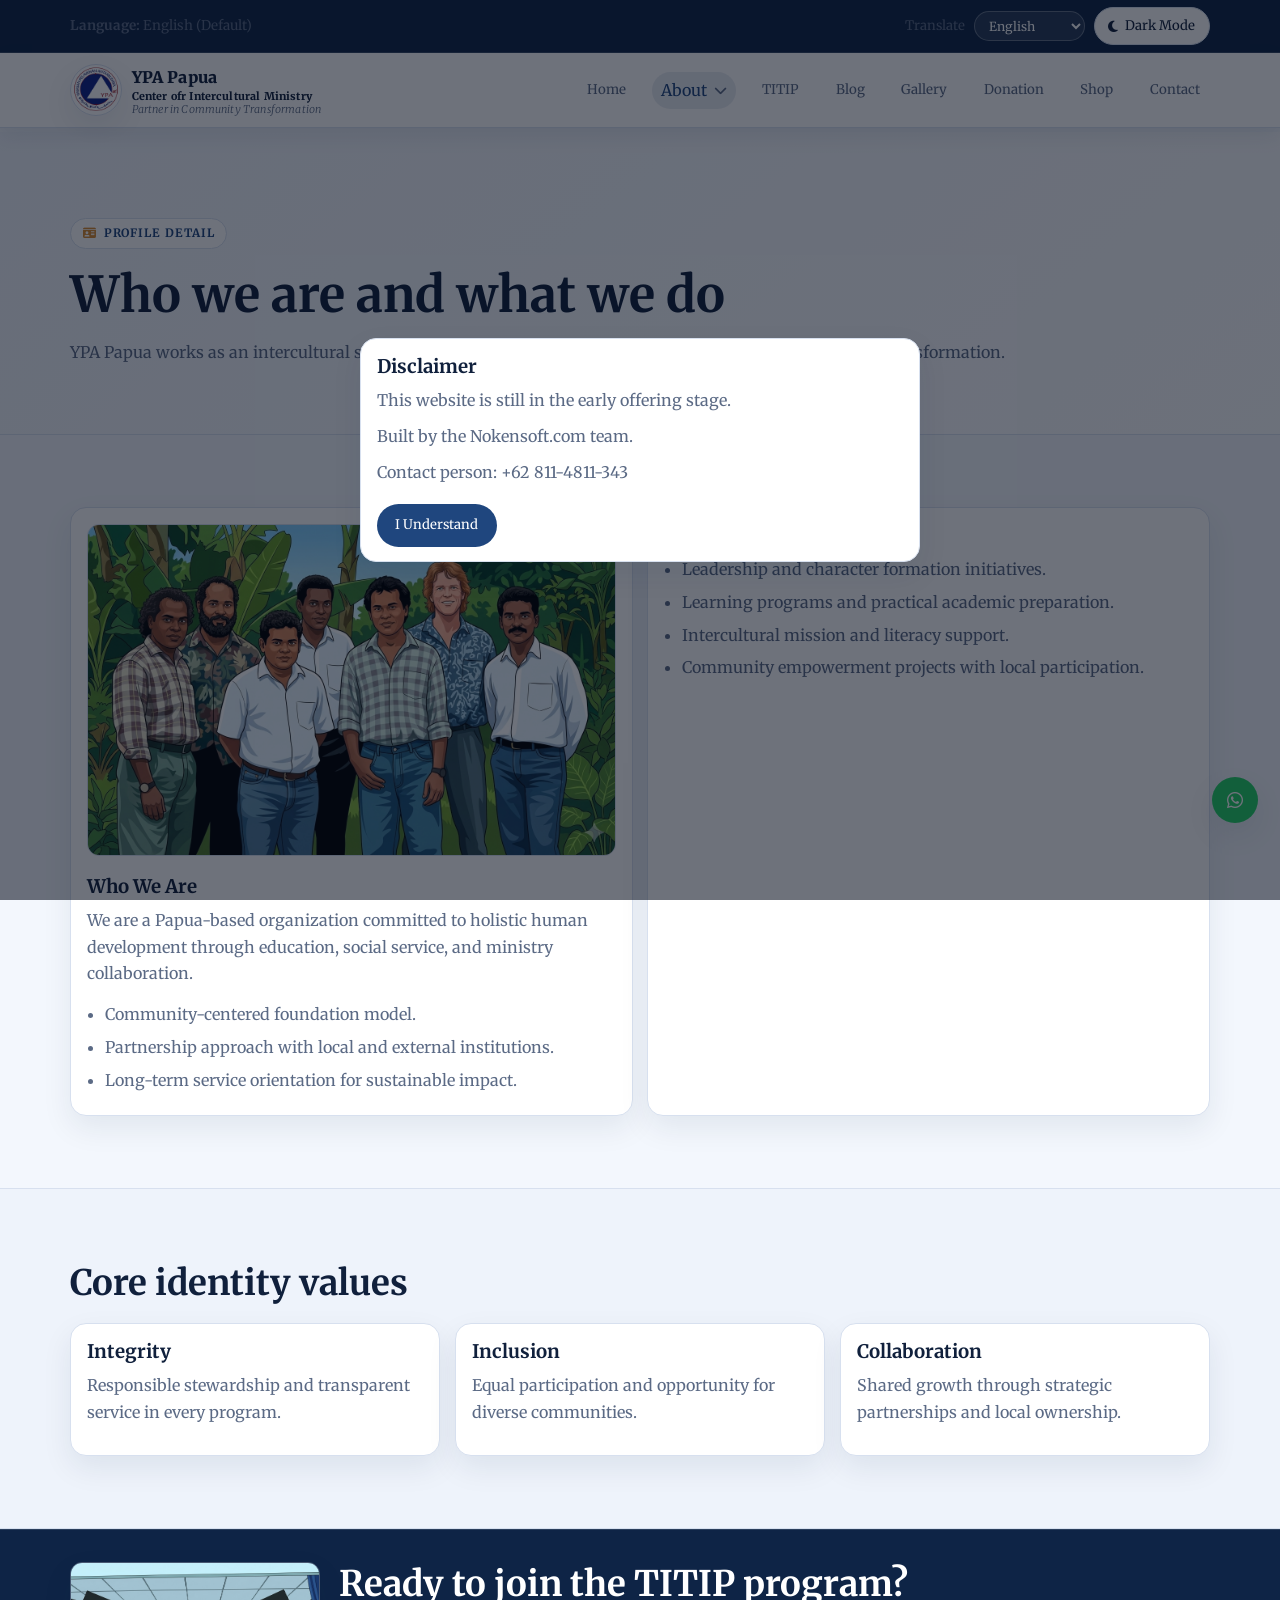
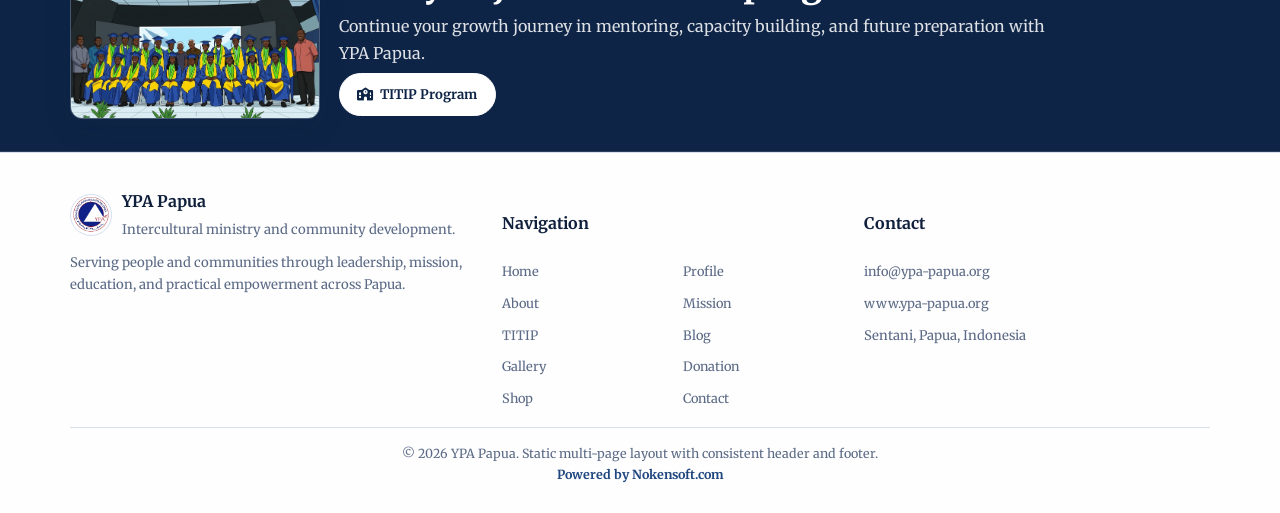
<file: profile.html>
<!DOCTYPE html>
<html lang="en">
<head>
  <meta charset="UTF-8" />
  <meta name="viewport" content="width=device-width, initial-scale=1.0" />
  <title>YPA Papua | Profile</title>
  <link rel="icon" type="image/png" href="img/logo-ypa-papua.png" />
  <link rel="preconnect" href="https://fonts.googleapis.com" />
  <link rel="preconnect" href="https://fonts.gstatic.com" crossorigin />
  <link href="https://fonts.googleapis.com/css2?family=Merriweather:wght@300;400;700;900&display=swap" rel="stylesheet" />
  <link rel="stylesheet" href="https://cdnjs.cloudflare.com/ajax/libs/font-awesome/6.5.0/css/all.min.css" />
  <link rel="stylesheet" href="assets/site.css" />
  <script defer src="assets/site.js"></script>
</head>
<body>
  <div class="page-loader" data-page-loader>
    <img src="img/logo-ypa-papua.png" alt="YPA Papua Logo" />
    <p>Loading page...</p>
  </div>

  <div class="site-shell">
    <header class="top-shell">
      <div class="topbar">
        <div class="container topbar-inner">
          <p class="topbar-title"><strong>Language:</strong> English (Default)</p>
          <div class="topbar-actions">
            <label class="note" for="customTranslate">Translate</label>
            <select id="customTranslate" class="translate-select" data-translate-select>
              <option value="en">English</option>
              <option value="id">Indonesian</option>
            </select>
            <button type="button" class="theme-btn" data-theme-toggle>
              <i class="fa-solid fa-moon"></i>
              <span>Dark Mode</span>
            </button>
          </div>
          <div id="google_translate_element" class="hidden-translate-widget"></div>
        </div>
      </div>

      <nav class="navbar">
        <div class="container nav-inner">
          <a class="brand-link" href="index.html">
            <img src="img/logo-ypa-papua.png" alt="YPA Papua Logo" />
            <span class="brand-copy">
              YPA Papua
              <small>Center ofr Intercultural Ministry<br />Partner in Community Transformation</small>
            </span>
          </a>

          <button class="menu-toggle" type="button" data-menu-toggle aria-label="Open menu" aria-expanded="false">
            <i class="fa-solid fa-bars"></i>
          </button>

          <div class="nav-desktop">
            <ul class="nav-list">
              <li><a class="nav-link" href="index.html">Home</a></li>
              <li class="about-dropdown">
                <button type="button" class="nav-link nav-trigger is-active" data-about-trigger>
                  About
                  <i class="fa-solid fa-chevron-down note"></i>
                </button>
                <div class="mega-menu">
                  <div class="mega-grid">
                    <div class="mega-intro">
                      <h4>About YPA Papua</h4>
                      <p>Explore our foundation identity, background, and mission framework through dedicated detail pages.</p>
                    </div>
                    <a class="mega-link" href="profile.html">
                      <h5>Profile</h5>
                      <p>Who we are and what we do.</p>
                    </a>
                    <a class="mega-link" href="about.html">
                      <h5>About</h5>
                      <p>Our journey and organization context.</p>
                    </a>
                    <a class="mega-link" href="mission.html">
                      <h5>Mission</h5>
                      <p>Core mission pillars and priorities.</p>
                    </a>
                  </div>
                </div>
              </li>
              <li><a class="nav-link" href="titip.html">TITIP</a></li>
              <li><a class="nav-link" href="blog.html">Blog</a></li>
              <li><a class="nav-link" href="gallery.html">Gallery</a></li>
              <li><a class="nav-link" href="donation.html">Donation</a></li>
              <li><a class="nav-link" href="shop.html">Shop</a></li>
              <li><a class="nav-link" href="contact.html">Contact</a></li>
            </ul>
          </div>
        </div>

        <div class="container mobile-nav" data-mobile-nav>
          <div class="mobile-group">
            <a class="mobile-link" href="index.html">Home</a>
            <a class="mobile-link is-active" href="about.html">About</a>
            <div class="mobile-sub">
              <a class="mobile-link is-active" href="profile.html">Profile</a>
              <a class="mobile-link" href="about.html">About Detail</a>
              <a class="mobile-link" href="mission.html">Mission</a>
            </div>
            <a class="mobile-link" href="titip.html">TITIP</a>
            <a class="mobile-link" href="blog.html">Blog</a>
            <a class="mobile-link" href="gallery.html">Gallery</a>
            <a class="mobile-link" href="donation.html">Donation</a>
            <a class="mobile-link" href="shop.html">Shop</a>
            <a class="mobile-link" href="contact.html">Contact</a>
          </div>
        </div>
      </nav>
    </header>

    <main class="site-main">
      <section class="hero-block">
        <div class="container">
          <span class="eyebrow"><i class="fa-solid fa-id-card"></i> Profile Detail</span>
          <h1>Who we are and what we do</h1>
          <p>YPA Papua works as an intercultural service foundation focusing on people development and community transformation.</p>
        </div>
      </section>

      <section class="page-section">
        <div class="container card-grid grid-2">
          <article class="card">
            <img class="media media-founder" src="img/pendiri.png" alt="YPA Papua Founder" />
            <h3>Who We Are</h3>
            <p>We are a Papua-based organization committed to holistic human development through education, social service, and ministry collaboration.</p>
            <ul class="list">
              <li>Community-centered foundation model.</li>
              <li>Partnership approach with local and external institutions.</li>
              <li>Long-term service orientation for sustainable impact.</li>
            </ul>
          </article>
          <article class="card">
            <h3>What We Do</h3>
            <ul class="list">
              <li>Leadership and character formation initiatives.</li>
              <li>Learning programs and practical academic preparation.</li>
              <li>Intercultural mission and literacy support.</li>
              <li>Community empowerment projects with local participation.</li>
            </ul>
          </article>
        </div>
      </section>

      <section class="page-section alt">
        <div class="container">
          <div class="section-head">
            <h2>Core identity values</h2>
          </div>
          <div class="card-grid grid-3">
            <article class="card"><h3>Integrity</h3><p>Responsible stewardship and transparent service in every program.</p></article>
            <article class="card"><h3>Inclusion</h3><p>Equal participation and opportunity for diverse communities.</p></article>
            <article class="card"><h3>Collaboration</h3><p>Shared growth through strategic partnerships and local ownership.</p></article>
          </div>
        </div>
      </section>
    </main>
    <section class="home-cta-strip">
      <div class="container home-cta-inner">
        <img class="home-cta-media" src="./img/gambar2.png" alt="TITIP program preview" />
        <div class="home-cta-copy">
          <h2>Ready to join the TITIP program?</h2>
          <p>Continue your growth journey in mentoring, capacity building, and future preparation with YPA Papua.</p>
          <a class="btn home-cta-btn" href="titip.html"><i class="fa-solid fa-school"></i> TITIP Program</a>
        </div>
      </div>
    </section>

    <footer class="site-footer">
      <div class="container">
        <div class="footer-grid">
          <div>
            <a href="index.html" class="footer-brand">
              <img src="img/logo-ypa-papua.png" alt="YPA Papua Logo" />
              <span>
                <strong>YPA Papua</strong><br />
                <span class="note">Intercultural ministry and community development.</span>
              </span>
            </a>
            <p class="note">Serving people and communities through leadership, mission, education, and practical empowerment across Papua.</p>
          </div>
          <div>
            <h4>Navigation</h4>
            <ul class="footer-links">
              <li><a href="index.html">Home</a></li>
              <li><a href="profile.html">Profile</a></li>
              <li><a href="about.html">About</a></li>
              <li><a href="mission.html">Mission</a></li>
              <li><a href="titip.html">TITIP</a></li>
              <li><a href="blog.html">Blog</a></li>
              <li><a href="gallery.html">Gallery</a></li>
              <li><a href="donation.html">Donation</a></li>
              <li><a href="shop.html">Shop</a></li>
              <li><a href="contact.html">Contact</a></li>
            </ul>
          </div>
          <div>
            <h4>Contact</h4>
            <ul class="footer-links">
              <li><a href="mailto:info@ypa-papua.org">info@ypa-papua.org</a></li>
              <li><a href="https://www.ypa-papua.org" target="_blank" rel="noopener noreferrer">www.ypa-papua.org</a></li>
              <li><span class="note">Sentani, Papua, Indonesia</span></li>
            </ul>
          </div>
        </div>
        <div class="footer-copy">© 2026 YPA Papua. Static multi-page layout with consistent header and footer.<br /><a href="https://nokensoft.com" target="_blank" rel="noopener noreferrer">Powered by Nokensoft.com</a></div>
      </div>
    </footer>
  </div>
  <div class="disclaimer-modal" data-disclaimer-modal role="dialog" aria-modal="true" aria-hidden="true" aria-labelledby="disclaimerTitle">
    <div class="disclaimer-panel">
      <h3 id="disclaimerTitle">Disclaimer</h3>
      <p>This website is still in the early offering stage.</p>
      <p>Built by the Nokensoft.com team.</p>
      <p>Contact person: +62 811-4811-343</p>
      <button type="button" class="btn btn-primary disclaimer-action" data-disclaimer-close>I Understand</button>
    </div>
  </div>
</body>
</html>
</file>
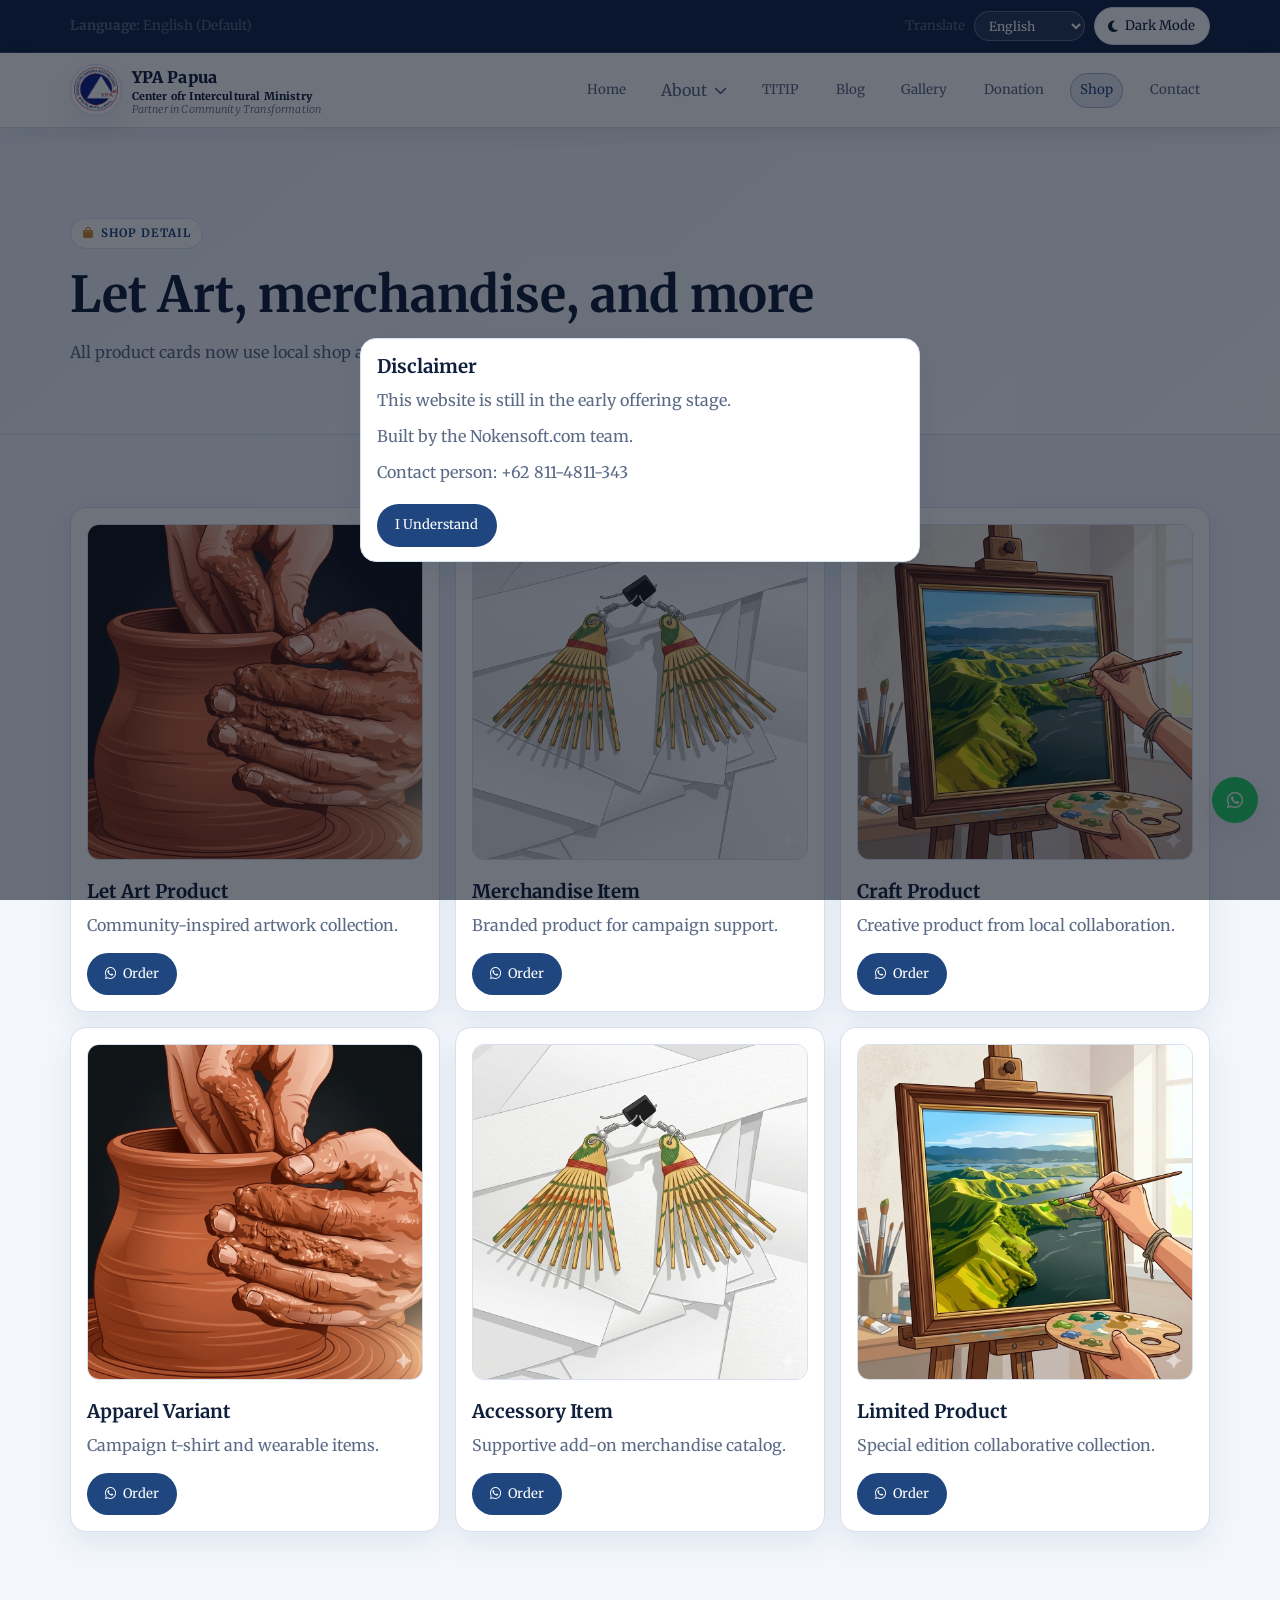
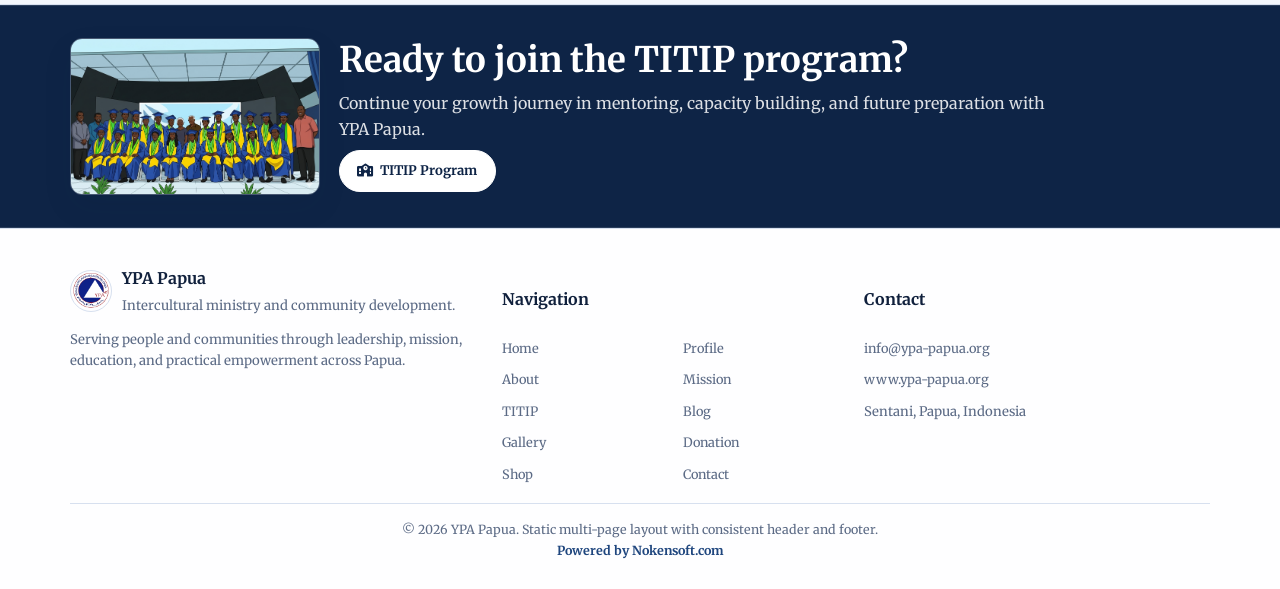
<file: shop.html>
<!DOCTYPE html>
<html lang="en">
<head>
  <meta charset="UTF-8" />
  <meta name="viewport" content="width=device-width, initial-scale=1.0" />
  <title>YPA Papua | Shop</title>
  <link rel="icon" type="image/png" href="img/logo-ypa-papua.png" />
  <link rel="preconnect" href="https://fonts.googleapis.com" />
  <link rel="preconnect" href="https://fonts.gstatic.com" crossorigin />
  <link href="https://fonts.googleapis.com/css2?family=Merriweather:wght@300;400;700;900&display=swap" rel="stylesheet" />
  <link rel="stylesheet" href="https://cdnjs.cloudflare.com/ajax/libs/font-awesome/6.5.0/css/all.min.css" />
  <link rel="stylesheet" href="assets/site.css" />
  <script defer src="assets/site.js"></script>
</head>
<body>
  <div class="page-loader" data-page-loader><img src="img/logo-ypa-papua.png" alt="YPA Papua Logo" /><p>Loading page...</p></div>
  <div class="site-shell">
    <header class="top-shell"><div class="topbar"><div class="container topbar-inner"><p class="topbar-title"><strong>Language:</strong> English (Default)</p><div class="topbar-actions"><label class="note" for="customTranslate">Translate</label><select id="customTranslate" class="translate-select" data-translate-select><option value="en">English</option><option value="id">Indonesian</option></select><button type="button" class="theme-btn" data-theme-toggle><i class="fa-solid fa-moon"></i><span>Dark Mode</span></button></div><div id="google_translate_element" class="hidden-translate-widget"></div></div></div><nav class="navbar"><div class="container nav-inner"><a class="brand-link" href="index.html"><img src="img/logo-ypa-papua.png" alt="YPA Papua Logo" /><span class="brand-copy">YPA Papua<small>Center ofr Intercultural Ministry<br />Partner in Community Transformation</small></span></a><button class="menu-toggle" type="button" data-menu-toggle aria-label="Open menu" aria-expanded="false"><i class="fa-solid fa-bars"></i></button><div class="nav-desktop"><ul class="nav-list"><li><a class="nav-link" href="index.html">Home</a></li><li class="about-dropdown"><button type="button" class="nav-link nav-trigger" data-about-trigger>About <i class="fa-solid fa-chevron-down note"></i></button><div class="mega-menu"><div class="mega-grid"><div class="mega-intro"><h4>About YPA Papua</h4><p>Explore our foundation identity, background, and mission framework through dedicated detail pages.</p></div><a class="mega-link" href="profile.html"><h5>Profile</h5><p>Who we are and what we do.</p></a><a class="mega-link" href="about.html"><h5>About</h5><p>Our journey and organization context.</p></a><a class="mega-link" href="mission.html"><h5>Mission</h5><p>Core mission pillars and priorities.</p></a></div></div></li><li><a class="nav-link" href="titip.html">TITIP</a></li><li><a class="nav-link" href="blog.html">Blog</a></li><li><a class="nav-link" href="gallery.html">Gallery</a></li><li><a class="nav-link" href="donation.html">Donation</a></li><li><a class="nav-link is-active" href="shop.html">Shop</a></li><li><a class="nav-link" href="contact.html">Contact</a></li></ul></div></div><div class="container mobile-nav" data-mobile-nav><div class="mobile-group"><a class="mobile-link" href="index.html">Home</a><a class="mobile-link" href="about.html">About</a><div class="mobile-sub"><a class="mobile-link" href="profile.html">Profile</a><a class="mobile-link" href="about.html">About Detail</a><a class="mobile-link" href="mission.html">Mission</a></div><a class="mobile-link" href="titip.html">TITIP</a><a class="mobile-link" href="blog.html">Blog</a><a class="mobile-link" href="gallery.html">Gallery</a><a class="mobile-link" href="donation.html">Donation</a><a class="mobile-link is-active" href="shop.html">Shop</a><a class="mobile-link" href="contact.html">Contact</a></div></div></nav></header>
    <main class="site-main">
      <section class="hero-block"><div class="container"><span class="eyebrow"><i class="fa-solid fa-bag-shopping"></i> Shop Detail</span><h1>Let Art, merchandise, and more</h1><p>All product cards now use local shop assets from the project image folder.</p></div></section>
      <section class="page-section"><div class="container card-grid grid-3"><article class="card"><img class="media media-shop" src="./img/shop/shop1.png" alt="Shop placeholder one" /><h3>Let Art Product</h3><p>Community-inspired artwork collection.</p><a class="btn btn-primary" href="https://wa.me/628114811343" target="_blank" rel="noopener noreferrer"><i class="fa-brands fa-whatsapp"></i> Order</a></article><article class="card"><img class="media media-shop" src="./img/shop/shop2.png" alt="Shop placeholder two" /><h3>Merchandise Item</h3><p>Branded product for campaign support.</p><a class="btn btn-primary" href="https://wa.me/628114811343" target="_blank" rel="noopener noreferrer"><i class="fa-brands fa-whatsapp"></i> Order</a></article><article class="card"><img class="media media-shop" src="./img/shop/shop3.png" alt="Shop placeholder three" /><h3>Craft Product</h3><p>Creative product from local collaboration.</p><a class="btn btn-primary" href="https://wa.me/628114811343" target="_blank" rel="noopener noreferrer"><i class="fa-brands fa-whatsapp"></i> Order</a></article><article class="card"><img class="media media-shop" src="./img/shop/shop1.png" alt="Shop placeholder four" /><h3>Apparel Variant</h3><p>Campaign t-shirt and wearable items.</p><a class="btn btn-primary" href="https://wa.me/628114811343" target="_blank" rel="noopener noreferrer"><i class="fa-brands fa-whatsapp"></i> Order</a></article><article class="card"><img class="media media-shop" src="./img/shop/shop2.png" alt="Shop placeholder five" /><h3>Accessory Item</h3><p>Supportive add-on merchandise catalog.</p><a class="btn btn-primary" href="https://wa.me/628114811343" target="_blank" rel="noopener noreferrer"><i class="fa-brands fa-whatsapp"></i> Order</a></article><article class="card"><img class="media media-shop" src="./img/shop/shop3.png" alt="Shop placeholder six" /><h3>Limited Product</h3><p>Special edition collaborative collection.</p><a class="btn btn-primary" href="https://wa.me/628114811343" target="_blank" rel="noopener noreferrer"><i class="fa-brands fa-whatsapp"></i> Order</a></article></div></section>
    </main>
    <section class="home-cta-strip">
      <div class="container home-cta-inner">
        <img class="home-cta-media" src="./img/gambar2.png" alt="TITIP program preview" />
        <div class="home-cta-copy">
          <h2>Ready to join the TITIP program?</h2>
          <p>Continue your growth journey in mentoring, capacity building, and future preparation with YPA Papua.</p>
          <a class="btn home-cta-btn" href="titip.html"><i class="fa-solid fa-school"></i> TITIP Program</a>
        </div>
      </div>
    </section>
    <footer class="site-footer"><div class="container"><div class="footer-grid"><div><a href="index.html" class="footer-brand"><img src="img/logo-ypa-papua.png" alt="YPA Papua Logo" /><span><strong>YPA Papua</strong><br /><span class="note">Intercultural ministry and community development.</span></span></a><p class="note">Serving people and communities through leadership, mission, education, and practical empowerment across Papua.</p></div><div><h4>Navigation</h4><ul class="footer-links"><li><a href="index.html">Home</a></li><li><a href="profile.html">Profile</a></li><li><a href="about.html">About</a></li><li><a href="mission.html">Mission</a></li><li><a href="titip.html">TITIP</a></li><li><a href="blog.html">Blog</a></li><li><a href="gallery.html">Gallery</a></li><li><a href="donation.html">Donation</a></li><li><a href="shop.html">Shop</a></li><li><a href="contact.html">Contact</a></li></ul></div><div><h4>Contact</h4><ul class="footer-links"><li><a href="mailto:info@ypa-papua.org">info@ypa-papua.org</a></li><li><a href="https://www.ypa-papua.org" target="_blank" rel="noopener noreferrer">www.ypa-papua.org</a></li><li><span class="note">Sentani, Papua, Indonesia</span></li></ul></div></div><div class="footer-copy">© 2026 YPA Papua. Static multi-page layout with consistent header and footer.<br /><a href="https://nokensoft.com" target="_blank" rel="noopener noreferrer">Powered by Nokensoft.com</a></div></div></footer>
  </div>
  <div class="disclaimer-modal" data-disclaimer-modal role="dialog" aria-modal="true" aria-hidden="true" aria-labelledby="disclaimerTitle">
    <div class="disclaimer-panel">
      <h3 id="disclaimerTitle">Disclaimer</h3>
      <p>This website is still in the early offering stage.</p>
      <p>Built by the Nokensoft.com team.</p>
      <p>Contact person: +62 811-4811-343</p>
      <button type="button" class="btn btn-primary disclaimer-action" data-disclaimer-close>I Understand</button>
    </div>
  </div>
</body>
</html>
</file>
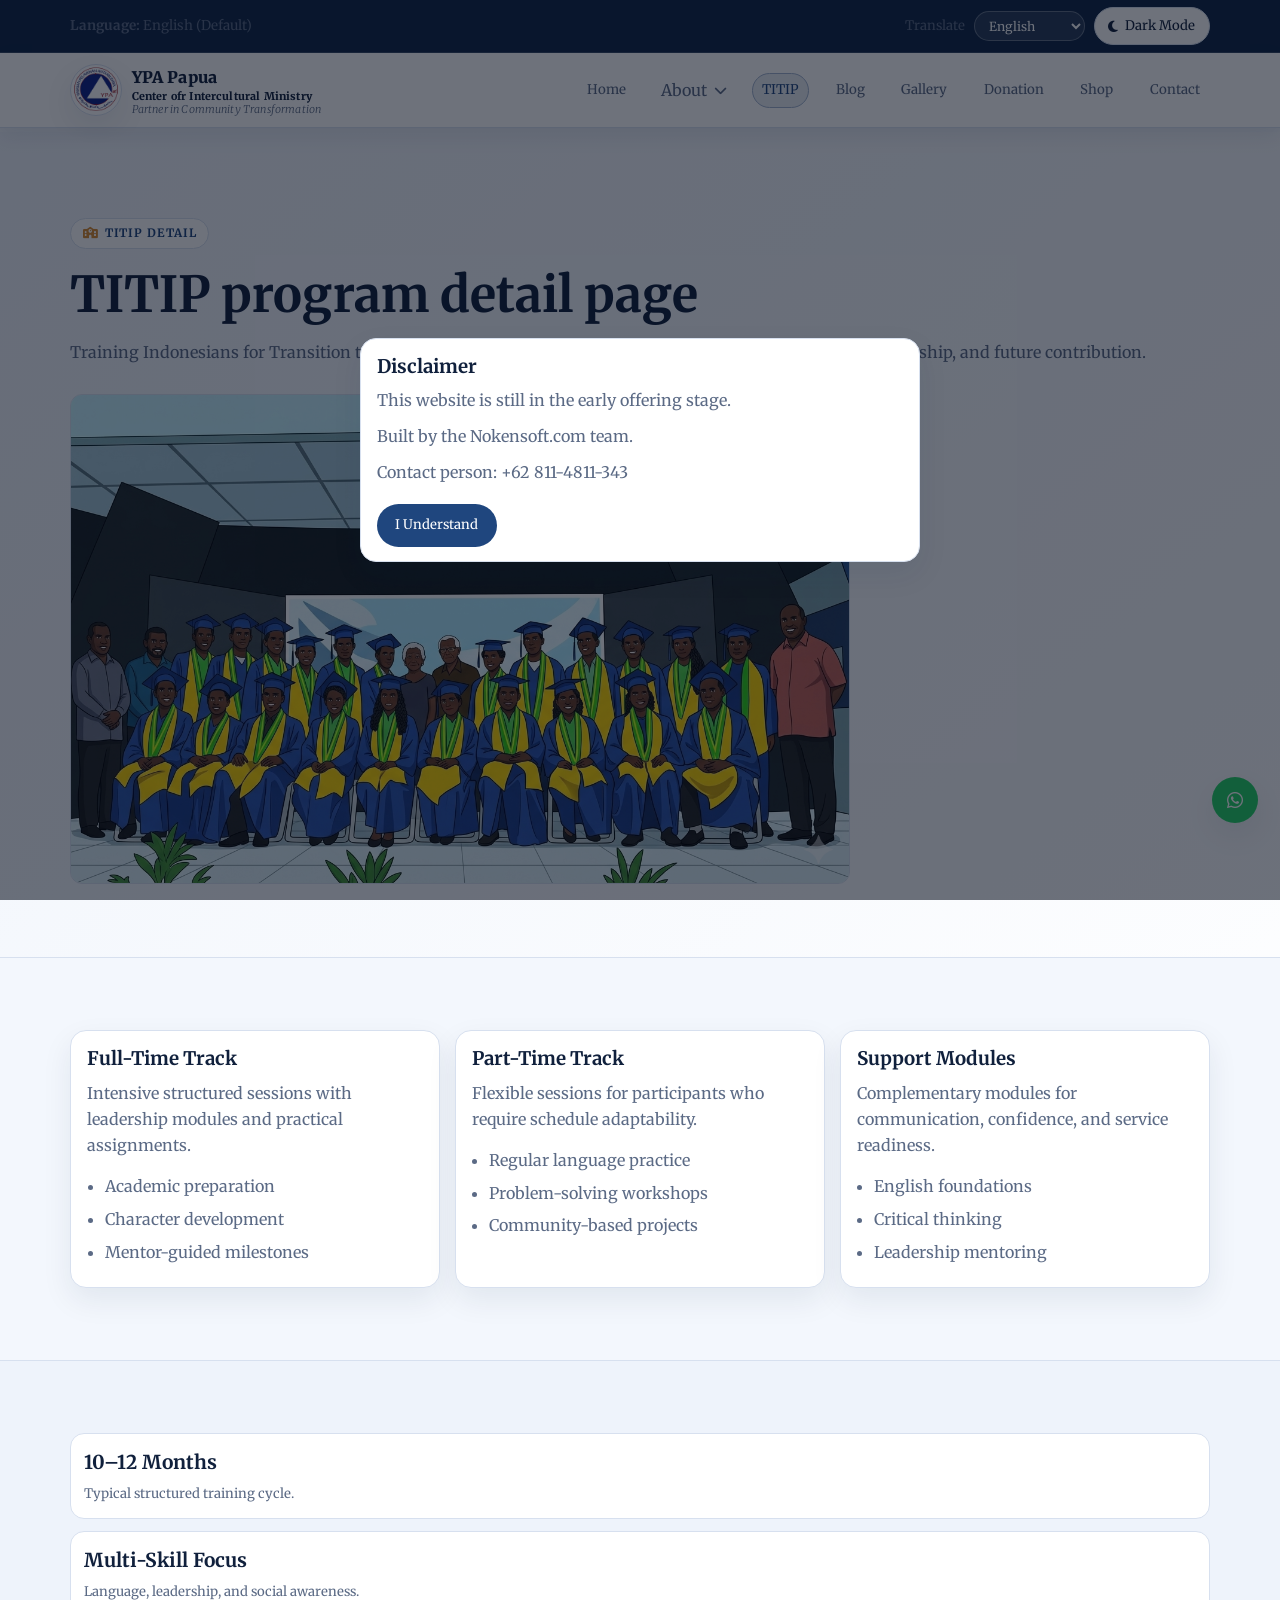
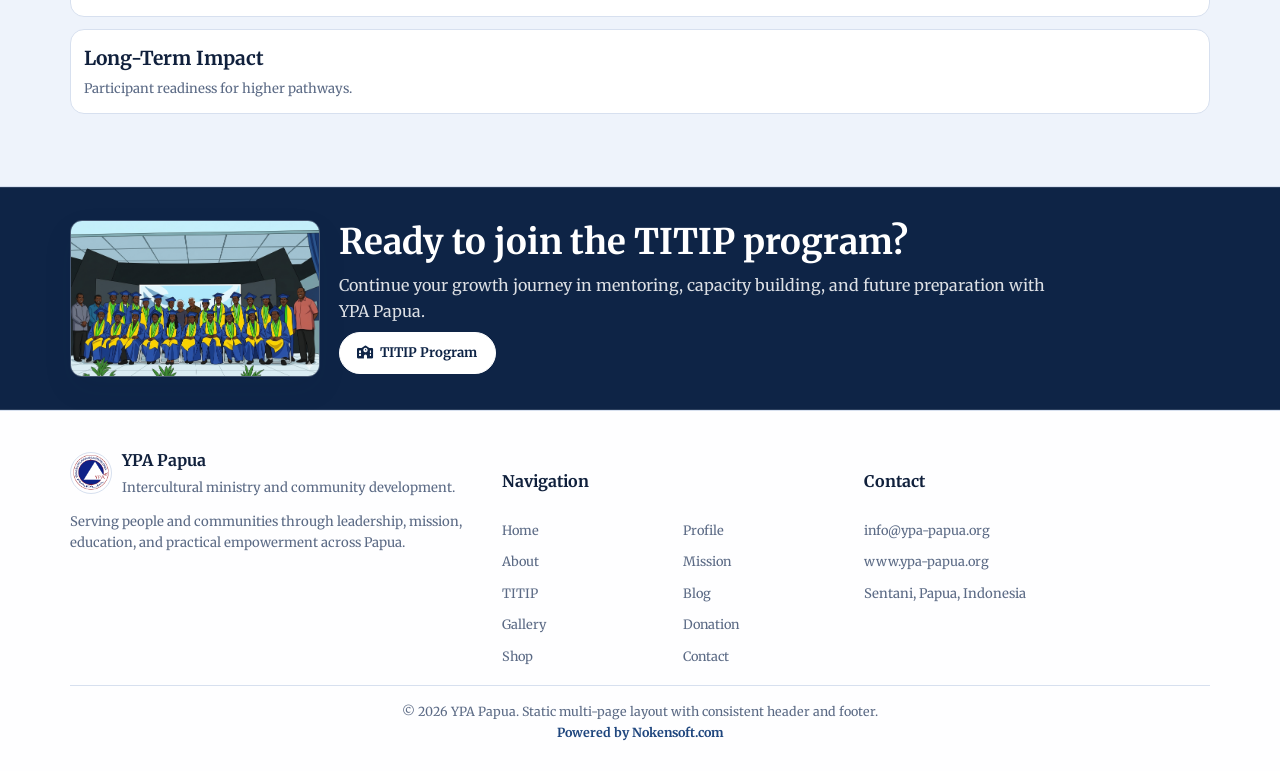
<file: titip.html>
<!DOCTYPE html>
<html lang="en">
<head>
  <meta charset="UTF-8" />
  <meta name="viewport" content="width=device-width, initial-scale=1.0" />
  <title>YPA Papua | TITIP</title>
  <link rel="icon" type="image/png" href="img/logo-ypa-papua.png" />
  <link rel="preconnect" href="https://fonts.googleapis.com" />
  <link rel="preconnect" href="https://fonts.gstatic.com" crossorigin />
  <link href="https://fonts.googleapis.com/css2?family=Merriweather:wght@300;400;700;900&display=swap" rel="stylesheet" />
  <link rel="stylesheet" href="https://cdnjs.cloudflare.com/ajax/libs/font-awesome/6.5.0/css/all.min.css" />
  <link rel="stylesheet" href="assets/site.css" />
  <script defer src="assets/site.js"></script>
</head>
<body>
  <div class="page-loader" data-page-loader>
    <img src="img/logo-ypa-papua.png" alt="YPA Papua Logo" />
    <p>Loading page...</p>
  </div>
  <div class="site-shell">
    <header class="top-shell">
      <div class="topbar">
        <div class="container topbar-inner">
          <p class="topbar-title"><strong>Language:</strong> English (Default)</p>
          <div class="topbar-actions">
            <label class="note" for="customTranslate">Translate</label>
            <select id="customTranslate" class="translate-select" data-translate-select>
              <option value="en">English</option>
              <option value="id">Indonesian</option>
            </select>
            <button type="button" class="theme-btn" data-theme-toggle><i class="fa-solid fa-moon"></i><span>Dark Mode</span></button>
          </div>
          <div id="google_translate_element" class="hidden-translate-widget"></div>
        </div>
      </div>
      <nav class="navbar">
        <div class="container nav-inner">
          <a class="brand-link" href="index.html"><img src="img/logo-ypa-papua.png" alt="YPA Papua Logo" /><span class="brand-copy">YPA Papua<small>Center ofr Intercultural Ministry<br />Partner in Community Transformation</small></span></a>
          <button class="menu-toggle" type="button" data-menu-toggle aria-label="Open menu" aria-expanded="false"><i class="fa-solid fa-bars"></i></button>
          <div class="nav-desktop">
            <ul class="nav-list">
              <li><a class="nav-link" href="index.html">Home</a></li>
              <li class="about-dropdown">
                <button type="button" class="nav-link nav-trigger" data-about-trigger>About <i class="fa-solid fa-chevron-down note"></i></button>
                <div class="mega-menu">
                  <div class="mega-grid">
                    <div class="mega-intro"><h4>About YPA Papua</h4><p>Explore our foundation identity, background, and mission framework through dedicated detail pages.</p></div>
                    <a class="mega-link" href="profile.html"><h5>Profile</h5><p>Who we are and what we do.</p></a>
                    <a class="mega-link" href="about.html"><h5>About</h5><p>Our journey and organization context.</p></a>
                    <a class="mega-link" href="mission.html"><h5>Mission</h5><p>Core mission pillars and priorities.</p></a>
                  </div>
                </div>
              </li>
              <li><a class="nav-link is-active" href="titip.html">TITIP</a></li>
              <li><a class="nav-link" href="blog.html">Blog</a></li>
              <li><a class="nav-link" href="gallery.html">Gallery</a></li>
              <li><a class="nav-link" href="donation.html">Donation</a></li>
              <li><a class="nav-link" href="shop.html">Shop</a></li>
              <li><a class="nav-link" href="contact.html">Contact</a></li>
            </ul>
          </div>
        </div>
        <div class="container mobile-nav" data-mobile-nav>
          <div class="mobile-group">
            <a class="mobile-link" href="index.html">Home</a>
            <a class="mobile-link" href="about.html">About</a>
            <div class="mobile-sub">
              <a class="mobile-link" href="profile.html">Profile</a>
              <a class="mobile-link" href="about.html">About Detail</a>
              <a class="mobile-link" href="mission.html">Mission</a>
            </div>
            <a class="mobile-link is-active" href="titip.html">TITIP</a>
            <a class="mobile-link" href="blog.html">Blog</a>
            <a class="mobile-link" href="gallery.html">Gallery</a>
            <a class="mobile-link" href="donation.html">Donation</a>
            <a class="mobile-link" href="shop.html">Shop</a>
            <a class="mobile-link" href="contact.html">Contact</a>
          </div>
        </div>
      </nav>
    </header>
    <main class="site-main">
      <section class="hero-block">
        <div class="container">
          <span class="eyebrow"><i class="fa-solid fa-school"></i> TITIP Detail</span>
          <h1>TITIP program detail page</h1>
          <p>Training Indonesians for Transition to Institutional Programs helps participants prepare for education, leadership, and future contribution.</p>
          <img class="media media-blog titip-hero-media" src="./img/gambar2.png" alt="TITIP program highlight" />
        </div>
      </section>
      <section class="page-section">
        <div class="container card-grid grid-3">
          <article class="card"><h3>Full-Time Track</h3><p>Intensive structured sessions with leadership modules and practical assignments.</p><ul class="list"><li>Academic preparation</li><li>Character development</li><li>Mentor-guided milestones</li></ul></article>
          <article class="card"><h3>Part-Time Track</h3><p>Flexible sessions for participants who require schedule adaptability.</p><ul class="list"><li>Regular language practice</li><li>Problem-solving workshops</li><li>Community-based projects</li></ul></article>
          <article class="card"><h3>Support Modules</h3><p>Complementary modules for communication, confidence, and service readiness.</p><ul class="list"><li>English foundations</li><li>Critical thinking</li><li>Leadership mentoring</li></ul></article>
        </div>
      </section>
      <section class="page-section alt">
        <div class="container stats">
          <article class="stat-card"><b>10–12 Months</b><span class="note">Typical structured training cycle.</span></article>
          <article class="stat-card"><b>Multi-Skill Focus</b><span class="note">Language, leadership, and social awareness.</span></article>
          <article class="stat-card"><b>Long-Term Impact</b><span class="note">Participant readiness for higher pathways.</span></article>
        </div>
      </section>
    </main>
    <section class="home-cta-strip">
      <div class="container home-cta-inner">
        <img class="home-cta-media" src="./img/gambar2.png" alt="TITIP program preview" />
        <div class="home-cta-copy">
          <h2>Ready to join the TITIP program?</h2>
          <p>Continue your growth journey in mentoring, capacity building, and future preparation with YPA Papua.</p>
          <a class="btn home-cta-btn" href="titip.html"><i class="fa-solid fa-school"></i> TITIP Program</a>
        </div>
      </div>
    </section>
    <footer class="site-footer">
      <div class="container">
        <div class="footer-grid">
          <div><a href="index.html" class="footer-brand"><img src="img/logo-ypa-papua.png" alt="YPA Papua Logo" /><span><strong>YPA Papua</strong><br /><span class="note">Intercultural ministry and community development.</span></span></a><p class="note">Serving people and communities through leadership, mission, education, and practical empowerment across Papua.</p></div>
          <div><h4>Navigation</h4><ul class="footer-links"><li><a href="index.html">Home</a></li><li><a href="profile.html">Profile</a></li><li><a href="about.html">About</a></li><li><a href="mission.html">Mission</a></li><li><a href="titip.html">TITIP</a></li><li><a href="blog.html">Blog</a></li><li><a href="gallery.html">Gallery</a></li><li><a href="donation.html">Donation</a></li><li><a href="shop.html">Shop</a></li><li><a href="contact.html">Contact</a></li></ul></div>
          <div><h4>Contact</h4><ul class="footer-links"><li><a href="mailto:info@ypa-papua.org">info@ypa-papua.org</a></li><li><a href="https://www.ypa-papua.org" target="_blank" rel="noopener noreferrer">www.ypa-papua.org</a></li><li><span class="note">Sentani, Papua, Indonesia</span></li></ul></div>
        </div>
        <div class="footer-copy">© 2026 YPA Papua. Static multi-page layout with consistent header and footer.<br /><a href="https://nokensoft.com" target="_blank" rel="noopener noreferrer">Powered by Nokensoft.com</a></div>
      </div>
    </footer>
  </div>
  <div class="disclaimer-modal" data-disclaimer-modal role="dialog" aria-modal="true" aria-hidden="true" aria-labelledby="disclaimerTitle">
    <div class="disclaimer-panel">
      <h3 id="disclaimerTitle">Disclaimer</h3>
      <p>This website is still in the early offering stage.</p>
      <p>Built by the Nokensoft.com team.</p>
      <p>Contact person: +62 811-4811-343</p>
      <button type="button" class="btn btn-primary disclaimer-action" data-disclaimer-close>I Understand</button>
    </div>
  </div>
</body>
</html>
</file>
<file: assets/site.css>
:root {
  --bg: #f3f7fd;
  --surface: #ffffff;
  --surface-soft: #eef3fb;
  --text: #10203c;
  --muted: #5b6a85;
  --border: #d7e0ef;
  --primary: #1f467e;
  --primary-soft: #e2ebfa;
  --accent: #d78a30;
  --shadow: 0 12px 30px rgba(16, 32, 60, 0.08);
  --topbar: #0e2446;
  --topbar-text: #e7efff;
}

html[data-theme="dark"] {
  --bg: #070f1f;
  --surface: #121f38;
  --surface-soft: #1a2945;
  --text: #eff4ff;
  --muted: #a8b6d3;
  --border: #2b3c5f;
  --primary: #7fb0ff;
  --primary-soft: #263963;
  --accent: #f0b45c;
  --shadow: 0 14px 36px rgba(0, 0, 0, 0.32);
  --topbar: #060d1c;
  --topbar-text: #dce7ff;
}

*,
*::before,
*::after {
  box-sizing: border-box;
}

[x-cloak] {
  display: none !important;
}

html,
body {
  margin: 0;
  padding: 0;
}

html {
  scroll-behavior: smooth;
}

body {
  font-family: "Merriweather", serif;
  background: var(--bg);
  color: var(--text);
  line-height: 1.65;
  transition: background 0.25s ease, color 0.25s ease;
}

a {
  color: inherit;
  text-decoration: none;
}

.container {
  width: min(1140px, 92%);
  margin: 0 auto;
}

.page-loader {
  position: fixed;
  inset: 0;
  z-index: 2200;
  background: var(--bg);
  display: flex;
  flex-direction: column;
  align-items: center;
  justify-content: center;
  gap: 0.95rem;
  transition: opacity 0.25s ease;
}

.page-loader.is-hidden {
  opacity: 0;
  visibility: hidden;
  pointer-events: none;
}

.page-loader img {
  width: 94px;
  height: 94px;
  border-radius: 999px;
  object-fit: cover;
  box-shadow: var(--shadow);
  animation: loaderPulse 1.4s ease-in-out infinite;
}

.page-loader p {
  margin: 0;
  color: var(--muted);
  font-size: 0.9rem;
}

@keyframes loaderPulse {
  0%,
  100% {
    transform: scale(1);
    opacity: 0.88;
  }
  50% {
    transform: scale(1.08);
    opacity: 1;
  }
}

.site-shell {
  min-height: 100vh;
  display: flex;
  flex-direction: column;
}

.site-main {
  flex: 1;
  padding-top: 132px;
}

.top-shell {
  position: fixed;
  inset: 0 0 auto 0;
  z-index: 1500;
}

.topbar {
  background: var(--topbar);
  color: var(--topbar-text);
  border-bottom: 1px solid rgba(255, 255, 255, 0.14);
  max-height: 160px;
  overflow: hidden;
  transition: max-height 0.25s ease, opacity 0.2s ease, border-color 0.2s ease;
}

.top-shell.is-topbar-hidden .topbar {
  max-height: 0;
  opacity: 0;
  border-bottom-color: transparent;
}

.topbar-inner {
  min-height: 52px;
  display: flex;
  align-items: center;
  justify-content: space-between;
  gap: 1rem;
  flex-wrap: wrap;
  padding: 0.45rem 0;
}

.topbar-title {
  font-size: 0.84rem;
  margin: 0;
}

.topbar-actions {
  display: inline-flex;
  align-items: center;
  gap: 0.55rem;
}

.translate-select {
  background: rgba(255, 255, 255, 0.1);
  color: #fff;
  border: 1px solid rgba(255, 255, 255, 0.28);
  border-radius: 999px;
  padding: 0.35rem 0.65rem;
  font: inherit;
  font-size: 0.78rem;
  cursor: pointer;
}

.translate-select option {
  color: #10203c;
}

.theme-btn {
  border: 1px solid var(--border);
  color: var(--text);
  background: var(--surface);
  border-radius: 999px;
  font: inherit;
  font-size: 0.82rem;
  padding: 0.45rem 0.85rem;
  display: inline-flex;
  align-items: center;
  gap: 0.45rem;
  transition: all 0.2s ease;
}

.theme-btn:hover {
  border-color: var(--primary);
  color: var(--primary);
}

.navbar {
  background: var(--surface);
  border-bottom: 1px solid var(--border);
  box-shadow: 0 8px 20px rgba(16, 32, 60, 0.08);
}

.nav-inner {
  min-height: 74px;
  display: flex;
  align-items: center;
  justify-content: space-between;
  gap: 1rem;
  position: relative;
}

.brand-link {
  display: inline-flex;
  align-items: center;
  gap: 0.6rem;
  color: var(--text);
  font-weight: 900;
  letter-spacing: 0.01em;
}

.brand-link img {
  width: 52px;
  height: 52px;
  border-radius: 999px;
  object-fit: cover;
  border: 1px solid var(--border);
  box-shadow: var(--shadow);
}

.brand-copy small {
  display: block;
  color: var(--muted);
  font-size: 0.67rem;
  margin-top: -0.05rem;
  line-height: 1.25;
  font-weight: 300;
  font-style: italic;
}

.brand-copy small::first-line {
  color: var(--text);
  font-weight: 800;
  font-style: normal;
}

.menu-toggle {
  display: none;
  width: 40px;
  height: 40px;
  border: 1px solid var(--border);
  border-radius: 11px;
  background: var(--surface);
  color: var(--text);
}

.nav-list {
  list-style: none;
  display: flex;
  align-items: center;
  gap: 1rem;
  margin: 0;
  padding: 0;
}

.nav-link {
  color: var(--muted);
  font-size: 0.83rem;
  display: inline-flex;
  align-items: center;
  gap: 0.4rem;
  padding: 0.35rem 0.58rem;
  border: 1px solid transparent;
  border-radius: 999px;
  transition: color 0.2s ease, background 0.2s ease, border-color 0.2s ease;
}

.nav-link:hover,
.nav-link.is-active,
.nav-trigger.is-active {
  color: var(--primary);
  background: color-mix(in srgb, var(--primary) 10%, transparent);
  border-color: color-mix(in srgb, var(--primary) 30%, var(--border));
}

.nav-trigger {
  border: 0;
  background: transparent;
  font: inherit;
}

.about-dropdown {
  position: relative;
}

.about-dropdown::after {
  content: "";
  position: absolute;
  top: 100%;
  left: 50%;
  transform: translateX(-50%);
  width: min(720px, 88vw);
  height: 0.55rem;
}

.mega-menu {
  position: absolute;
  top: calc(100% + 0.5rem);
  left: 50%;
  transform: translateX(-50%);
  width: min(720px, 88vw);
  background: var(--surface);
  border: 1px solid var(--border);
  border-radius: 16px;
  box-shadow: var(--shadow);
  padding: 1rem;
  display: none;
  gap: 0.8rem;
  z-index: 1400;
}

.about-dropdown.open .mega-menu,
.about-dropdown:hover .mega-menu {
  display: grid;
}

.mega-grid {
  display: grid;
  grid-template-columns: 1.1fr 1fr 1fr;
  gap: 0.75rem;
}

.mega-intro {
  border: 1px solid var(--border);
  border-radius: 12px;
  padding: 0.8rem;
  background: var(--surface-soft);
}

.mega-intro h4 {
  margin: 0 0 0.45rem;
  font-size: 0.95rem;
}

.mega-intro p {
  margin: 0;
  color: var(--muted);
  font-size: 0.78rem;
}

.mega-link {
  border: 1px solid var(--border);
  border-radius: 12px;
  padding: 0.8rem;
  background: var(--surface);
  display: block;
  transition: all 0.2s ease;
}

.mega-link h5 {
  margin: 0 0 0.34rem;
  color: var(--text);
  font-size: 0.86rem;
}

.mega-link p {
  margin: 0;
  color: var(--muted);
  font-size: 0.75rem;
}

.mega-link:hover {
  border-color: var(--primary);
  transform: translateY(-2px);
}

.mobile-nav {
  display: none;
  border-top: 1px solid var(--border);
  margin-top: 0.2rem;
  padding-top: 0.75rem;
}

.mobile-nav.open {
  display: block;
}

.mobile-group {
  display: grid;
  gap: 0.35rem;
}

.mobile-link {
  border: 1px solid var(--border);
  background: var(--surface);
  border-radius: 11px;
  padding: 0.55rem 0.65rem;
  color: var(--muted);
  font-size: 0.81rem;
  display: block;
}

.mobile-link.is-active {
  color: var(--primary);
  border-color: var(--primary);
}

.mobile-sub {
  margin-left: 0.75rem;
  padding-left: 0.75rem;
  border-left: 1px dashed var(--border);
  display: grid;
  gap: 0.3rem;
}

.hero-block {
  padding: 86px 0 54px;
  background: linear-gradient(140deg, color-mix(in srgb, var(--surface-soft) 70%, transparent), color-mix(in srgb, var(--surface) 76%, transparent));
  border-bottom: 1px solid var(--border);
}

.hero-grid {
  display: grid;
  grid-template-columns: 1.15fr 1fr;
  gap: 1.2rem;
  align-items: center;
}

.hero-side {
  display: grid;
  gap: 0.8rem;
}

.hero-logo-wrap {
  margin: 0;
  border: 1px solid var(--border);
  border-radius: 16px;
  background: var(--surface);
  box-shadow: var(--shadow);
  padding: 1rem;
  display: grid;
  place-items: center;
}

.hero-logo-main {
  width: min(240px, 68%);
  aspect-ratio: 1 / 1;
  object-fit: contain;
}

.eyebrow {
  display: inline-flex;
  align-items: center;
  gap: 0.45rem;
  border: 1px solid var(--border);
  border-radius: 999px;
  background: var(--surface);
  color: var(--primary);
  padding: 0.3rem 0.72rem;
  font-size: 0.72rem;
  font-weight: 700;
  letter-spacing: 0.08em;
  text-transform: uppercase;
  margin-bottom: 0.95rem;
}

.eyebrow i {
  color: var(--accent);
}

h1,
h2,
h3 {
  line-height: 1.25;
  margin: 0 0 0.8rem;
}

h1 {
  font-size: clamp(1.9rem, 4vw, 3.1rem);
}

h2 {
  font-size: clamp(1.4rem, 3vw, 2.2rem);
}

p {
  margin: 0 0 0.9rem;
  color: var(--muted);
}

.cta-row {
  display: flex;
  gap: 0.7rem;
  flex-wrap: wrap;
  margin-top: 1.2rem;
}

.btn {
  border: 1px solid transparent;
  border-radius: 999px;
  font: inherit;
  font-size: 0.82rem;
  padding: 0.6rem 1.08rem;
  display: inline-flex;
  align-items: center;
  gap: 0.43rem;
  transition: all 0.2s ease;
}

.btn-primary {
  background: var(--primary);
  color: #fff;
}

.btn-primary:hover {
  transform: translateY(-1px);
}

.btn-outline {
  border-color: var(--primary);
  color: var(--primary);
  background: transparent;
}

.btn-outline:hover {
  background: color-mix(in srgb, var(--primary) 12%, transparent);
}

.card-grid {
  display: grid;
  gap: 0.9rem;
}

.grid-2 {
  grid-template-columns: repeat(2, minmax(0, 1fr));
}

.grid-3 {
  grid-template-columns: repeat(3, minmax(0, 1fr));
}

.grid-4 {
  grid-template-columns: repeat(4, minmax(0, 1fr));
}

.page-section {
  padding: 72px 0;
  border-bottom: 1px solid var(--border);
}

.page-section.alt {
  background: var(--surface-soft);
}

.home-cta-strip {
  background: var(--topbar);
  color: var(--topbar-text);
  padding: 2rem 0;
  border-top: 1px solid rgba(255, 255, 255, 0.12);
  border-bottom: 1px solid rgba(255, 255, 255, 0.12);
}

.home-cta-inner {
  display: flex;
  align-items: flex-start;
  justify-content: flex-start;
  gap: 1.2rem;
  flex-wrap: wrap;
}

.home-cta-inner h2 {
  margin: 0 0 0.45rem;
  color: #fff;
}

.home-cta-inner p {
  margin: 0;
  color: rgba(255, 255, 255, 0.86);
  max-width: 720px;
}

.home-cta-media {
  width: min(250px, 100%);
  aspect-ratio: 1720 / 1080;
  object-fit: cover;
  border-radius: 12px;
  border: 1px solid rgba(255, 255, 255, 0.24);
  box-shadow: var(--shadow);
  flex-shrink: 0;
}

.home-cta-copy {
  max-width: 720px;
  display: flex;
  flex-direction: column;
  align-items: flex-start;
  flex: 1 1 420px;
}

.home-cta-btn {
  background: #fff;
  color: var(--topbar);
  border-color: #fff;
  font-weight: 700;
}

.home-cta-copy .home-cta-btn {
  margin-top: 0.45rem;
}

.home-cta-btn:hover {
  background: color-mix(in srgb, #fff 86%, var(--surface));
  color: var(--topbar);
}

.home-about-brief {
  background: var(--topbar);
  color: var(--topbar-text);
  border-bottom: 1px solid rgba(255, 255, 255, 0.12);
  padding: 2.1rem 0;
}
.home-about-layout {
  display: grid;
  grid-template-columns: repeat(2, minmax(0, 1fr));
  gap: 1.2rem;
  align-items: center;
}

.home-about-copy {
  display: flex;
  flex-direction: column;
  align-items: flex-start;
}

.home-about-brief h2 {
  color: #fff;
  margin-bottom: 0.55rem;
}

.home-about-brief p {
  color: rgba(255, 255, 255, 0.88);
  max-width: 800px;
}

.home-about-media {
  margin: 0;
  border-color: rgba(255, 255, 255, 0.22);
  background: rgba(255, 255, 255, 0.04);
}

.home-about-visual {
  display: flex;
}

.home-about-brief .btn-outline {
  border-color: rgba(255, 255, 255, 0.86);
  color: #fff;
}

.home-about-brief .btn-outline:hover {
  border-color: #fff;
  background: rgba(255, 255, 255, 0.14);
}

.section-head {
  max-width: 760px;
  margin-bottom: 1.1rem;
}

.section-head-split {
  max-width: none;
  display: flex;
  align-items: flex-end;
  justify-content: space-between;
  gap: 0.9rem;
}

.section-head-copy {
  max-width: 760px;
}

.section-head-link {
  flex-shrink: 0;
}

.section-head-center {
  text-align: center;
  margin-left: auto;
  margin-right: auto;
}

.section-action {
  margin-top: 1.05rem;
  display: flex;
  justify-content: center;
}

.card {
  background: var(--surface);
  border: 1px solid var(--border);
  border-radius: 16px;
  box-shadow: var(--shadow);
  padding: 1rem;
  transition: transform 0.2s ease, border-color 0.2s ease;
}

.card:hover {
  transform: translateY(-2px);
  border-color: color-mix(in srgb, var(--primary) 50%, var(--border));
}

.card h3 {
  margin: 0 0 0.55rem;
}

.card.is-clickable:focus-visible {
  outline: 2px solid var(--primary);
  outline-offset: 2px;
}

.share-panel {
  margin-top: 1rem;
  padding-top: 0.95rem;
  border-top: 1px solid var(--border);
}

.share-panel .note {
  margin: 0 0 0.6rem;
}

[data-blog-post-item][hidden] {
  display: none !important;
}

.blog-pagination {
  margin-top: 1.2rem;
  display: flex;
  justify-content: center;
  gap: 0.45rem;
  flex-wrap: wrap;
}

.pagination-btn {
  border: 1px solid var(--border);
  background: var(--surface);
  color: var(--text);
  border-radius: 999px;
  font: inherit;
  font-size: 0.8rem;
  padding: 0.45rem 0.82rem;
  cursor: pointer;
  transition: all 0.2s ease;
}

.pagination-btn:hover:not(:disabled) {
  border-color: var(--primary);
  color: var(--primary);
}

.pagination-btn.is-active {
  background: var(--primary);
  border-color: var(--primary);
  color: #fff;
}

.pagination-btn:disabled {
  opacity: 0.45;
  cursor: not-allowed;
}

.list {
  margin: 0;
  padding-left: 1.1rem;
  color: var(--muted);
}

.list li {
  margin-bottom: 0.4rem;
}

.media {
  width: 100%;
  border-radius: 12px;
  border: 1px solid var(--border);
  object-fit: cover;
  margin-bottom: 0.75rem;
  background: var(--surface-soft);
}

.media-blog {
  aspect-ratio: 1720 / 1080;
}

.media-gallery {
  aspect-ratio: 4 / 5;
}

.media-shop {
  aspect-ratio: 1 / 1;
}

.media-founder {
  aspect-ratio: 1720 / 1080;
  object-position: center;
}

.titip-hero-media {
  margin-top: 0.9rem;
  max-width: min(780px, 100%);
}

.stats {
  display: grid;
  gap: 0.75rem;
}

.stat-card {
  border-radius: 14px;
  background: var(--surface);
  border: 1px solid var(--border);
  padding: 0.8rem;
}

.stat-card b {
  display: block;
  font-size: 1.2rem;
  color: var(--text);
}

.note {
  color: var(--muted);
  font-size: 0.82rem;
}

.contact-grid {
  display: grid;
  gap: 0.9rem;
  grid-template-columns: 1fr 1fr;
}

.map-embed-wrap {
  padding: 0.75rem;
}

.map-embed {
  width: 100%;
  min-height: 420px;
  border: 0;
  border-radius: 12px;
}

.input,
.textarea {
  width: 100%;
  border: 1px solid var(--border);
  border-radius: 11px;
  background: var(--surface);
  color: var(--text);
  font: inherit;
  font-size: 0.86rem;
  padding: 0.67rem 0.72rem;
}

.textarea {
  min-height: 125px;
  resize: vertical;
}

.site-footer {
  background: color-mix(in srgb, var(--surface) 90%, transparent);
  border-top: 1px solid var(--border);
  padding: 2.2rem 0 1.7rem;
}

.footer-grid {
  display: grid;
  gap: 1rem;
  grid-template-columns: 1.2fr 1fr 1fr;
}

.footer-brand {
  display: inline-flex;
  align-items: center;
  gap: 0.65rem;
  margin-bottom: 0.7rem;
}

.footer-brand img {
  width: 42px;
  height: 42px;
  border-radius: 999px;
  border: 1px solid var(--border);
  object-fit: cover;
}

.footer-links {
  list-style: none;
  margin: 0;
  padding: 0;
  display: grid;
  gap: 0.33rem;
}

.footer-grid > div:nth-child(2) .footer-links {
  grid-template-columns: repeat(2, minmax(0, 1fr));
  column-gap: 1rem;
}

.footer-links a {
  color: var(--muted);
  font-size: 0.8rem;
}

.footer-links a:hover {
  color: var(--primary);
}

.footer-copy {
  margin-top: 1.05rem;
  padding-top: 1rem;
  border-top: 1px solid var(--border);
  color: var(--muted);
  font-size: 0.78rem;
  text-align: center;
}

.footer-copy a {
  color: var(--primary);
  font-weight: 700;
}

.footer-copy a:hover {
  color: color-mix(in srgb, var(--primary) 80%, #000);
}

.floating-actions {
  position: fixed;
  right: clamp(0.85rem, 2vw, 1.35rem);
  bottom: clamp(0.85rem, 2vw, 1.35rem);
  z-index: 1450;
  display: flex;
  flex-direction: column;
  align-items: flex-end;
  gap: 0.58rem;
}

.floating-btn {
  border: 0;
  background: transparent;
  padding: 0;
  display: inline-flex;
  align-items: center;
  position: relative;
  text-decoration: none;
}

.floating-btn-icon {
  width: 46px;
  height: 46px;
  border-radius: 999px;
  display: grid;
  place-items: center;
  box-shadow: var(--shadow);
  transition: transform 0.2s ease, background 0.2s ease, color 0.2s ease;
}

.floating-btn i {
  font-size: 1.15rem;
}

.floating-btn-label {
  position: absolute;
  right: calc(100% + 0.55rem);
  top: 50%;
  transform: translateY(-50%) translateX(7px);
  background: var(--surface);
  color: var(--text);
  border: 1px solid var(--border);
  border-radius: 999px;
  box-shadow: var(--shadow);
  font-size: 0.72rem;
  font-weight: 700;
  letter-spacing: 0.02em;
  white-space: nowrap;
  line-height: 1;
  padding: 0.42rem 0.68rem;
  opacity: 0;
  visibility: hidden;
  pointer-events: none;
  transition: opacity 0.18s ease, transform 0.18s ease, visibility 0.18s ease;
}

.floating-btn-whatsapp .floating-btn-icon {
  background: #25d366;
  color: #ffffff;
}

.floating-btn-whatsapp:hover .floating-btn-icon,
.floating-btn-whatsapp:focus-visible .floating-btn-icon {
  transform: translateY(-1px);
  background: #1ebf59;
}

.floating-btn-whatsapp:hover .floating-btn-label,
.floating-btn-whatsapp:focus-visible .floating-btn-label {
  opacity: 1;
  visibility: visible;
  transform: translateY(-50%) translateX(0);
}

.floating-btn-top {
  opacity: 0;
  transform: translateY(8px);
  pointer-events: none;
  transition: opacity 0.2s ease, transform 0.2s ease;
}

.floating-btn-top .floating-btn-icon {
  background: var(--primary);
  color: #ffffff;
}

.floating-btn-top:hover .floating-btn-icon,
.floating-btn-top:focus-visible .floating-btn-icon {
  transform: translateY(-1px);
  background: color-mix(in srgb, var(--primary) 84%, #000);
}

.floating-btn-top.is-visible {
  opacity: 1;
  transform: translateY(0);
  pointer-events: auto;
}

body.disclaimer-open {
  overflow: hidden;
}

.disclaimer-modal {
  position: fixed;
  inset: 0;
  z-index: 2300;
  display: grid;
  place-items: center;
  padding: 1rem;
  background: rgba(6, 13, 28, 0.58);
  opacity: 0;
  visibility: hidden;
  pointer-events: none;
  transition: opacity 0.2s ease, visibility 0.2s ease;
}

.disclaimer-modal.is-open {
  opacity: 1;
  visibility: visible;
  pointer-events: auto;
}

.disclaimer-panel {
  width: min(560px, 92vw);
  background: var(--surface);
  border: 1px solid var(--border);
  border-radius: 16px;
  box-shadow: var(--shadow);
  padding: 1rem 1rem 0.9rem;
}

.disclaimer-panel h3 {
  margin: 0 0 0.55rem;
}

.disclaimer-panel p {
  margin: 0 0 0.6rem;
}

.disclaimer-action {
  margin-top: 0.55rem;
}

.hidden-translate-widget {
  position: absolute;
  left: -9999px;
  width: 0;
  height: 0;
  overflow: hidden;
}

.goog-te-banner-frame,
.goog-logo-link,
.goog-te-gadget span,
.goog-te-balloon-frame,
#goog-gt-tt {
  display: none !important;
}

body {
  top: 0 !important;
}

button,
.btn,
.card,
.stat-card,
.nav-link,
.nav-trigger,
.mega-link,
.mobile-link,
.translate-select,
.menu-toggle,
.floating-btn {
  cursor: pointer;
}

@media (max-width: 1100px) {
  .hero-grid {
    grid-template-columns: 1fr;
  }

  .mega-grid {
    grid-template-columns: 1fr;
  }
}

@media (max-width: 980px) {
  .menu-toggle {
    display: inline-grid;
    place-items: center;
  }

  .nav-desktop {
    display: none;
  }

  .mobile-nav {
    display: none;
  }
}

@media (max-width: 860px) {
  .site-main {
    padding-top: 146px;
  }
  .section-head-split {
    flex-direction: column;
    align-items: flex-start;
  }

  .home-cta-inner {
    align-items: flex-start;
  }

  .home-cta-media,
  .home-cta-copy {
    width: 100%;
    max-width: 100%;
  }

  .home-cta-btn {
    width: 100%;
    justify-content: center;
  }

  .home-about-layout {
    grid-template-columns: 1fr;
  }

  .grid-2,
  .grid-3,
  .grid-4,
  .contact-grid,
  .footer-grid {
    grid-template-columns: 1fr;
  }
}
</file>
